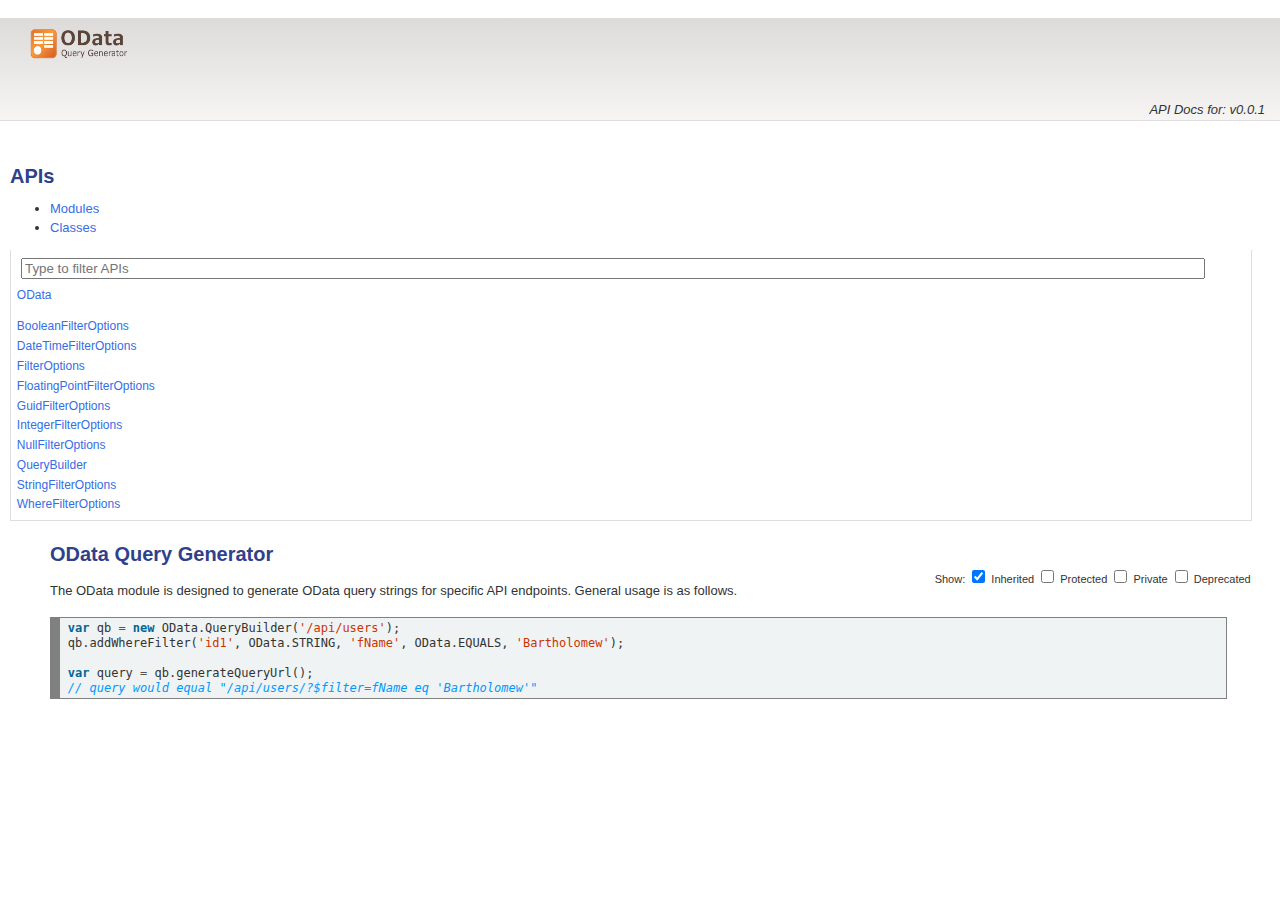
<file: index.html>
<!DOCTYPE html>
<html lang="en">
<head>
    <meta charset="utf-8">
    <title></title>
    <link rel="stylesheet" href="http://yui.yahooapis.com/3.9.1/build/cssgrids/cssgrids-min.css">
    <link rel="stylesheet" href="./assets/vendor/prettify/prettify-min.css">
    <link rel="stylesheet" href="./assets/css/main.css" id="site_styles">
    <link rel="icon" href="./assets/favicon.ico">
    <script src="http://yui.yahooapis.com/combo?3.9.1/build/yui/yui-min.js"></script>
</head>
<body class="yui3-skin-sam">

<div id="doc">
    <div id="hd" class="yui3-g header">
        <div class="yui3-u-3-4">
                <h1>
                    <a href="/ODataQueryGenerator">
                        <img src="./assets/css/logo.png" title="" width="117" height="52">
                    </a>
                </h1>
        </div>
        <div class="yui3-u-1-4 version">
            <em>API Docs for: v0.0.1</em>
        </div>
    </div>
    <div id="bd" class="yui3-g">

        <div class="yui3-u-1-4">
            <div id="docs-sidebar" class="sidebar apidocs">
                <div id="api-list">
                    <h2 class="off-left">APIs</h2>
                    <div id="api-tabview" class="tabview">
                        <ul class="tabs">
                            <li><a href="#api-modules">Modules</a></li>
                            <li><a href="#api-classes">Classes</a></li>
                        </ul>

                        <div id="api-tabview-filter">
                            <input type="search" id="api-filter" placeholder="Type to filter APIs">
                        </div>

                        <div id="api-tabview-panel">
                            <ul id="api-modules" class="apis modules">
                                <li><a href="./modules/OData.html">OData</a></li>
                            </ul>

                            <ul id="api-classes" class="apis classes">
                                <li><a href="./classes/BooleanFilterOptions.html">BooleanFilterOptions</a></li>
                                <li><a href="./classes/DateTimeFilterOptions.html">DateTimeFilterOptions</a></li>
                                <li><a href="./classes/FilterOptions.html">FilterOptions</a></li>
                                <li><a href="./classes/FloatingPointFilterOptions.html">FloatingPointFilterOptions</a></li>
                                <li><a href="./classes/GuidFilterOptions.html">GuidFilterOptions</a></li>
                                <li><a href="./classes/IntegerFilterOptions.html">IntegerFilterOptions</a></li>
                                <li><a href="./classes/NullFilterOptions.html">NullFilterOptions</a></li>
                                <li><a href="./classes/QueryBuilder.html">QueryBuilder</a></li>
                                <li><a href="./classes/StringFilterOptions.html">StringFilterOptions</a></li>
                                <li><a href="./classes/WhereFilterOptions.html">WhereFilterOptions</a></li>
                            </ul>
                        </div>
                    </div>
                </div>
            </div>
        </div>
        <div class="yui3-u-3-4">
                <div id="api-options">
                    Show:
                    <label for="api-show-inherited">
                        <input type="checkbox" id="api-show-inherited" checked>
                        Inherited
                    </label>

                    <label for="api-show-protected">
                        <input type="checkbox" id="api-show-protected">
                        Protected
                    </label>

                    <label for="api-show-private">
                        <input type="checkbox" id="api-show-private">
                        Private
                    </label>
                    <label for="api-show-deprecated">
                        <input type="checkbox" id="api-show-deprecated">
                        Deprecated
                    </label>

                </div>

            <div class="apidocs">
                <div id="docs-main">
                    <div class="content">
    <div class="apidocs">
        <div id="docs-main" class="content">
            <h2>OData Query Generator</h2>

            <p>The OData module is designed to generate OData query strings for specific API endpoints. General usage is as follows.</p>
<!-- HTML generated using hilite.me -->
<div style="background: #f0f3f3; overflow:auto;width:auto;border:solid gray;border-width:.1em .1em .1em .8em;padding:.2em .6em;"><pre style="margin: 0; line-height: 125%"><span style="color: #006699; font-weight: bold">var</span> qb <span style="color: #555555">=</span> <span style="color: #006699; font-weight: bold">new</span> OData.QueryBuilder(<span style="color: #CC3300">&#39;/api/users&#39;</span>);
qb.addWhereFilter(<span style="color: #CC3300">&#39;id1&#39;</span>, OData.STRING, <span style="color: #CC3300">&#39;fName&#39;</span>, OData.EQUALS, <span style="color: #CC3300">&#39;Bartholomew&#39;</span>);

<span style="color: #006699; font-weight: bold">var</span> query <span style="color: #555555">=</span> qb.generateQueryUrl();
<span style="color: #0099FF; font-style: italic">// query would equal &quot;/api/users/?$filter=fName eq &#39;Bartholomew&#39;&quot;</span>
</pre></div>

<!-- end code snippet -->
        </div>
    </div>


                    </div>
                </div>
            </div>
        </div>
    </div>
</div>
<script src="./assets/vendor/prettify/prettify-min.js"></script>
<script>prettyPrint();</script>
<script src="./assets/js/yui-prettify.js"></script>
<script src="./assets/../api.js"></script>
<script src="./assets/js/api-filter.js"></script>
<script src="./assets/js/api-list.js"></script>
<script src="./assets/js/api-search.js"></script>
<script src="./assets/js/apidocs.js"></script>
</body>
</html>
</file>
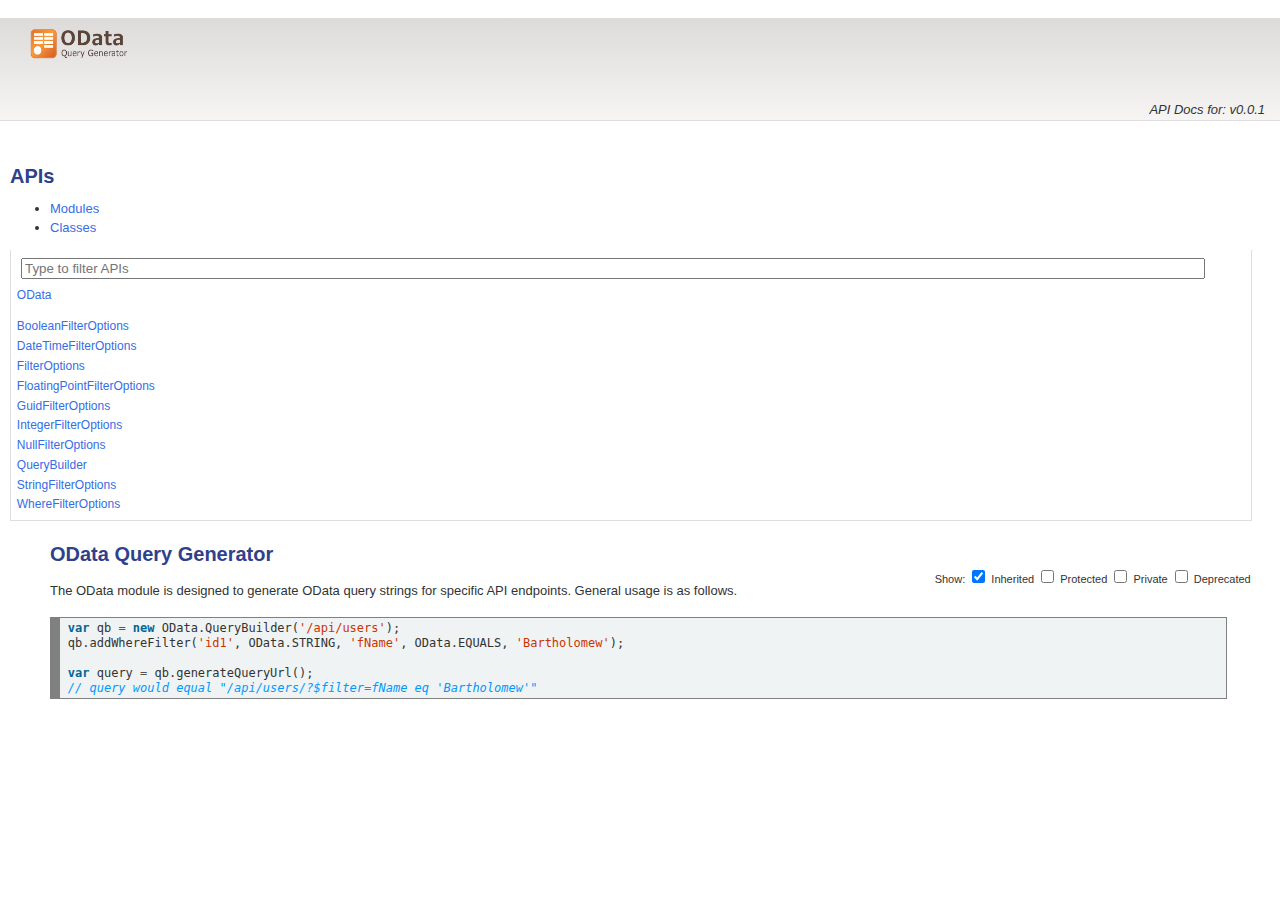
<file: assets/index.html>
<!doctype html>
<html>
    <head>
        <title>Redirector</title>
        <meta http-equiv="refresh" content="0;url=../">
    </head>
    <body>
        <a href="../">Click here to redirect</a>
    </body>
</html>
</file>
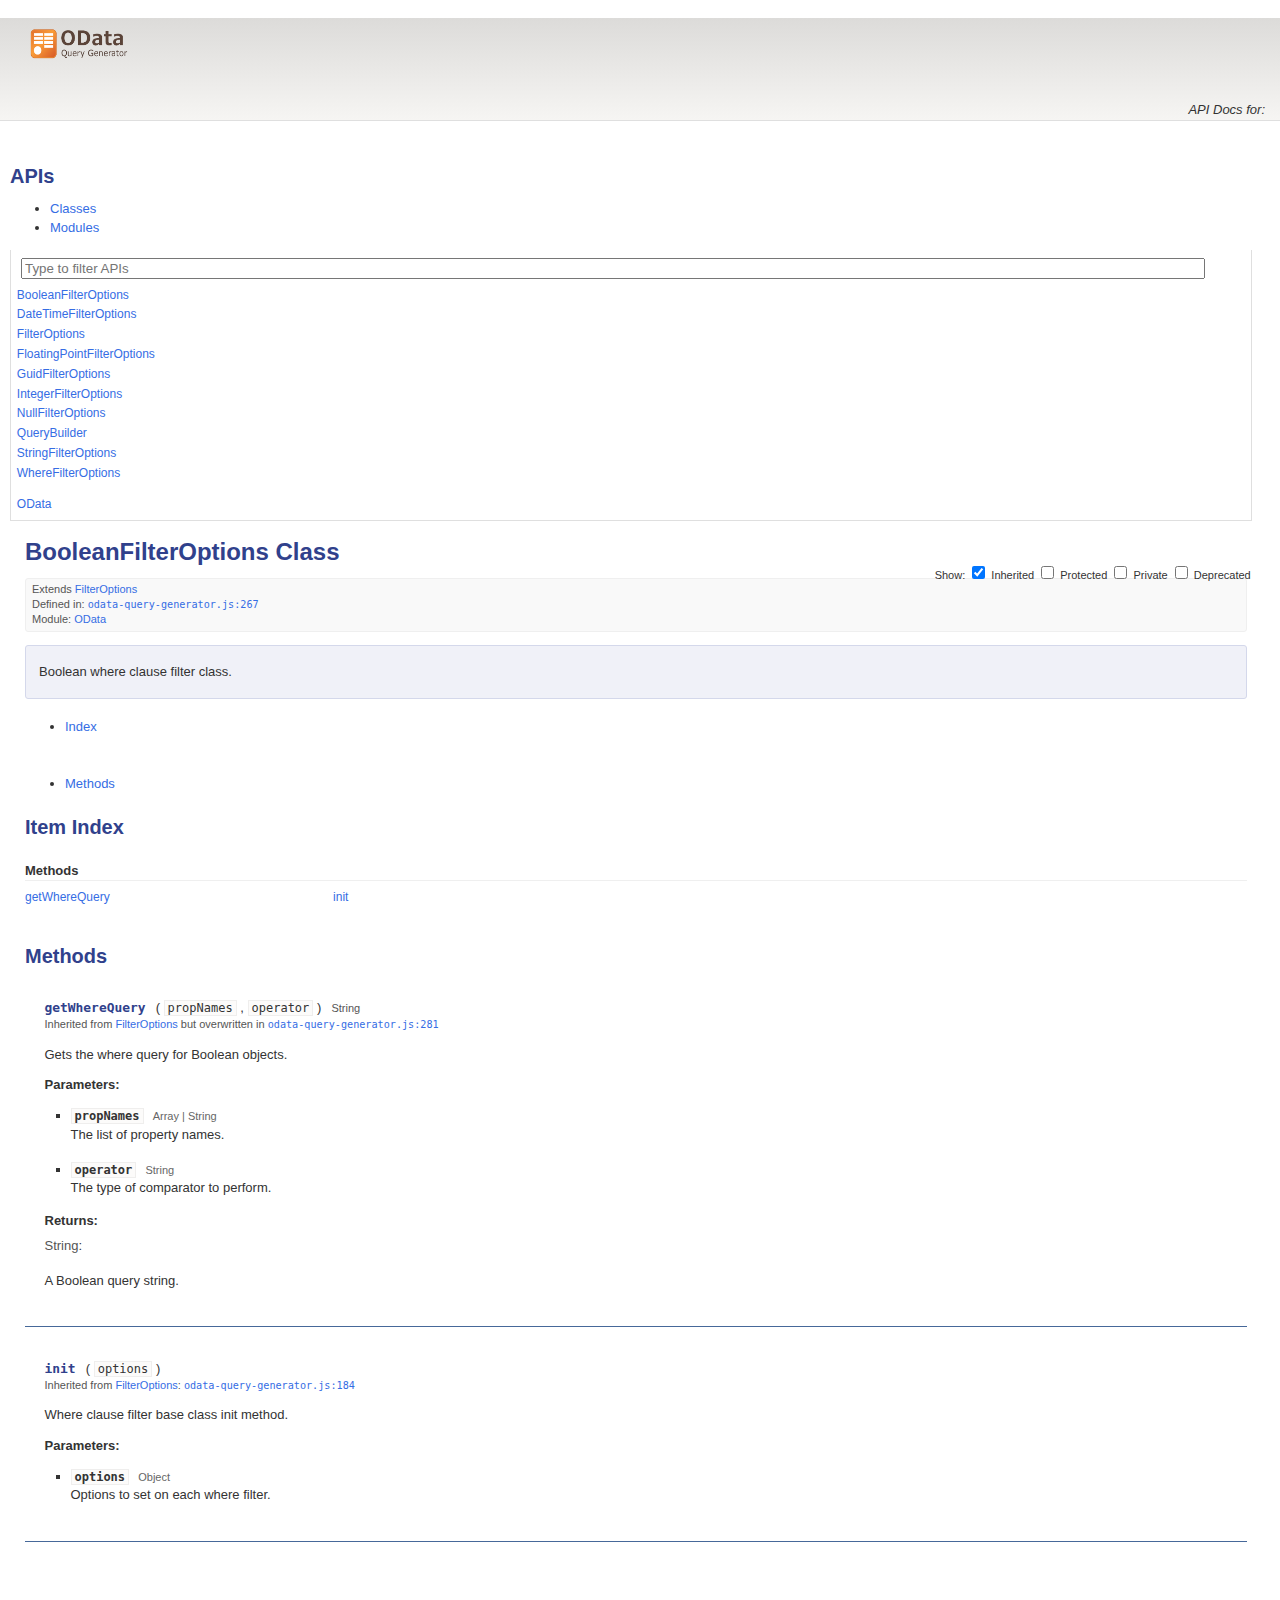
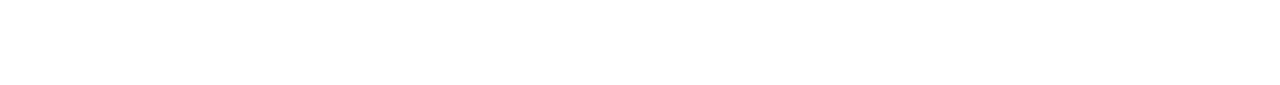
<file: classes/BooleanFilterOptions.html>
<!DOCTYPE html>
<html lang="en">
<head>
    <meta charset="utf-8">
    <title>BooleanFilterOptions</title>
    <link rel="stylesheet" href="http://yui.yahooapis.com/3.9.1/build/cssgrids/cssgrids-min.css">
    <link rel="stylesheet" href="../assets/vendor/prettify/prettify-min.css">
    <link rel="stylesheet" href="../assets/css/main.css" id="site_styles">
    <link rel="icon" href="../assets/favicon.ico">
    <script src="http://yui.yahooapis.com/combo?3.9.1/build/yui/yui-min.js"></script>
</head>
<body class="yui3-skin-sam">

<div id="doc">
    <div id="hd" class="yui3-g header">
        <div class="yui3-u-3-4">
                <h1><img src="../assets/css/logo.png" title="" width="117" height="52"></h1>
        </div>
        <div class="yui3-u-1-4 version">
            <em>API Docs for: </em>
        </div>
    </div>
    <div id="bd" class="yui3-g">

        <div class="yui3-u-1-4">
            <div id="docs-sidebar" class="sidebar apidocs">
                <div id="api-list">
                    <h2 class="off-left">APIs</h2>
                    <div id="api-tabview" class="tabview">
                        <ul class="tabs">
                            <li><a href="#api-classes">Classes</a></li>
                            <li><a href="#api-modules">Modules</a></li>
                        </ul>
                
                        <div id="api-tabview-filter">
                            <input type="search" id="api-filter" placeholder="Type to filter APIs">
                        </div>
                
                        <div id="api-tabview-panel">
                            <ul id="api-classes" class="apis classes">
                                <li><a href="../classes/BooleanFilterOptions.html">BooleanFilterOptions</a></li>
                                <li><a href="../classes/DateTimeFilterOptions.html">DateTimeFilterOptions</a></li>
                                <li><a href="../classes/FilterOptions.html">FilterOptions</a></li>
                                <li><a href="../classes/FloatingPointFilterOptions.html">FloatingPointFilterOptions</a></li>
                                <li><a href="../classes/GuidFilterOptions.html">GuidFilterOptions</a></li>
                                <li><a href="../classes/IntegerFilterOptions.html">IntegerFilterOptions</a></li>
                                <li><a href="../classes/NullFilterOptions.html">NullFilterOptions</a></li>
                                <li><a href="../classes/QueryBuilder.html">QueryBuilder</a></li>
                                <li><a href="../classes/StringFilterOptions.html">StringFilterOptions</a></li>
                                <li><a href="../classes/WhereFilterOptions.html">WhereFilterOptions</a></li>
                            </ul>
                
                            <ul id="api-modules" class="apis modules">
                                <li><a href="../modules/OData.html">OData</a></li>
                            </ul>
                        </div>
                    </div>
                </div>
            </div>
        </div>
        <div class="yui3-u-3-4">
                <div id="api-options">
                    Show:
                    <label for="api-show-inherited">
                        <input type="checkbox" id="api-show-inherited" checked>
                        Inherited
                    </label>
            
                    <label for="api-show-protected">
                        <input type="checkbox" id="api-show-protected">
                        Protected
                    </label>
            
                    <label for="api-show-private">
                        <input type="checkbox" id="api-show-private">
                        Private
                    </label>
                    <label for="api-show-deprecated">
                        <input type="checkbox" id="api-show-deprecated">
                        Deprecated
                    </label>
            
                </div>
            
            <div class="apidocs">
                <div id="docs-main">
                    <div class="content">
<h1>BooleanFilterOptions Class</h1>
<div class="box meta">

        <div class="extends">
            Extends <a href="../classes/FilterOptions.html" class="crosslink">FilterOptions</a>
        </div>

        <div class="foundat">
            Defined in: <a href="../files/odata-query-generator.js.html#l267"><code>odata-query-generator.js:267</code></a>
        </div>

            Module: <a href="../modules/OData.html">OData</a>

</div>


<div class="box intro">
    <p>Boolean where clause filter class.</p>

</div>


<div id="classdocs" class="tabview">
    <ul class="api-class-tabs">
        <li class="api-class-tab index"><a href="#index">Index</a></li>

            <li class="api-class-tab methods"><a href="#methods">Methods</a></li>
    </ul>

    <div>
        <div id="index" class="api-class-tabpanel index">
            <h2 class="off-left">Item Index</h2>

                <div class="index-section methods">
                    <h3>Methods</h3>

                    <ul class="index-list methods extends">
                            <li class="index-item method private inherited">
                                <a href="#method__cleanEndpointUrl">_cleanEndpointUrl</a>

                            </li>
                            <li class="index-item method private inherited">
                                <a href="#method__extend">_extend</a>

                            </li>
                            <li class="index-item method private inherited">
                                <a href="#method_format">format</a>

                            </li>
                            <li class="index-item method inherited">
                                <a href="#method_getWhereQuery">getWhereQuery</a>

                            </li>
                            <li class="index-item method inherited">
                                <a href="#method_init">init</a>

                            </li>
                    </ul>
                </div>



        </div>

            <div id="methods" class="api-class-tabpanel">
                <h2 class="off-left">Methods</h2>

<div id="method__cleanEndpointUrl" class="method item private inherited">
    <h3 class="name"><code>_cleanEndpointUrl</code></h3>

        <div class="args">
            <span class="paren">(</span><ul class="args-list inline commas">
                <li class="arg">
                        <code>url</code>
                </li>
            </ul><span class="paren">)</span>
        </div>

        <span class="returns-inline">
            <span class="type">String</span>
        </span>


        <span class="flag private">private</span>





    <div class="meta">
                <p>Inherited from
                <a href="../classes/FilterOptions.html#method__cleanEndpointUrl">FilterOptions</a>:
        <a href="../files/odata-query-generator.js.html#l154"><code>odata-query-generator.js:154</code></a>
        </p>



    </div>

    <div class="description">
        <p>Make sure there is a trailing /.</p>

    </div>

        <div class="params">
            <h4>Parameters:</h4>

            <ul class="params-list">
                <li class="param">
                        <code class="param-name">url</code>
                        <span class="type">String</span>


                    <div class="param-description">
                        <p>The endpoint url.</p>

                    </div>

                </li>
            </ul>
        </div>

        <div class="returns">
            <h4>Returns:</h4>

            <div class="returns-description">
                        <span class="type">String</span>:
                    <p>The cleaned endpoint url.</p>

            </div>
        </div>


</div>
<div id="method__extend" class="method item private inherited">
    <h3 class="name"><code>_extend</code></h3>

        <div class="args">
            <span class="paren">(</span><ul class="args-list inline commas">
                <li class="arg">
                        <code>base</code>
                </li>
                <li class="arg">
                        <code>child</code>
                </li>
            </ul><span class="paren">)</span>
        </div>

        <span class="returns-inline">
            <span class="type">Function</span>
        </span>


        <span class="flag private">private</span>





    <div class="meta">
                <p>Inherited from
                <a href="../classes/FilterOptions.html#method__extend">FilterOptions</a>:
        <a href="../files/odata-query-generator.js.html#l139"><code>odata-query-generator.js:139</code></a>
        </p>



    </div>

    <div class="description">
        <p>Gives the child object a copy of the parent object&#39;s prototype.</p>

    </div>

        <div class="params">
            <h4>Parameters:</h4>

            <ul class="params-list">
                <li class="param">
                        <code class="param-name">base</code>
                        <span class="type">Function</span>


                    <div class="param-description">
                        <p>The base method whose prototype will be copied.</p>

                    </div>

                </li>
                <li class="param">
                        <code class="param-name">child</code>
                        <span class="type">Function</span>


                    <div class="param-description">
                        <p>The child method who will get a copy of the parent&#39;s prototype.</p>

                    </div>

                </li>
            </ul>
        </div>

        <div class="returns">
            <h4>Returns:</h4>

            <div class="returns-description">
                        <span class="type">Function</span>:
                    <p>The augmented child method.</p>

            </div>
        </div>


</div>
<div id="method_format" class="method item private inherited">
    <h3 class="name"><code>format</code></h3>

        <span class="paren">()</span>



        <span class="flag private">private</span>





    <div class="meta">
                <p>Inherited from
                <a href="../classes/FilterOptions.html#method_format">FilterOptions</a>:
        <a href="../files/odata-query-generator.js.html#l125"><code>odata-query-generator.js:125</code></a>
        </p>



    </div>

    <div class="description">
        <p>Extend the built in String class with a format function.</p>

    </div>




</div>
<div id="method_getWhereQuery" class="method item">
    <h3 class="name"><code>getWhereQuery</code></h3>

        <div class="args">
            <span class="paren">(</span><ul class="args-list inline commas">
                <li class="arg">
                        <code>propNames</code>
                </li>
                <li class="arg">
                        <code>operator</code>
                </li>
            </ul><span class="paren">)</span>
        </div>

        <span class="returns-inline">
            <span class="type">String</span>
        </span>







    <div class="meta">
            <p>Inherited from
            <a href="../classes/FilterOptions.html#method_getWhereQuery">
                FilterOptions
            </a>
            but overwritten in
        <a href="../files/odata-query-generator.js.html#l281"><code>odata-query-generator.js:281</code></a>
        </p>



    </div>

    <div class="description">
        <p>Gets the where query for Boolean objects.</p>

    </div>

        <div class="params">
            <h4>Parameters:</h4>

            <ul class="params-list">
                <li class="param">
                        <code class="param-name">propNames</code>
                        <span class="type">Array | String</span>


                    <div class="param-description">
                        <p>The list of property names.</p>

                    </div>

                </li>
                <li class="param">
                        <code class="param-name">operator</code>
                        <span class="type">String</span>


                    <div class="param-description">
                        <p>The type of comparator to perform.</p>

                    </div>

                </li>
            </ul>
        </div>

        <div class="returns">
            <h4>Returns:</h4>

            <div class="returns-description">
                        <span class="type">String</span>:
                    <p>A Boolean query string.</p>

            </div>
        </div>


</div>
<div id="method_init" class="method item inherited">
    <h3 class="name"><code>init</code></h3>

        <div class="args">
            <span class="paren">(</span><ul class="args-list inline commas">
                <li class="arg">
                        <code>options</code>
                </li>
            </ul><span class="paren">)</span>
        </div>








    <div class="meta">
                <p>Inherited from
                <a href="../classes/FilterOptions.html#method_init">FilterOptions</a>:
        <a href="../files/odata-query-generator.js.html#l184"><code>odata-query-generator.js:184</code></a>
        </p>



    </div>

    <div class="description">
        <p>Where clause filter base class init method.</p>

    </div>

        <div class="params">
            <h4>Parameters:</h4>

            <ul class="params-list">
                <li class="param">
                        <code class="param-name">options</code>
                        <span class="type">Object</span>


                    <div class="param-description">
                        <p>Options to set on each where filter.</p>

                    </div>

                </li>
            </ul>
        </div>



</div>
            </div>



    </div>
</div>
                    </div>
                </div>
            </div>
        </div>
    </div>
</div>
<script src="../assets/vendor/prettify/prettify-min.js"></script>
<script>prettyPrint();</script>
<script src="../assets/js/yui-prettify.js"></script>
<script src="../assets/../api.js"></script>
<script src="../assets/js/api-filter.js"></script>
<script src="../assets/js/api-list.js"></script>
<script src="../assets/js/api-search.js"></script>
<script src="../assets/js/apidocs.js"></script>
</body>
</html>
</file>
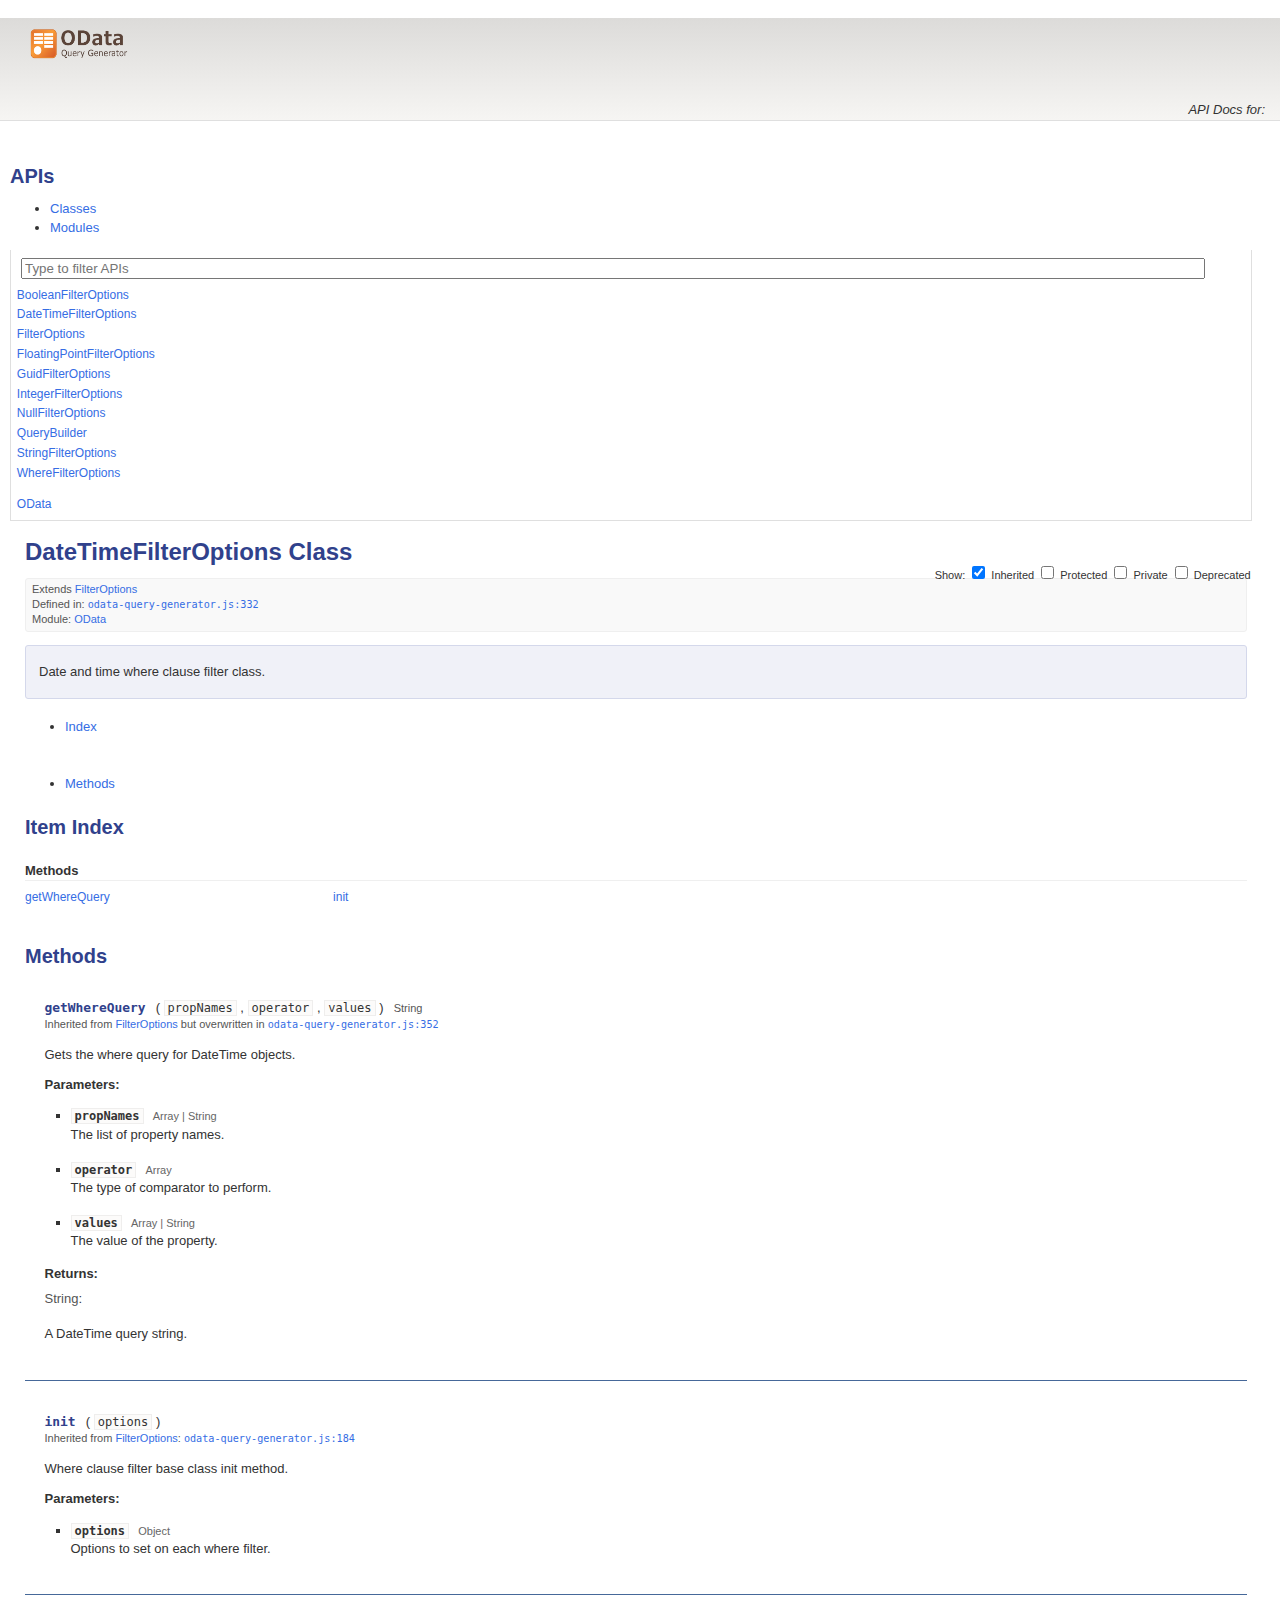
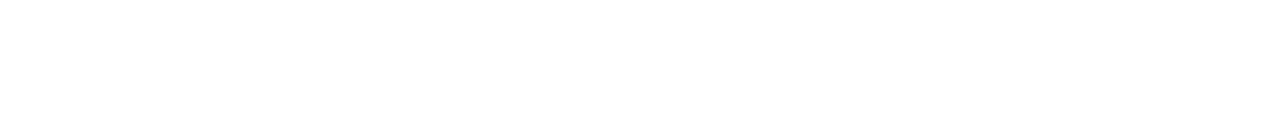
<file: classes/DateTimeFilterOptions.html>
<!DOCTYPE html>
<html lang="en">
<head>
    <meta charset="utf-8">
    <title>DateTimeFilterOptions</title>
    <link rel="stylesheet" href="http://yui.yahooapis.com/3.9.1/build/cssgrids/cssgrids-min.css">
    <link rel="stylesheet" href="../assets/vendor/prettify/prettify-min.css">
    <link rel="stylesheet" href="../assets/css/main.css" id="site_styles">
    <link rel="icon" href="../assets/favicon.ico">
    <script src="http://yui.yahooapis.com/combo?3.9.1/build/yui/yui-min.js"></script>
</head>
<body class="yui3-skin-sam">

<div id="doc">
    <div id="hd" class="yui3-g header">
        <div class="yui3-u-3-4">
                <h1><img src="../assets/css/logo.png" title="" width="117" height="52"></h1>
        </div>
        <div class="yui3-u-1-4 version">
            <em>API Docs for: </em>
        </div>
    </div>
    <div id="bd" class="yui3-g">

        <div class="yui3-u-1-4">
            <div id="docs-sidebar" class="sidebar apidocs">
                <div id="api-list">
                    <h2 class="off-left">APIs</h2>
                    <div id="api-tabview" class="tabview">
                        <ul class="tabs">
                            <li><a href="#api-classes">Classes</a></li>
                            <li><a href="#api-modules">Modules</a></li>
                        </ul>
                
                        <div id="api-tabview-filter">
                            <input type="search" id="api-filter" placeholder="Type to filter APIs">
                        </div>
                
                        <div id="api-tabview-panel">
                            <ul id="api-classes" class="apis classes">
                                <li><a href="../classes/BooleanFilterOptions.html">BooleanFilterOptions</a></li>
                                <li><a href="../classes/DateTimeFilterOptions.html">DateTimeFilterOptions</a></li>
                                <li><a href="../classes/FilterOptions.html">FilterOptions</a></li>
                                <li><a href="../classes/FloatingPointFilterOptions.html">FloatingPointFilterOptions</a></li>
                                <li><a href="../classes/GuidFilterOptions.html">GuidFilterOptions</a></li>
                                <li><a href="../classes/IntegerFilterOptions.html">IntegerFilterOptions</a></li>
                                <li><a href="../classes/NullFilterOptions.html">NullFilterOptions</a></li>
                                <li><a href="../classes/QueryBuilder.html">QueryBuilder</a></li>
                                <li><a href="../classes/StringFilterOptions.html">StringFilterOptions</a></li>
                                <li><a href="../classes/WhereFilterOptions.html">WhereFilterOptions</a></li>
                            </ul>
                
                            <ul id="api-modules" class="apis modules">
                                <li><a href="../modules/OData.html">OData</a></li>
                            </ul>
                        </div>
                    </div>
                </div>
            </div>
        </div>
        <div class="yui3-u-3-4">
                <div id="api-options">
                    Show:
                    <label for="api-show-inherited">
                        <input type="checkbox" id="api-show-inherited" checked>
                        Inherited
                    </label>
            
                    <label for="api-show-protected">
                        <input type="checkbox" id="api-show-protected">
                        Protected
                    </label>
            
                    <label for="api-show-private">
                        <input type="checkbox" id="api-show-private">
                        Private
                    </label>
                    <label for="api-show-deprecated">
                        <input type="checkbox" id="api-show-deprecated">
                        Deprecated
                    </label>
            
                </div>
            
            <div class="apidocs">
                <div id="docs-main">
                    <div class="content">
<h1>DateTimeFilterOptions Class</h1>
<div class="box meta">

        <div class="extends">
            Extends <a href="../classes/FilterOptions.html" class="crosslink">FilterOptions</a>
        </div>

        <div class="foundat">
            Defined in: <a href="../files/odata-query-generator.js.html#l332"><code>odata-query-generator.js:332</code></a>
        </div>

            Module: <a href="../modules/OData.html">OData</a>

</div>


<div class="box intro">
    <p>Date and time where clause filter class.</p>

</div>


<div id="classdocs" class="tabview">
    <ul class="api-class-tabs">
        <li class="api-class-tab index"><a href="#index">Index</a></li>

            <li class="api-class-tab methods"><a href="#methods">Methods</a></li>
    </ul>

    <div>
        <div id="index" class="api-class-tabpanel index">
            <h2 class="off-left">Item Index</h2>

                <div class="index-section methods">
                    <h3>Methods</h3>

                    <ul class="index-list methods extends">
                            <li class="index-item method private inherited">
                                <a href="#method__cleanEndpointUrl">_cleanEndpointUrl</a>

                            </li>
                            <li class="index-item method private inherited">
                                <a href="#method__extend">_extend</a>

                            </li>
                            <li class="index-item method private inherited">
                                <a href="#method_format">format</a>

                            </li>
                            <li class="index-item method inherited">
                                <a href="#method_getWhereQuery">getWhereQuery</a>

                            </li>
                            <li class="index-item method inherited">
                                <a href="#method_init">init</a>

                            </li>
                    </ul>
                </div>



        </div>

            <div id="methods" class="api-class-tabpanel">
                <h2 class="off-left">Methods</h2>

<div id="method__cleanEndpointUrl" class="method item private inherited">
    <h3 class="name"><code>_cleanEndpointUrl</code></h3>

        <div class="args">
            <span class="paren">(</span><ul class="args-list inline commas">
                <li class="arg">
                        <code>url</code>
                </li>
            </ul><span class="paren">)</span>
        </div>

        <span class="returns-inline">
            <span class="type">String</span>
        </span>


        <span class="flag private">private</span>





    <div class="meta">
                <p>Inherited from
                <a href="../classes/FilterOptions.html#method__cleanEndpointUrl">FilterOptions</a>:
        <a href="../files/odata-query-generator.js.html#l154"><code>odata-query-generator.js:154</code></a>
        </p>



    </div>

    <div class="description">
        <p>Make sure there is a trailing /.</p>

    </div>

        <div class="params">
            <h4>Parameters:</h4>

            <ul class="params-list">
                <li class="param">
                        <code class="param-name">url</code>
                        <span class="type">String</span>


                    <div class="param-description">
                        <p>The endpoint url.</p>

                    </div>

                </li>
            </ul>
        </div>

        <div class="returns">
            <h4>Returns:</h4>

            <div class="returns-description">
                        <span class="type">String</span>:
                    <p>The cleaned endpoint url.</p>

            </div>
        </div>


</div>
<div id="method__extend" class="method item private inherited">
    <h3 class="name"><code>_extend</code></h3>

        <div class="args">
            <span class="paren">(</span><ul class="args-list inline commas">
                <li class="arg">
                        <code>base</code>
                </li>
                <li class="arg">
                        <code>child</code>
                </li>
            </ul><span class="paren">)</span>
        </div>

        <span class="returns-inline">
            <span class="type">Function</span>
        </span>


        <span class="flag private">private</span>





    <div class="meta">
                <p>Inherited from
                <a href="../classes/FilterOptions.html#method__extend">FilterOptions</a>:
        <a href="../files/odata-query-generator.js.html#l139"><code>odata-query-generator.js:139</code></a>
        </p>



    </div>

    <div class="description">
        <p>Gives the child object a copy of the parent object&#39;s prototype.</p>

    </div>

        <div class="params">
            <h4>Parameters:</h4>

            <ul class="params-list">
                <li class="param">
                        <code class="param-name">base</code>
                        <span class="type">Function</span>


                    <div class="param-description">
                        <p>The base method whose prototype will be copied.</p>

                    </div>

                </li>
                <li class="param">
                        <code class="param-name">child</code>
                        <span class="type">Function</span>


                    <div class="param-description">
                        <p>The child method who will get a copy of the parent&#39;s prototype.</p>

                    </div>

                </li>
            </ul>
        </div>

        <div class="returns">
            <h4>Returns:</h4>

            <div class="returns-description">
                        <span class="type">Function</span>:
                    <p>The augmented child method.</p>

            </div>
        </div>


</div>
<div id="method_format" class="method item private inherited">
    <h3 class="name"><code>format</code></h3>

        <span class="paren">()</span>



        <span class="flag private">private</span>





    <div class="meta">
                <p>Inherited from
                <a href="../classes/FilterOptions.html#method_format">FilterOptions</a>:
        <a href="../files/odata-query-generator.js.html#l125"><code>odata-query-generator.js:125</code></a>
        </p>



    </div>

    <div class="description">
        <p>Extend the built in String class with a format function.</p>

    </div>




</div>
<div id="method_getWhereQuery" class="method item">
    <h3 class="name"><code>getWhereQuery</code></h3>

        <div class="args">
            <span class="paren">(</span><ul class="args-list inline commas">
                <li class="arg">
                        <code>propNames</code>
                </li>
                <li class="arg">
                        <code>operator</code>
                </li>
                <li class="arg">
                        <code>values</code>
                </li>
            </ul><span class="paren">)</span>
        </div>

        <span class="returns-inline">
            <span class="type">String</span>
        </span>







    <div class="meta">
            <p>Inherited from
            <a href="../classes/FilterOptions.html#method_getWhereQuery">
                FilterOptions
            </a>
            but overwritten in
        <a href="../files/odata-query-generator.js.html#l352"><code>odata-query-generator.js:352</code></a>
        </p>



    </div>

    <div class="description">
        <p>Gets the where query for DateTime objects.</p>

    </div>

        <div class="params">
            <h4>Parameters:</h4>

            <ul class="params-list">
                <li class="param">
                        <code class="param-name">propNames</code>
                        <span class="type">Array | String</span>


                    <div class="param-description">
                        <p>The list of property names.</p>

                    </div>

                </li>
                <li class="param">
                        <code class="param-name">operator</code>
                        <span class="type">Array</span>


                    <div class="param-description">
                        <p>The type of comparator to perform.</p>

                    </div>

                </li>
                <li class="param">
                        <code class="param-name">values</code>
                        <span class="type">Array | String</span>


                    <div class="param-description">
                        <p>The value of the property.</p>

                    </div>

                </li>
            </ul>
        </div>

        <div class="returns">
            <h4>Returns:</h4>

            <div class="returns-description">
                        <span class="type">String</span>:
                    <p>A DateTime query string.</p>

            </div>
        </div>


</div>
<div id="method_init" class="method item inherited">
    <h3 class="name"><code>init</code></h3>

        <div class="args">
            <span class="paren">(</span><ul class="args-list inline commas">
                <li class="arg">
                        <code>options</code>
                </li>
            </ul><span class="paren">)</span>
        </div>








    <div class="meta">
                <p>Inherited from
                <a href="../classes/FilterOptions.html#method_init">FilterOptions</a>:
        <a href="../files/odata-query-generator.js.html#l184"><code>odata-query-generator.js:184</code></a>
        </p>



    </div>

    <div class="description">
        <p>Where clause filter base class init method.</p>

    </div>

        <div class="params">
            <h4>Parameters:</h4>

            <ul class="params-list">
                <li class="param">
                        <code class="param-name">options</code>
                        <span class="type">Object</span>


                    <div class="param-description">
                        <p>Options to set on each where filter.</p>

                    </div>

                </li>
            </ul>
        </div>



</div>
            </div>



    </div>
</div>
                    </div>
                </div>
            </div>
        </div>
    </div>
</div>
<script src="../assets/vendor/prettify/prettify-min.js"></script>
<script>prettyPrint();</script>
<script src="../assets/js/yui-prettify.js"></script>
<script src="../assets/../api.js"></script>
<script src="../assets/js/api-filter.js"></script>
<script src="../assets/js/api-list.js"></script>
<script src="../assets/js/api-search.js"></script>
<script src="../assets/js/apidocs.js"></script>
</body>
</html>
</file>
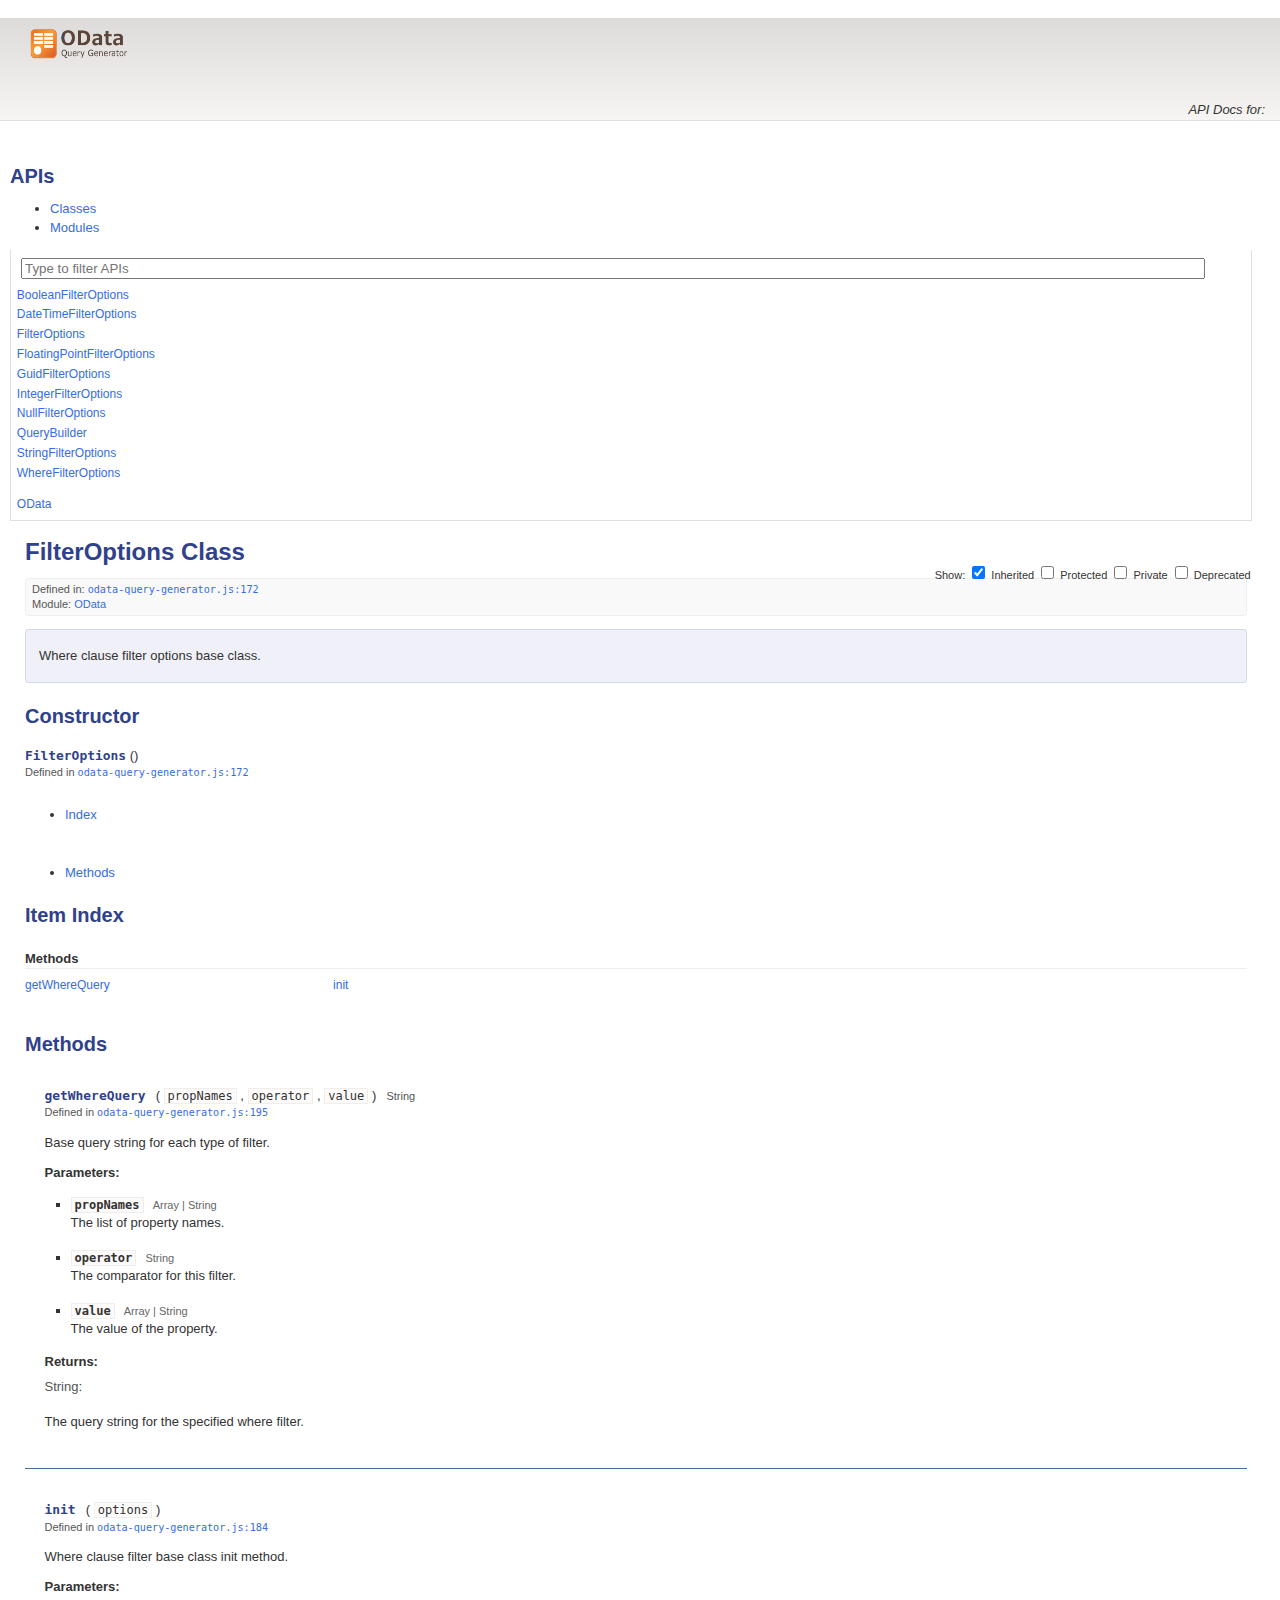
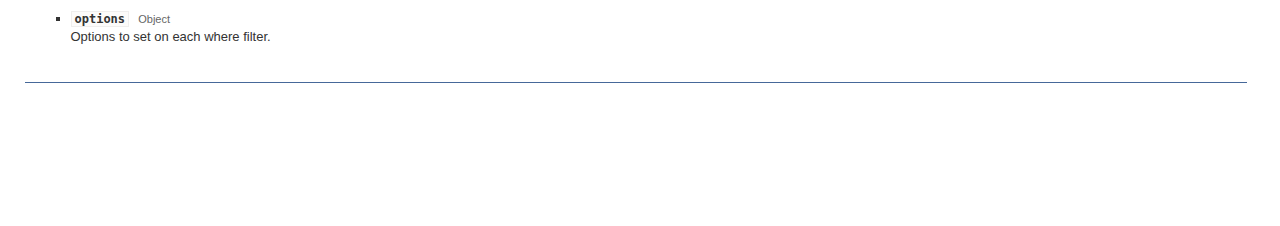
<file: classes/FilterOptions.html>
<!DOCTYPE html>
<html lang="en">
<head>
    <meta charset="utf-8">
    <title>FilterOptions</title>
    <link rel="stylesheet" href="http://yui.yahooapis.com/3.9.1/build/cssgrids/cssgrids-min.css">
    <link rel="stylesheet" href="../assets/vendor/prettify/prettify-min.css">
    <link rel="stylesheet" href="../assets/css/main.css" id="site_styles">
    <link rel="icon" href="../assets/favicon.ico">
    <script src="http://yui.yahooapis.com/combo?3.9.1/build/yui/yui-min.js"></script>
</head>
<body class="yui3-skin-sam">

<div id="doc">
    <div id="hd" class="yui3-g header">
        <div class="yui3-u-3-4">
                <h1><img src="../assets/css/logo.png" title="" width="117" height="52"></h1>
        </div>
        <div class="yui3-u-1-4 version">
            <em>API Docs for: </em>
        </div>
    </div>
    <div id="bd" class="yui3-g">

        <div class="yui3-u-1-4">
            <div id="docs-sidebar" class="sidebar apidocs">
                <div id="api-list">
                    <h2 class="off-left">APIs</h2>
                    <div id="api-tabview" class="tabview">
                        <ul class="tabs">
                            <li><a href="#api-classes">Classes</a></li>
                            <li><a href="#api-modules">Modules</a></li>
                        </ul>
                
                        <div id="api-tabview-filter">
                            <input type="search" id="api-filter" placeholder="Type to filter APIs">
                        </div>
                
                        <div id="api-tabview-panel">
                            <ul id="api-classes" class="apis classes">
                                <li><a href="../classes/BooleanFilterOptions.html">BooleanFilterOptions</a></li>
                                <li><a href="../classes/DateTimeFilterOptions.html">DateTimeFilterOptions</a></li>
                                <li><a href="../classes/FilterOptions.html">FilterOptions</a></li>
                                <li><a href="../classes/FloatingPointFilterOptions.html">FloatingPointFilterOptions</a></li>
                                <li><a href="../classes/GuidFilterOptions.html">GuidFilterOptions</a></li>
                                <li><a href="../classes/IntegerFilterOptions.html">IntegerFilterOptions</a></li>
                                <li><a href="../classes/NullFilterOptions.html">NullFilterOptions</a></li>
                                <li><a href="../classes/QueryBuilder.html">QueryBuilder</a></li>
                                <li><a href="../classes/StringFilterOptions.html">StringFilterOptions</a></li>
                                <li><a href="../classes/WhereFilterOptions.html">WhereFilterOptions</a></li>
                            </ul>
                
                            <ul id="api-modules" class="apis modules">
                                <li><a href="../modules/OData.html">OData</a></li>
                            </ul>
                        </div>
                    </div>
                </div>
            </div>
        </div>
        <div class="yui3-u-3-4">
                <div id="api-options">
                    Show:
                    <label for="api-show-inherited">
                        <input type="checkbox" id="api-show-inherited" checked>
                        Inherited
                    </label>
            
                    <label for="api-show-protected">
                        <input type="checkbox" id="api-show-protected">
                        Protected
                    </label>
            
                    <label for="api-show-private">
                        <input type="checkbox" id="api-show-private">
                        Private
                    </label>
                    <label for="api-show-deprecated">
                        <input type="checkbox" id="api-show-deprecated">
                        Deprecated
                    </label>
            
                </div>
            
            <div class="apidocs">
                <div id="docs-main">
                    <div class="content">
<h1>FilterOptions Class</h1>
<div class="box meta">


        <div class="foundat">
            Defined in: <a href="../files/odata-query-generator.js.html#l172"><code>odata-query-generator.js:172</code></a>
        </div>

            Module: <a href="../modules/OData.html">OData</a>

</div>


<div class="box intro">
    <p>Where clause filter options base class.</p>

</div>

    <div class="constructor">
        <h2>Constructor</h2>
        <div id="method_FilterOptions" class="method item">
            <h3 class="name"><code>FilterOptions</code></h3>
        
                <span class="paren">()</span>
        
        
        
        
        
        
        
        
            <div class="meta">
                        <p>
                        Defined in
                <a href="../files/odata-query-generator.js.html#l172"><code>odata-query-generator.js:172</code></a>
                </p>
        
        
        
            </div>
        
            <div class="description">
                
            </div>
        
        
        
        
        </div>
    </div>

<div id="classdocs" class="tabview">
    <ul class="api-class-tabs">
        <li class="api-class-tab index"><a href="#index">Index</a></li>

            <li class="api-class-tab methods"><a href="#methods">Methods</a></li>
    </ul>

    <div>
        <div id="index" class="api-class-tabpanel index">
            <h2 class="off-left">Item Index</h2>

                <div class="index-section methods">
                    <h3>Methods</h3>

                    <ul class="index-list methods">
                            <li class="index-item method private">
                                <a href="#method__cleanEndpointUrl">_cleanEndpointUrl</a>

                            </li>
                            <li class="index-item method private">
                                <a href="#method__extend">_extend</a>

                            </li>
                            <li class="index-item method private">
                                <a href="#method_format">format</a>

                            </li>
                            <li class="index-item method">
                                <a href="#method_getWhereQuery">getWhereQuery</a>

                            </li>
                            <li class="index-item method">
                                <a href="#method_init">init</a>

                            </li>
                    </ul>
                </div>



        </div>

            <div id="methods" class="api-class-tabpanel">
                <h2 class="off-left">Methods</h2>

<div id="method__cleanEndpointUrl" class="method item private">
    <h3 class="name"><code>_cleanEndpointUrl</code></h3>

        <div class="args">
            <span class="paren">(</span><ul class="args-list inline commas">
                <li class="arg">
                        <code>url</code>
                </li>
            </ul><span class="paren">)</span>
        </div>

        <span class="returns-inline">
            <span class="type">String</span>
        </span>


        <span class="flag private">private</span>





    <div class="meta">
                <p>
                Defined in
        <a href="../files/odata-query-generator.js.html#l154"><code>odata-query-generator.js:154</code></a>
        </p>



    </div>

    <div class="description">
        <p>Make sure there is a trailing /.</p>

    </div>

        <div class="params">
            <h4>Parameters:</h4>

            <ul class="params-list">
                <li class="param">
                        <code class="param-name">url</code>
                        <span class="type">String</span>


                    <div class="param-description">
                        <p>The endpoint url.</p>

                    </div>

                </li>
            </ul>
        </div>

        <div class="returns">
            <h4>Returns:</h4>

            <div class="returns-description">
                        <span class="type">String</span>:
                    <p>The cleaned endpoint url.</p>

            </div>
        </div>


</div>
<div id="method__extend" class="method item private">
    <h3 class="name"><code>_extend</code></h3>

        <div class="args">
            <span class="paren">(</span><ul class="args-list inline commas">
                <li class="arg">
                        <code>base</code>
                </li>
                <li class="arg">
                        <code>child</code>
                </li>
            </ul><span class="paren">)</span>
        </div>

        <span class="returns-inline">
            <span class="type">Function</span>
        </span>


        <span class="flag private">private</span>





    <div class="meta">
                <p>
                Defined in
        <a href="../files/odata-query-generator.js.html#l139"><code>odata-query-generator.js:139</code></a>
        </p>



    </div>

    <div class="description">
        <p>Gives the child object a copy of the parent object&#39;s prototype.</p>

    </div>

        <div class="params">
            <h4>Parameters:</h4>

            <ul class="params-list">
                <li class="param">
                        <code class="param-name">base</code>
                        <span class="type">Function</span>


                    <div class="param-description">
                        <p>The base method whose prototype will be copied.</p>

                    </div>

                </li>
                <li class="param">
                        <code class="param-name">child</code>
                        <span class="type">Function</span>


                    <div class="param-description">
                        <p>The child method who will get a copy of the parent&#39;s prototype.</p>

                    </div>

                </li>
            </ul>
        </div>

        <div class="returns">
            <h4>Returns:</h4>

            <div class="returns-description">
                        <span class="type">Function</span>:
                    <p>The augmented child method.</p>

            </div>
        </div>


</div>
<div id="method_format" class="method item private">
    <h3 class="name"><code>format</code></h3>

        <span class="paren">()</span>



        <span class="flag private">private</span>





    <div class="meta">
                <p>
                Defined in
        <a href="../files/odata-query-generator.js.html#l125"><code>odata-query-generator.js:125</code></a>
        </p>



    </div>

    <div class="description">
        <p>Extend the built in String class with a format function.</p>

    </div>




</div>
<div id="method_getWhereQuery" class="method item">
    <h3 class="name"><code>getWhereQuery</code></h3>

        <div class="args">
            <span class="paren">(</span><ul class="args-list inline commas">
                <li class="arg">
                        <code>propNames</code>
                </li>
                <li class="arg">
                        <code>operator</code>
                </li>
                <li class="arg">
                        <code>value</code>
                </li>
            </ul><span class="paren">)</span>
        </div>

        <span class="returns-inline">
            <span class="type">String</span>
        </span>







    <div class="meta">
                <p>
                Defined in
        <a href="../files/odata-query-generator.js.html#l195"><code>odata-query-generator.js:195</code></a>
        </p>



    </div>

    <div class="description">
        <p>Base query string for each type of filter.</p>

    </div>

        <div class="params">
            <h4>Parameters:</h4>

            <ul class="params-list">
                <li class="param">
                        <code class="param-name">propNames</code>
                        <span class="type">Array | String</span>


                    <div class="param-description">
                        <p>The list of property names.</p>

                    </div>

                </li>
                <li class="param">
                        <code class="param-name">operator</code>
                        <span class="type">String</span>


                    <div class="param-description">
                        <p>The comparator for this filter.</p>

                    </div>

                </li>
                <li class="param">
                        <code class="param-name">value</code>
                        <span class="type">Array | String</span>


                    <div class="param-description">
                        <p>The value of the property.</p>

                    </div>

                </li>
            </ul>
        </div>

        <div class="returns">
            <h4>Returns:</h4>

            <div class="returns-description">
                        <span class="type">String</span>:
                    <p>The query string for the specified where filter.</p>

            </div>
        </div>


</div>
<div id="method_init" class="method item">
    <h3 class="name"><code>init</code></h3>

        <div class="args">
            <span class="paren">(</span><ul class="args-list inline commas">
                <li class="arg">
                        <code>options</code>
                </li>
            </ul><span class="paren">)</span>
        </div>








    <div class="meta">
                <p>
                Defined in
        <a href="../files/odata-query-generator.js.html#l184"><code>odata-query-generator.js:184</code></a>
        </p>



    </div>

    <div class="description">
        <p>Where clause filter base class init method.</p>

    </div>

        <div class="params">
            <h4>Parameters:</h4>

            <ul class="params-list">
                <li class="param">
                        <code class="param-name">options</code>
                        <span class="type">Object</span>


                    <div class="param-description">
                        <p>Options to set on each where filter.</p>

                    </div>

                </li>
            </ul>
        </div>



</div>
            </div>



    </div>
</div>
                    </div>
                </div>
            </div>
        </div>
    </div>
</div>
<script src="../assets/vendor/prettify/prettify-min.js"></script>
<script>prettyPrint();</script>
<script src="../assets/js/yui-prettify.js"></script>
<script src="../assets/../api.js"></script>
<script src="../assets/js/api-filter.js"></script>
<script src="../assets/js/api-list.js"></script>
<script src="../assets/js/api-search.js"></script>
<script src="../assets/js/apidocs.js"></script>
</body>
</html>
</file>
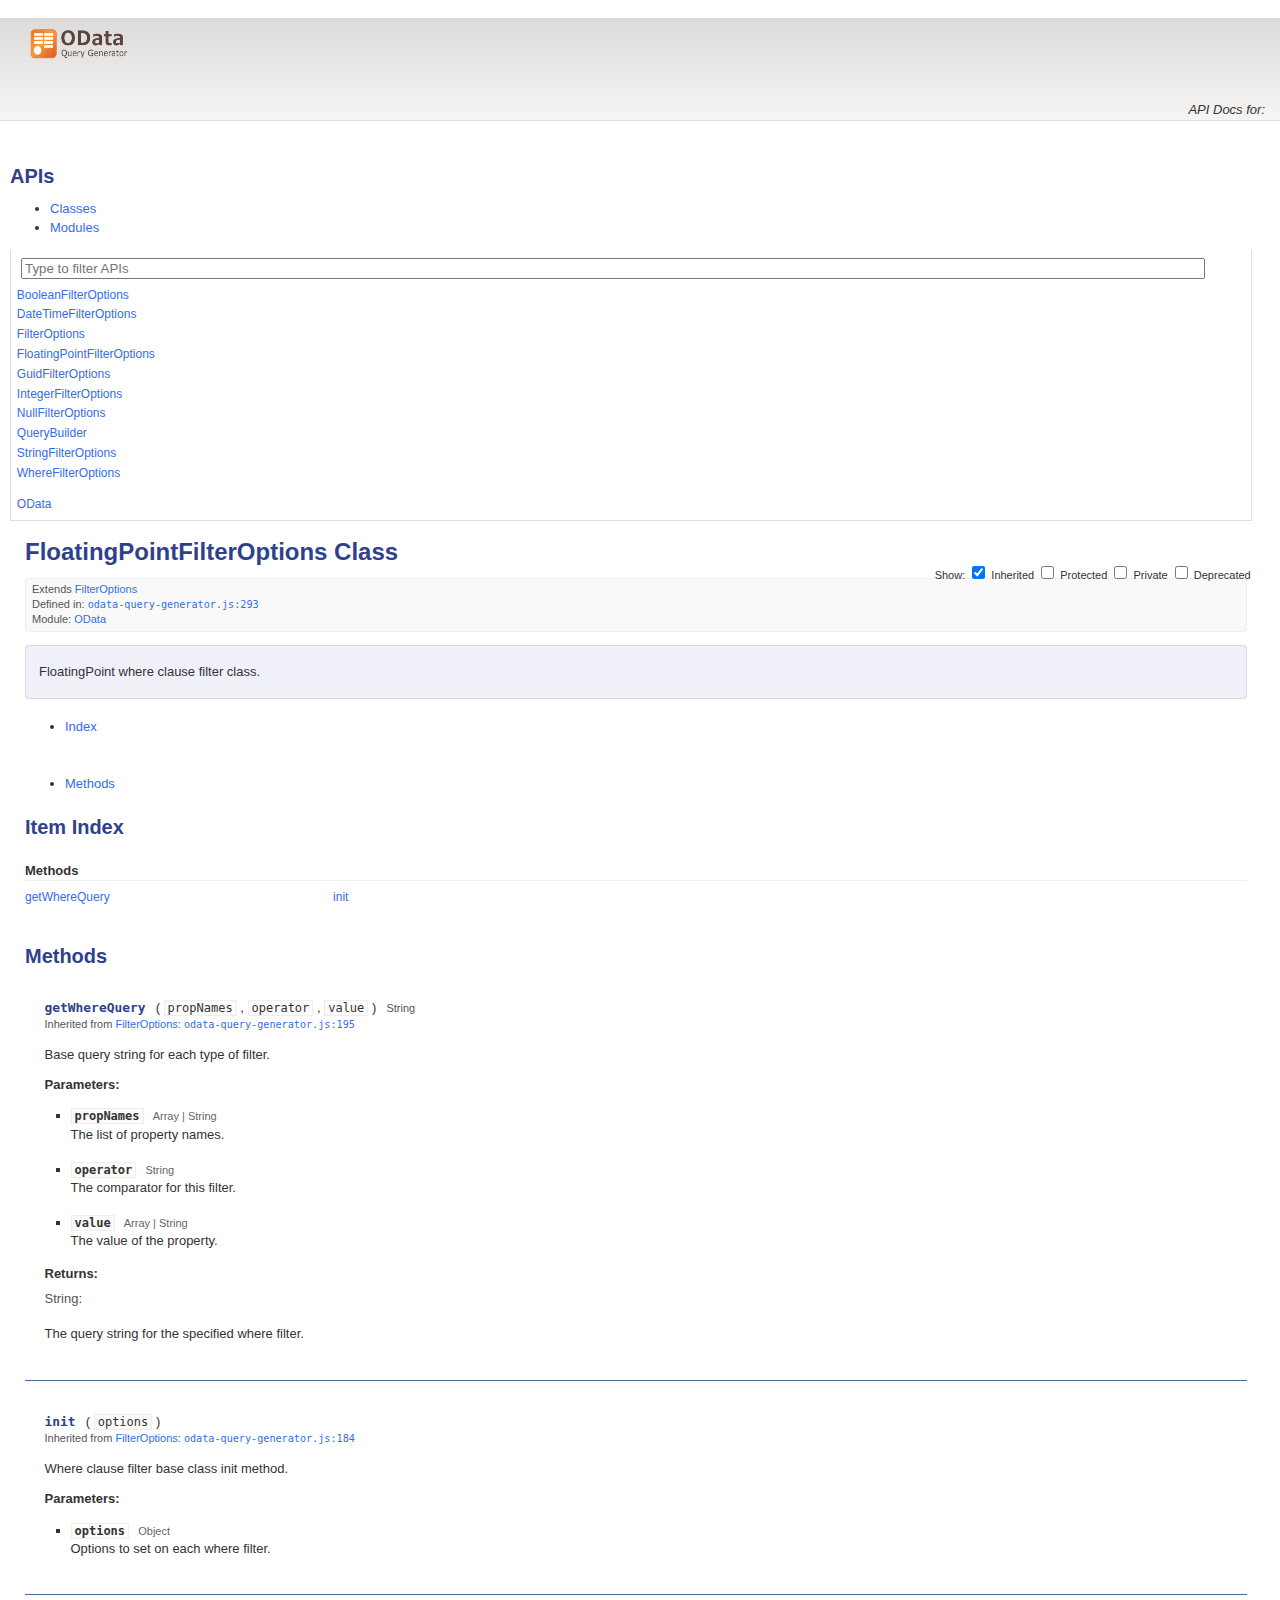
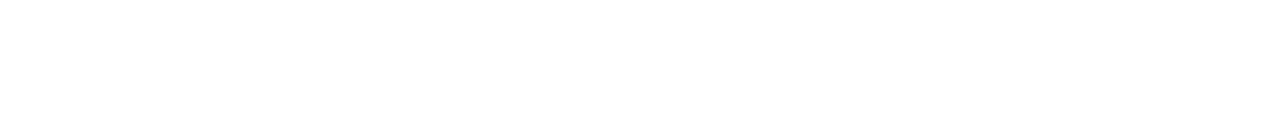
<file: classes/FloatingPointFilterOptions.html>
<!DOCTYPE html>
<html lang="en">
<head>
    <meta charset="utf-8">
    <title>FloatingPointFilterOptions</title>
    <link rel="stylesheet" href="http://yui.yahooapis.com/3.9.1/build/cssgrids/cssgrids-min.css">
    <link rel="stylesheet" href="../assets/vendor/prettify/prettify-min.css">
    <link rel="stylesheet" href="../assets/css/main.css" id="site_styles">
    <link rel="icon" href="../assets/favicon.ico">
    <script src="http://yui.yahooapis.com/combo?3.9.1/build/yui/yui-min.js"></script>
</head>
<body class="yui3-skin-sam">

<div id="doc">
    <div id="hd" class="yui3-g header">
        <div class="yui3-u-3-4">
                <h1><img src="../assets/css/logo.png" title="" width="117" height="52"></h1>
        </div>
        <div class="yui3-u-1-4 version">
            <em>API Docs for: </em>
        </div>
    </div>
    <div id="bd" class="yui3-g">

        <div class="yui3-u-1-4">
            <div id="docs-sidebar" class="sidebar apidocs">
                <div id="api-list">
                    <h2 class="off-left">APIs</h2>
                    <div id="api-tabview" class="tabview">
                        <ul class="tabs">
                            <li><a href="#api-classes">Classes</a></li>
                            <li><a href="#api-modules">Modules</a></li>
                        </ul>
                
                        <div id="api-tabview-filter">
                            <input type="search" id="api-filter" placeholder="Type to filter APIs">
                        </div>
                
                        <div id="api-tabview-panel">
                            <ul id="api-classes" class="apis classes">
                                <li><a href="../classes/BooleanFilterOptions.html">BooleanFilterOptions</a></li>
                                <li><a href="../classes/DateTimeFilterOptions.html">DateTimeFilterOptions</a></li>
                                <li><a href="../classes/FilterOptions.html">FilterOptions</a></li>
                                <li><a href="../classes/FloatingPointFilterOptions.html">FloatingPointFilterOptions</a></li>
                                <li><a href="../classes/GuidFilterOptions.html">GuidFilterOptions</a></li>
                                <li><a href="../classes/IntegerFilterOptions.html">IntegerFilterOptions</a></li>
                                <li><a href="../classes/NullFilterOptions.html">NullFilterOptions</a></li>
                                <li><a href="../classes/QueryBuilder.html">QueryBuilder</a></li>
                                <li><a href="../classes/StringFilterOptions.html">StringFilterOptions</a></li>
                                <li><a href="../classes/WhereFilterOptions.html">WhereFilterOptions</a></li>
                            </ul>
                
                            <ul id="api-modules" class="apis modules">
                                <li><a href="../modules/OData.html">OData</a></li>
                            </ul>
                        </div>
                    </div>
                </div>
            </div>
        </div>
        <div class="yui3-u-3-4">
                <div id="api-options">
                    Show:
                    <label for="api-show-inherited">
                        <input type="checkbox" id="api-show-inherited" checked>
                        Inherited
                    </label>
            
                    <label for="api-show-protected">
                        <input type="checkbox" id="api-show-protected">
                        Protected
                    </label>
            
                    <label for="api-show-private">
                        <input type="checkbox" id="api-show-private">
                        Private
                    </label>
                    <label for="api-show-deprecated">
                        <input type="checkbox" id="api-show-deprecated">
                        Deprecated
                    </label>
            
                </div>
            
            <div class="apidocs">
                <div id="docs-main">
                    <div class="content">
<h1>FloatingPointFilterOptions Class</h1>
<div class="box meta">

        <div class="extends">
            Extends <a href="../classes/FilterOptions.html" class="crosslink">FilterOptions</a>
        </div>

        <div class="foundat">
            Defined in: <a href="../files/odata-query-generator.js.html#l293"><code>odata-query-generator.js:293</code></a>
        </div>

            Module: <a href="../modules/OData.html">OData</a>

</div>


<div class="box intro">
    <p>FloatingPoint where clause filter class.</p>

</div>


<div id="classdocs" class="tabview">
    <ul class="api-class-tabs">
        <li class="api-class-tab index"><a href="#index">Index</a></li>

            <li class="api-class-tab methods"><a href="#methods">Methods</a></li>
    </ul>

    <div>
        <div id="index" class="api-class-tabpanel index">
            <h2 class="off-left">Item Index</h2>

                <div class="index-section methods">
                    <h3>Methods</h3>

                    <ul class="index-list methods extends">
                            <li class="index-item method private inherited">
                                <a href="#method__cleanEndpointUrl">_cleanEndpointUrl</a>

                            </li>
                            <li class="index-item method private inherited">
                                <a href="#method__extend">_extend</a>

                            </li>
                            <li class="index-item method private inherited">
                                <a href="#method_format">format</a>

                            </li>
                            <li class="index-item method inherited">
                                <a href="#method_getWhereQuery">getWhereQuery</a>

                            </li>
                            <li class="index-item method inherited">
                                <a href="#method_init">init</a>

                            </li>
                    </ul>
                </div>



        </div>

            <div id="methods" class="api-class-tabpanel">
                <h2 class="off-left">Methods</h2>

<div id="method__cleanEndpointUrl" class="method item private inherited">
    <h3 class="name"><code>_cleanEndpointUrl</code></h3>

        <div class="args">
            <span class="paren">(</span><ul class="args-list inline commas">
                <li class="arg">
                        <code>url</code>
                </li>
            </ul><span class="paren">)</span>
        </div>

        <span class="returns-inline">
            <span class="type">String</span>
        </span>


        <span class="flag private">private</span>





    <div class="meta">
                <p>Inherited from
                <a href="../classes/FilterOptions.html#method__cleanEndpointUrl">FilterOptions</a>:
        <a href="../files/odata-query-generator.js.html#l154"><code>odata-query-generator.js:154</code></a>
        </p>



    </div>

    <div class="description">
        <p>Make sure there is a trailing /.</p>

    </div>

        <div class="params">
            <h4>Parameters:</h4>

            <ul class="params-list">
                <li class="param">
                        <code class="param-name">url</code>
                        <span class="type">String</span>


                    <div class="param-description">
                        <p>The endpoint url.</p>

                    </div>

                </li>
            </ul>
        </div>

        <div class="returns">
            <h4>Returns:</h4>

            <div class="returns-description">
                        <span class="type">String</span>:
                    <p>The cleaned endpoint url.</p>

            </div>
        </div>


</div>
<div id="method__extend" class="method item private inherited">
    <h3 class="name"><code>_extend</code></h3>

        <div class="args">
            <span class="paren">(</span><ul class="args-list inline commas">
                <li class="arg">
                        <code>base</code>
                </li>
                <li class="arg">
                        <code>child</code>
                </li>
            </ul><span class="paren">)</span>
        </div>

        <span class="returns-inline">
            <span class="type">Function</span>
        </span>


        <span class="flag private">private</span>





    <div class="meta">
                <p>Inherited from
                <a href="../classes/FilterOptions.html#method__extend">FilterOptions</a>:
        <a href="../files/odata-query-generator.js.html#l139"><code>odata-query-generator.js:139</code></a>
        </p>



    </div>

    <div class="description">
        <p>Gives the child object a copy of the parent object&#39;s prototype.</p>

    </div>

        <div class="params">
            <h4>Parameters:</h4>

            <ul class="params-list">
                <li class="param">
                        <code class="param-name">base</code>
                        <span class="type">Function</span>


                    <div class="param-description">
                        <p>The base method whose prototype will be copied.</p>

                    </div>

                </li>
                <li class="param">
                        <code class="param-name">child</code>
                        <span class="type">Function</span>


                    <div class="param-description">
                        <p>The child method who will get a copy of the parent&#39;s prototype.</p>

                    </div>

                </li>
            </ul>
        </div>

        <div class="returns">
            <h4>Returns:</h4>

            <div class="returns-description">
                        <span class="type">Function</span>:
                    <p>The augmented child method.</p>

            </div>
        </div>


</div>
<div id="method_format" class="method item private inherited">
    <h3 class="name"><code>format</code></h3>

        <span class="paren">()</span>



        <span class="flag private">private</span>





    <div class="meta">
                <p>Inherited from
                <a href="../classes/FilterOptions.html#method_format">FilterOptions</a>:
        <a href="../files/odata-query-generator.js.html#l125"><code>odata-query-generator.js:125</code></a>
        </p>



    </div>

    <div class="description">
        <p>Extend the built in String class with a format function.</p>

    </div>




</div>
<div id="method_getWhereQuery" class="method item inherited">
    <h3 class="name"><code>getWhereQuery</code></h3>

        <div class="args">
            <span class="paren">(</span><ul class="args-list inline commas">
                <li class="arg">
                        <code>propNames</code>
                </li>
                <li class="arg">
                        <code>operator</code>
                </li>
                <li class="arg">
                        <code>value</code>
                </li>
            </ul><span class="paren">)</span>
        </div>

        <span class="returns-inline">
            <span class="type">String</span>
        </span>







    <div class="meta">
                <p>Inherited from
                <a href="../classes/FilterOptions.html#method_getWhereQuery">FilterOptions</a>:
        <a href="../files/odata-query-generator.js.html#l195"><code>odata-query-generator.js:195</code></a>
        </p>



    </div>

    <div class="description">
        <p>Base query string for each type of filter.</p>

    </div>

        <div class="params">
            <h4>Parameters:</h4>

            <ul class="params-list">
                <li class="param">
                        <code class="param-name">propNames</code>
                        <span class="type">Array | String</span>


                    <div class="param-description">
                        <p>The list of property names.</p>

                    </div>

                </li>
                <li class="param">
                        <code class="param-name">operator</code>
                        <span class="type">String</span>


                    <div class="param-description">
                        <p>The comparator for this filter.</p>

                    </div>

                </li>
                <li class="param">
                        <code class="param-name">value</code>
                        <span class="type">Array | String</span>


                    <div class="param-description">
                        <p>The value of the property.</p>

                    </div>

                </li>
            </ul>
        </div>

        <div class="returns">
            <h4>Returns:</h4>

            <div class="returns-description">
                        <span class="type">String</span>:
                    <p>The query string for the specified where filter.</p>

            </div>
        </div>


</div>
<div id="method_init" class="method item inherited">
    <h3 class="name"><code>init</code></h3>

        <div class="args">
            <span class="paren">(</span><ul class="args-list inline commas">
                <li class="arg">
                        <code>options</code>
                </li>
            </ul><span class="paren">)</span>
        </div>








    <div class="meta">
                <p>Inherited from
                <a href="../classes/FilterOptions.html#method_init">FilterOptions</a>:
        <a href="../files/odata-query-generator.js.html#l184"><code>odata-query-generator.js:184</code></a>
        </p>



    </div>

    <div class="description">
        <p>Where clause filter base class init method.</p>

    </div>

        <div class="params">
            <h4>Parameters:</h4>

            <ul class="params-list">
                <li class="param">
                        <code class="param-name">options</code>
                        <span class="type">Object</span>


                    <div class="param-description">
                        <p>Options to set on each where filter.</p>

                    </div>

                </li>
            </ul>
        </div>



</div>
            </div>



    </div>
</div>
                    </div>
                </div>
            </div>
        </div>
    </div>
</div>
<script src="../assets/vendor/prettify/prettify-min.js"></script>
<script>prettyPrint();</script>
<script src="../assets/js/yui-prettify.js"></script>
<script src="../assets/../api.js"></script>
<script src="../assets/js/api-filter.js"></script>
<script src="../assets/js/api-list.js"></script>
<script src="../assets/js/api-search.js"></script>
<script src="../assets/js/apidocs.js"></script>
</body>
</html>
</file>
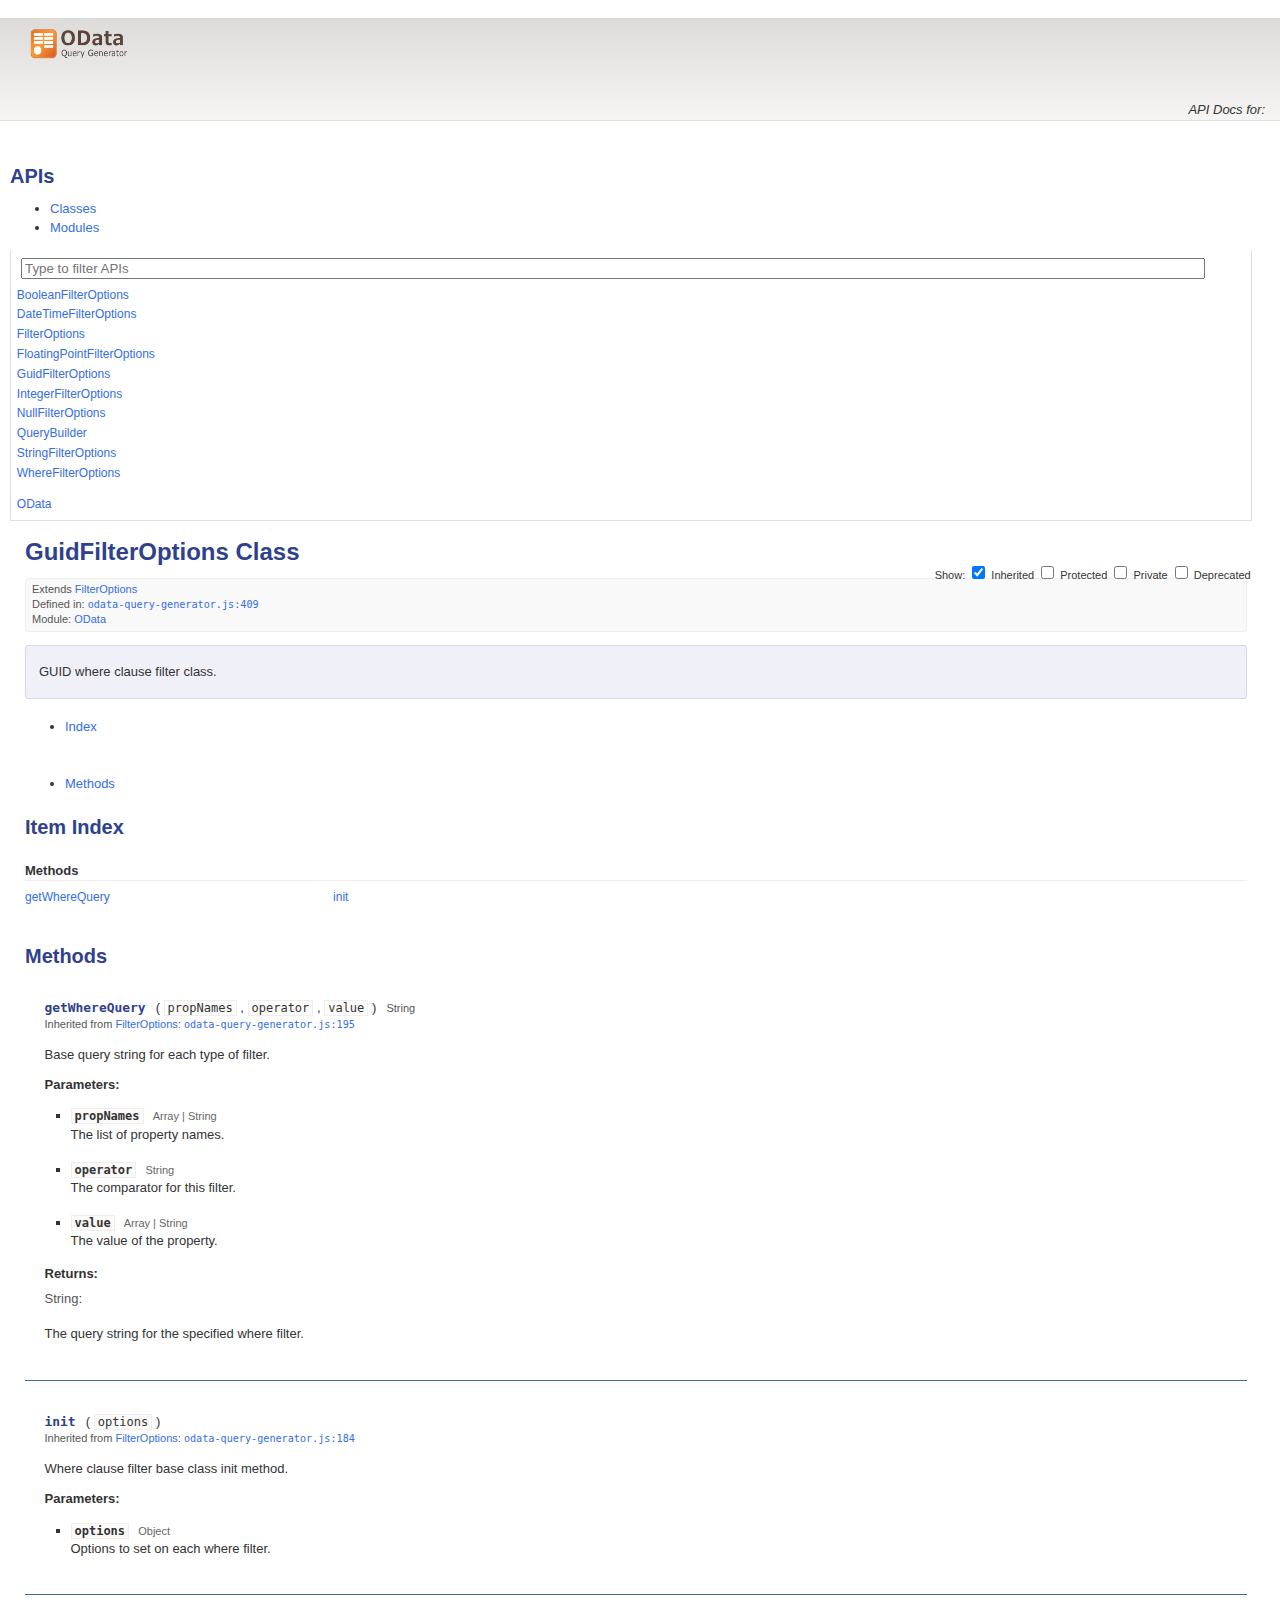
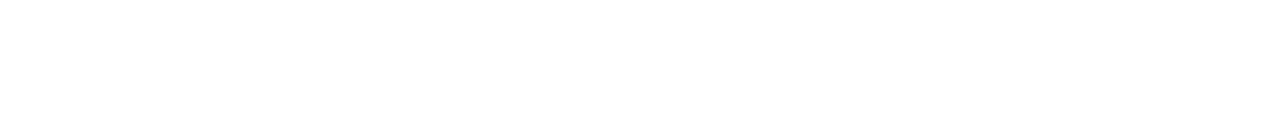
<file: classes/GuidFilterOptions.html>
<!DOCTYPE html>
<html lang="en">
<head>
    <meta charset="utf-8">
    <title>GuidFilterOptions</title>
    <link rel="stylesheet" href="http://yui.yahooapis.com/3.9.1/build/cssgrids/cssgrids-min.css">
    <link rel="stylesheet" href="../assets/vendor/prettify/prettify-min.css">
    <link rel="stylesheet" href="../assets/css/main.css" id="site_styles">
    <link rel="icon" href="../assets/favicon.ico">
    <script src="http://yui.yahooapis.com/combo?3.9.1/build/yui/yui-min.js"></script>
</head>
<body class="yui3-skin-sam">

<div id="doc">
    <div id="hd" class="yui3-g header">
        <div class="yui3-u-3-4">
                <h1><img src="../assets/css/logo.png" title="" width="117" height="52"></h1>
        </div>
        <div class="yui3-u-1-4 version">
            <em>API Docs for: </em>
        </div>
    </div>
    <div id="bd" class="yui3-g">

        <div class="yui3-u-1-4">
            <div id="docs-sidebar" class="sidebar apidocs">
                <div id="api-list">
                    <h2 class="off-left">APIs</h2>
                    <div id="api-tabview" class="tabview">
                        <ul class="tabs">
                            <li><a href="#api-classes">Classes</a></li>
                            <li><a href="#api-modules">Modules</a></li>
                        </ul>
                
                        <div id="api-tabview-filter">
                            <input type="search" id="api-filter" placeholder="Type to filter APIs">
                        </div>
                
                        <div id="api-tabview-panel">
                            <ul id="api-classes" class="apis classes">
                                <li><a href="../classes/BooleanFilterOptions.html">BooleanFilterOptions</a></li>
                                <li><a href="../classes/DateTimeFilterOptions.html">DateTimeFilterOptions</a></li>
                                <li><a href="../classes/FilterOptions.html">FilterOptions</a></li>
                                <li><a href="../classes/FloatingPointFilterOptions.html">FloatingPointFilterOptions</a></li>
                                <li><a href="../classes/GuidFilterOptions.html">GuidFilterOptions</a></li>
                                <li><a href="../classes/IntegerFilterOptions.html">IntegerFilterOptions</a></li>
                                <li><a href="../classes/NullFilterOptions.html">NullFilterOptions</a></li>
                                <li><a href="../classes/QueryBuilder.html">QueryBuilder</a></li>
                                <li><a href="../classes/StringFilterOptions.html">StringFilterOptions</a></li>
                                <li><a href="../classes/WhereFilterOptions.html">WhereFilterOptions</a></li>
                            </ul>
                
                            <ul id="api-modules" class="apis modules">
                                <li><a href="../modules/OData.html">OData</a></li>
                            </ul>
                        </div>
                    </div>
                </div>
            </div>
        </div>
        <div class="yui3-u-3-4">
                <div id="api-options">
                    Show:
                    <label for="api-show-inherited">
                        <input type="checkbox" id="api-show-inherited" checked>
                        Inherited
                    </label>
            
                    <label for="api-show-protected">
                        <input type="checkbox" id="api-show-protected">
                        Protected
                    </label>
            
                    <label for="api-show-private">
                        <input type="checkbox" id="api-show-private">
                        Private
                    </label>
                    <label for="api-show-deprecated">
                        <input type="checkbox" id="api-show-deprecated">
                        Deprecated
                    </label>
            
                </div>
            
            <div class="apidocs">
                <div id="docs-main">
                    <div class="content">
<h1>GuidFilterOptions Class</h1>
<div class="box meta">

        <div class="extends">
            Extends <a href="../classes/FilterOptions.html" class="crosslink">FilterOptions</a>
        </div>

        <div class="foundat">
            Defined in: <a href="../files/odata-query-generator.js.html#l409"><code>odata-query-generator.js:409</code></a>
        </div>

            Module: <a href="../modules/OData.html">OData</a>

</div>


<div class="box intro">
    <p>GUID where clause filter class.</p>

</div>


<div id="classdocs" class="tabview">
    <ul class="api-class-tabs">
        <li class="api-class-tab index"><a href="#index">Index</a></li>

            <li class="api-class-tab methods"><a href="#methods">Methods</a></li>
    </ul>

    <div>
        <div id="index" class="api-class-tabpanel index">
            <h2 class="off-left">Item Index</h2>

                <div class="index-section methods">
                    <h3>Methods</h3>

                    <ul class="index-list methods extends">
                            <li class="index-item method private inherited">
                                <a href="#method__cleanEndpointUrl">_cleanEndpointUrl</a>

                            </li>
                            <li class="index-item method private inherited">
                                <a href="#method__extend">_extend</a>

                            </li>
                            <li class="index-item method private inherited">
                                <a href="#method_format">format</a>

                            </li>
                            <li class="index-item method inherited">
                                <a href="#method_getWhereQuery">getWhereQuery</a>

                            </li>
                            <li class="index-item method inherited">
                                <a href="#method_init">init</a>

                            </li>
                    </ul>
                </div>



        </div>

            <div id="methods" class="api-class-tabpanel">
                <h2 class="off-left">Methods</h2>

<div id="method__cleanEndpointUrl" class="method item private inherited">
    <h3 class="name"><code>_cleanEndpointUrl</code></h3>

        <div class="args">
            <span class="paren">(</span><ul class="args-list inline commas">
                <li class="arg">
                        <code>url</code>
                </li>
            </ul><span class="paren">)</span>
        </div>

        <span class="returns-inline">
            <span class="type">String</span>
        </span>


        <span class="flag private">private</span>





    <div class="meta">
                <p>Inherited from
                <a href="../classes/FilterOptions.html#method__cleanEndpointUrl">FilterOptions</a>:
        <a href="../files/odata-query-generator.js.html#l154"><code>odata-query-generator.js:154</code></a>
        </p>



    </div>

    <div class="description">
        <p>Make sure there is a trailing /.</p>

    </div>

        <div class="params">
            <h4>Parameters:</h4>

            <ul class="params-list">
                <li class="param">
                        <code class="param-name">url</code>
                        <span class="type">String</span>


                    <div class="param-description">
                        <p>The endpoint url.</p>

                    </div>

                </li>
            </ul>
        </div>

        <div class="returns">
            <h4>Returns:</h4>

            <div class="returns-description">
                        <span class="type">String</span>:
                    <p>The cleaned endpoint url.</p>

            </div>
        </div>


</div>
<div id="method__extend" class="method item private inherited">
    <h3 class="name"><code>_extend</code></h3>

        <div class="args">
            <span class="paren">(</span><ul class="args-list inline commas">
                <li class="arg">
                        <code>base</code>
                </li>
                <li class="arg">
                        <code>child</code>
                </li>
            </ul><span class="paren">)</span>
        </div>

        <span class="returns-inline">
            <span class="type">Function</span>
        </span>


        <span class="flag private">private</span>





    <div class="meta">
                <p>Inherited from
                <a href="../classes/FilterOptions.html#method__extend">FilterOptions</a>:
        <a href="../files/odata-query-generator.js.html#l139"><code>odata-query-generator.js:139</code></a>
        </p>



    </div>

    <div class="description">
        <p>Gives the child object a copy of the parent object&#39;s prototype.</p>

    </div>

        <div class="params">
            <h4>Parameters:</h4>

            <ul class="params-list">
                <li class="param">
                        <code class="param-name">base</code>
                        <span class="type">Function</span>


                    <div class="param-description">
                        <p>The base method whose prototype will be copied.</p>

                    </div>

                </li>
                <li class="param">
                        <code class="param-name">child</code>
                        <span class="type">Function</span>


                    <div class="param-description">
                        <p>The child method who will get a copy of the parent&#39;s prototype.</p>

                    </div>

                </li>
            </ul>
        </div>

        <div class="returns">
            <h4>Returns:</h4>

            <div class="returns-description">
                        <span class="type">Function</span>:
                    <p>The augmented child method.</p>

            </div>
        </div>


</div>
<div id="method_format" class="method item private inherited">
    <h3 class="name"><code>format</code></h3>

        <span class="paren">()</span>



        <span class="flag private">private</span>





    <div class="meta">
                <p>Inherited from
                <a href="../classes/FilterOptions.html#method_format">FilterOptions</a>:
        <a href="../files/odata-query-generator.js.html#l125"><code>odata-query-generator.js:125</code></a>
        </p>



    </div>

    <div class="description">
        <p>Extend the built in String class with a format function.</p>

    </div>




</div>
<div id="method_getWhereQuery" class="method item inherited">
    <h3 class="name"><code>getWhereQuery</code></h3>

        <div class="args">
            <span class="paren">(</span><ul class="args-list inline commas">
                <li class="arg">
                        <code>propNames</code>
                </li>
                <li class="arg">
                        <code>operator</code>
                </li>
                <li class="arg">
                        <code>value</code>
                </li>
            </ul><span class="paren">)</span>
        </div>

        <span class="returns-inline">
            <span class="type">String</span>
        </span>







    <div class="meta">
                <p>Inherited from
                <a href="../classes/FilterOptions.html#method_getWhereQuery">FilterOptions</a>:
        <a href="../files/odata-query-generator.js.html#l195"><code>odata-query-generator.js:195</code></a>
        </p>



    </div>

    <div class="description">
        <p>Base query string for each type of filter.</p>

    </div>

        <div class="params">
            <h4>Parameters:</h4>

            <ul class="params-list">
                <li class="param">
                        <code class="param-name">propNames</code>
                        <span class="type">Array | String</span>


                    <div class="param-description">
                        <p>The list of property names.</p>

                    </div>

                </li>
                <li class="param">
                        <code class="param-name">operator</code>
                        <span class="type">String</span>


                    <div class="param-description">
                        <p>The comparator for this filter.</p>

                    </div>

                </li>
                <li class="param">
                        <code class="param-name">value</code>
                        <span class="type">Array | String</span>


                    <div class="param-description">
                        <p>The value of the property.</p>

                    </div>

                </li>
            </ul>
        </div>

        <div class="returns">
            <h4>Returns:</h4>

            <div class="returns-description">
                        <span class="type">String</span>:
                    <p>The query string for the specified where filter.</p>

            </div>
        </div>


</div>
<div id="method_init" class="method item inherited">
    <h3 class="name"><code>init</code></h3>

        <div class="args">
            <span class="paren">(</span><ul class="args-list inline commas">
                <li class="arg">
                        <code>options</code>
                </li>
            </ul><span class="paren">)</span>
        </div>








    <div class="meta">
                <p>Inherited from
                <a href="../classes/FilterOptions.html#method_init">FilterOptions</a>:
        <a href="../files/odata-query-generator.js.html#l184"><code>odata-query-generator.js:184</code></a>
        </p>



    </div>

    <div class="description">
        <p>Where clause filter base class init method.</p>

    </div>

        <div class="params">
            <h4>Parameters:</h4>

            <ul class="params-list">
                <li class="param">
                        <code class="param-name">options</code>
                        <span class="type">Object</span>


                    <div class="param-description">
                        <p>Options to set on each where filter.</p>

                    </div>

                </li>
            </ul>
        </div>



</div>
            </div>



    </div>
</div>
                    </div>
                </div>
            </div>
        </div>
    </div>
</div>
<script src="../assets/vendor/prettify/prettify-min.js"></script>
<script>prettyPrint();</script>
<script src="../assets/js/yui-prettify.js"></script>
<script src="../assets/../api.js"></script>
<script src="../assets/js/api-filter.js"></script>
<script src="../assets/js/api-list.js"></script>
<script src="../assets/js/api-search.js"></script>
<script src="../assets/js/apidocs.js"></script>
</body>
</html>
</file>
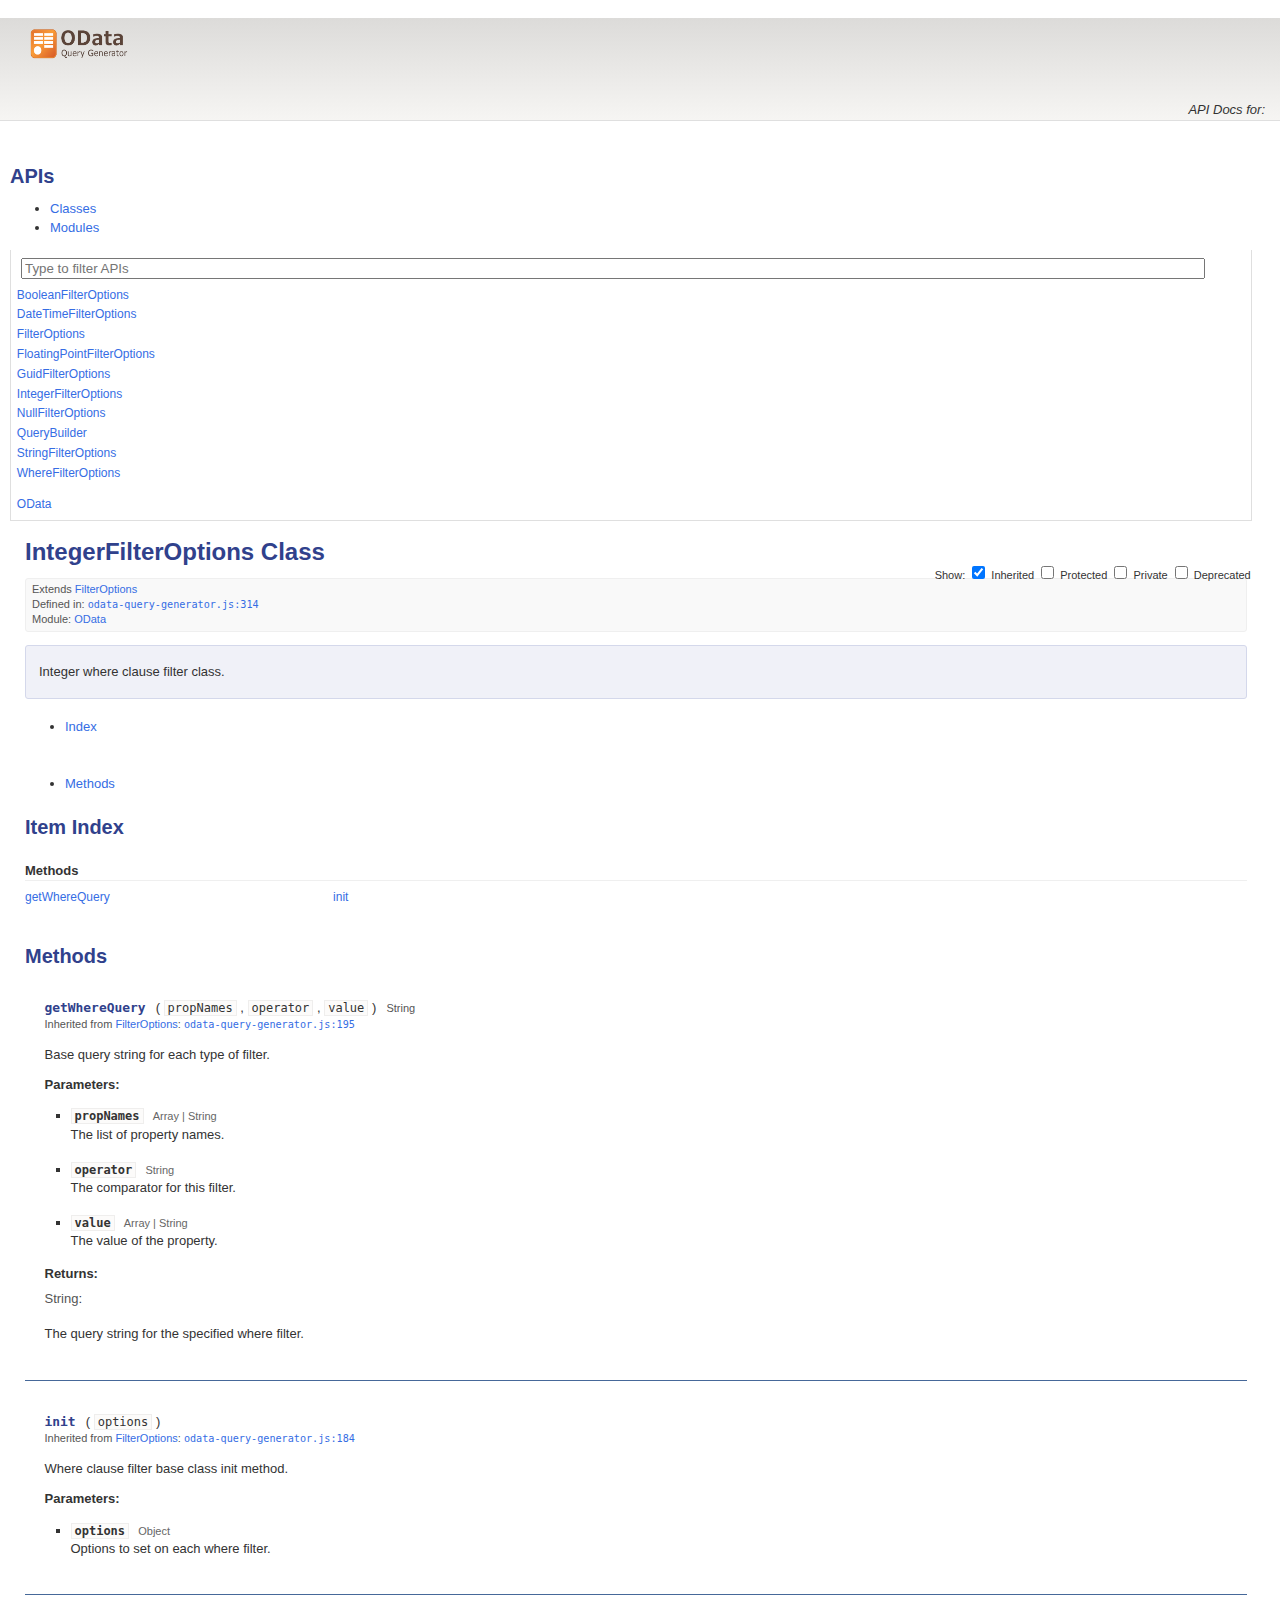
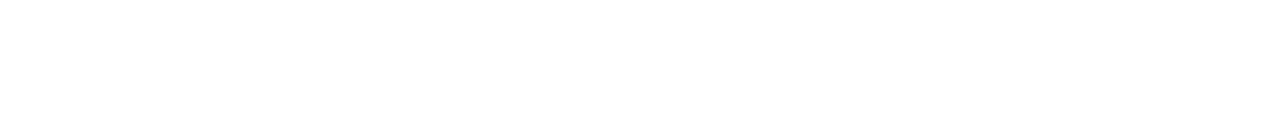
<file: classes/IntegerFilterOptions.html>
<!DOCTYPE html>
<html lang="en">
<head>
    <meta charset="utf-8">
    <title>IntegerFilterOptions</title>
    <link rel="stylesheet" href="http://yui.yahooapis.com/3.9.1/build/cssgrids/cssgrids-min.css">
    <link rel="stylesheet" href="../assets/vendor/prettify/prettify-min.css">
    <link rel="stylesheet" href="../assets/css/main.css" id="site_styles">
    <link rel="icon" href="../assets/favicon.ico">
    <script src="http://yui.yahooapis.com/combo?3.9.1/build/yui/yui-min.js"></script>
</head>
<body class="yui3-skin-sam">

<div id="doc">
    <div id="hd" class="yui3-g header">
        <div class="yui3-u-3-4">
                <h1><img src="../assets/css/logo.png" title="" width="117" height="52"></h1>
        </div>
        <div class="yui3-u-1-4 version">
            <em>API Docs for: </em>
        </div>
    </div>
    <div id="bd" class="yui3-g">

        <div class="yui3-u-1-4">
            <div id="docs-sidebar" class="sidebar apidocs">
                <div id="api-list">
                    <h2 class="off-left">APIs</h2>
                    <div id="api-tabview" class="tabview">
                        <ul class="tabs">
                            <li><a href="#api-classes">Classes</a></li>
                            <li><a href="#api-modules">Modules</a></li>
                        </ul>
                
                        <div id="api-tabview-filter">
                            <input type="search" id="api-filter" placeholder="Type to filter APIs">
                        </div>
                
                        <div id="api-tabview-panel">
                            <ul id="api-classes" class="apis classes">
                                <li><a href="../classes/BooleanFilterOptions.html">BooleanFilterOptions</a></li>
                                <li><a href="../classes/DateTimeFilterOptions.html">DateTimeFilterOptions</a></li>
                                <li><a href="../classes/FilterOptions.html">FilterOptions</a></li>
                                <li><a href="../classes/FloatingPointFilterOptions.html">FloatingPointFilterOptions</a></li>
                                <li><a href="../classes/GuidFilterOptions.html">GuidFilterOptions</a></li>
                                <li><a href="../classes/IntegerFilterOptions.html">IntegerFilterOptions</a></li>
                                <li><a href="../classes/NullFilterOptions.html">NullFilterOptions</a></li>
                                <li><a href="../classes/QueryBuilder.html">QueryBuilder</a></li>
                                <li><a href="../classes/StringFilterOptions.html">StringFilterOptions</a></li>
                                <li><a href="../classes/WhereFilterOptions.html">WhereFilterOptions</a></li>
                            </ul>
                
                            <ul id="api-modules" class="apis modules">
                                <li><a href="../modules/OData.html">OData</a></li>
                            </ul>
                        </div>
                    </div>
                </div>
            </div>
        </div>
        <div class="yui3-u-3-4">
                <div id="api-options">
                    Show:
                    <label for="api-show-inherited">
                        <input type="checkbox" id="api-show-inherited" checked>
                        Inherited
                    </label>
            
                    <label for="api-show-protected">
                        <input type="checkbox" id="api-show-protected">
                        Protected
                    </label>
            
                    <label for="api-show-private">
                        <input type="checkbox" id="api-show-private">
                        Private
                    </label>
                    <label for="api-show-deprecated">
                        <input type="checkbox" id="api-show-deprecated">
                        Deprecated
                    </label>
            
                </div>
            
            <div class="apidocs">
                <div id="docs-main">
                    <div class="content">
<h1>IntegerFilterOptions Class</h1>
<div class="box meta">

        <div class="extends">
            Extends <a href="../classes/FilterOptions.html" class="crosslink">FilterOptions</a>
        </div>

        <div class="foundat">
            Defined in: <a href="../files/odata-query-generator.js.html#l314"><code>odata-query-generator.js:314</code></a>
        </div>

            Module: <a href="../modules/OData.html">OData</a>

</div>


<div class="box intro">
    <p>Integer where clause filter class.</p>

</div>


<div id="classdocs" class="tabview">
    <ul class="api-class-tabs">
        <li class="api-class-tab index"><a href="#index">Index</a></li>

            <li class="api-class-tab methods"><a href="#methods">Methods</a></li>
    </ul>

    <div>
        <div id="index" class="api-class-tabpanel index">
            <h2 class="off-left">Item Index</h2>

                <div class="index-section methods">
                    <h3>Methods</h3>

                    <ul class="index-list methods extends">
                            <li class="index-item method private inherited">
                                <a href="#method__cleanEndpointUrl">_cleanEndpointUrl</a>

                            </li>
                            <li class="index-item method private inherited">
                                <a href="#method__extend">_extend</a>

                            </li>
                            <li class="index-item method private inherited">
                                <a href="#method_format">format</a>

                            </li>
                            <li class="index-item method inherited">
                                <a href="#method_getWhereQuery">getWhereQuery</a>

                            </li>
                            <li class="index-item method inherited">
                                <a href="#method_init">init</a>

                            </li>
                    </ul>
                </div>



        </div>

            <div id="methods" class="api-class-tabpanel">
                <h2 class="off-left">Methods</h2>

<div id="method__cleanEndpointUrl" class="method item private inherited">
    <h3 class="name"><code>_cleanEndpointUrl</code></h3>

        <div class="args">
            <span class="paren">(</span><ul class="args-list inline commas">
                <li class="arg">
                        <code>url</code>
                </li>
            </ul><span class="paren">)</span>
        </div>

        <span class="returns-inline">
            <span class="type">String</span>
        </span>


        <span class="flag private">private</span>





    <div class="meta">
                <p>Inherited from
                <a href="../classes/FilterOptions.html#method__cleanEndpointUrl">FilterOptions</a>:
        <a href="../files/odata-query-generator.js.html#l154"><code>odata-query-generator.js:154</code></a>
        </p>



    </div>

    <div class="description">
        <p>Make sure there is a trailing /.</p>

    </div>

        <div class="params">
            <h4>Parameters:</h4>

            <ul class="params-list">
                <li class="param">
                        <code class="param-name">url</code>
                        <span class="type">String</span>


                    <div class="param-description">
                        <p>The endpoint url.</p>

                    </div>

                </li>
            </ul>
        </div>

        <div class="returns">
            <h4>Returns:</h4>

            <div class="returns-description">
                        <span class="type">String</span>:
                    <p>The cleaned endpoint url.</p>

            </div>
        </div>


</div>
<div id="method__extend" class="method item private inherited">
    <h3 class="name"><code>_extend</code></h3>

        <div class="args">
            <span class="paren">(</span><ul class="args-list inline commas">
                <li class="arg">
                        <code>base</code>
                </li>
                <li class="arg">
                        <code>child</code>
                </li>
            </ul><span class="paren">)</span>
        </div>

        <span class="returns-inline">
            <span class="type">Function</span>
        </span>


        <span class="flag private">private</span>





    <div class="meta">
                <p>Inherited from
                <a href="../classes/FilterOptions.html#method__extend">FilterOptions</a>:
        <a href="../files/odata-query-generator.js.html#l139"><code>odata-query-generator.js:139</code></a>
        </p>



    </div>

    <div class="description">
        <p>Gives the child object a copy of the parent object&#39;s prototype.</p>

    </div>

        <div class="params">
            <h4>Parameters:</h4>

            <ul class="params-list">
                <li class="param">
                        <code class="param-name">base</code>
                        <span class="type">Function</span>


                    <div class="param-description">
                        <p>The base method whose prototype will be copied.</p>

                    </div>

                </li>
                <li class="param">
                        <code class="param-name">child</code>
                        <span class="type">Function</span>


                    <div class="param-description">
                        <p>The child method who will get a copy of the parent&#39;s prototype.</p>

                    </div>

                </li>
            </ul>
        </div>

        <div class="returns">
            <h4>Returns:</h4>

            <div class="returns-description">
                        <span class="type">Function</span>:
                    <p>The augmented child method.</p>

            </div>
        </div>


</div>
<div id="method_format" class="method item private inherited">
    <h3 class="name"><code>format</code></h3>

        <span class="paren">()</span>



        <span class="flag private">private</span>





    <div class="meta">
                <p>Inherited from
                <a href="../classes/FilterOptions.html#method_format">FilterOptions</a>:
        <a href="../files/odata-query-generator.js.html#l125"><code>odata-query-generator.js:125</code></a>
        </p>



    </div>

    <div class="description">
        <p>Extend the built in String class with a format function.</p>

    </div>




</div>
<div id="method_getWhereQuery" class="method item inherited">
    <h3 class="name"><code>getWhereQuery</code></h3>

        <div class="args">
            <span class="paren">(</span><ul class="args-list inline commas">
                <li class="arg">
                        <code>propNames</code>
                </li>
                <li class="arg">
                        <code>operator</code>
                </li>
                <li class="arg">
                        <code>value</code>
                </li>
            </ul><span class="paren">)</span>
        </div>

        <span class="returns-inline">
            <span class="type">String</span>
        </span>







    <div class="meta">
                <p>Inherited from
                <a href="../classes/FilterOptions.html#method_getWhereQuery">FilterOptions</a>:
        <a href="../files/odata-query-generator.js.html#l195"><code>odata-query-generator.js:195</code></a>
        </p>



    </div>

    <div class="description">
        <p>Base query string for each type of filter.</p>

    </div>

        <div class="params">
            <h4>Parameters:</h4>

            <ul class="params-list">
                <li class="param">
                        <code class="param-name">propNames</code>
                        <span class="type">Array | String</span>


                    <div class="param-description">
                        <p>The list of property names.</p>

                    </div>

                </li>
                <li class="param">
                        <code class="param-name">operator</code>
                        <span class="type">String</span>


                    <div class="param-description">
                        <p>The comparator for this filter.</p>

                    </div>

                </li>
                <li class="param">
                        <code class="param-name">value</code>
                        <span class="type">Array | String</span>


                    <div class="param-description">
                        <p>The value of the property.</p>

                    </div>

                </li>
            </ul>
        </div>

        <div class="returns">
            <h4>Returns:</h4>

            <div class="returns-description">
                        <span class="type">String</span>:
                    <p>The query string for the specified where filter.</p>

            </div>
        </div>


</div>
<div id="method_init" class="method item inherited">
    <h3 class="name"><code>init</code></h3>

        <div class="args">
            <span class="paren">(</span><ul class="args-list inline commas">
                <li class="arg">
                        <code>options</code>
                </li>
            </ul><span class="paren">)</span>
        </div>








    <div class="meta">
                <p>Inherited from
                <a href="../classes/FilterOptions.html#method_init">FilterOptions</a>:
        <a href="../files/odata-query-generator.js.html#l184"><code>odata-query-generator.js:184</code></a>
        </p>



    </div>

    <div class="description">
        <p>Where clause filter base class init method.</p>

    </div>

        <div class="params">
            <h4>Parameters:</h4>

            <ul class="params-list">
                <li class="param">
                        <code class="param-name">options</code>
                        <span class="type">Object</span>


                    <div class="param-description">
                        <p>Options to set on each where filter.</p>

                    </div>

                </li>
            </ul>
        </div>



</div>
            </div>



    </div>
</div>
                    </div>
                </div>
            </div>
        </div>
    </div>
</div>
<script src="../assets/vendor/prettify/prettify-min.js"></script>
<script>prettyPrint();</script>
<script src="../assets/js/yui-prettify.js"></script>
<script src="../assets/../api.js"></script>
<script src="../assets/js/api-filter.js"></script>
<script src="../assets/js/api-list.js"></script>
<script src="../assets/js/api-search.js"></script>
<script src="../assets/js/apidocs.js"></script>
</body>
</html>
</file>
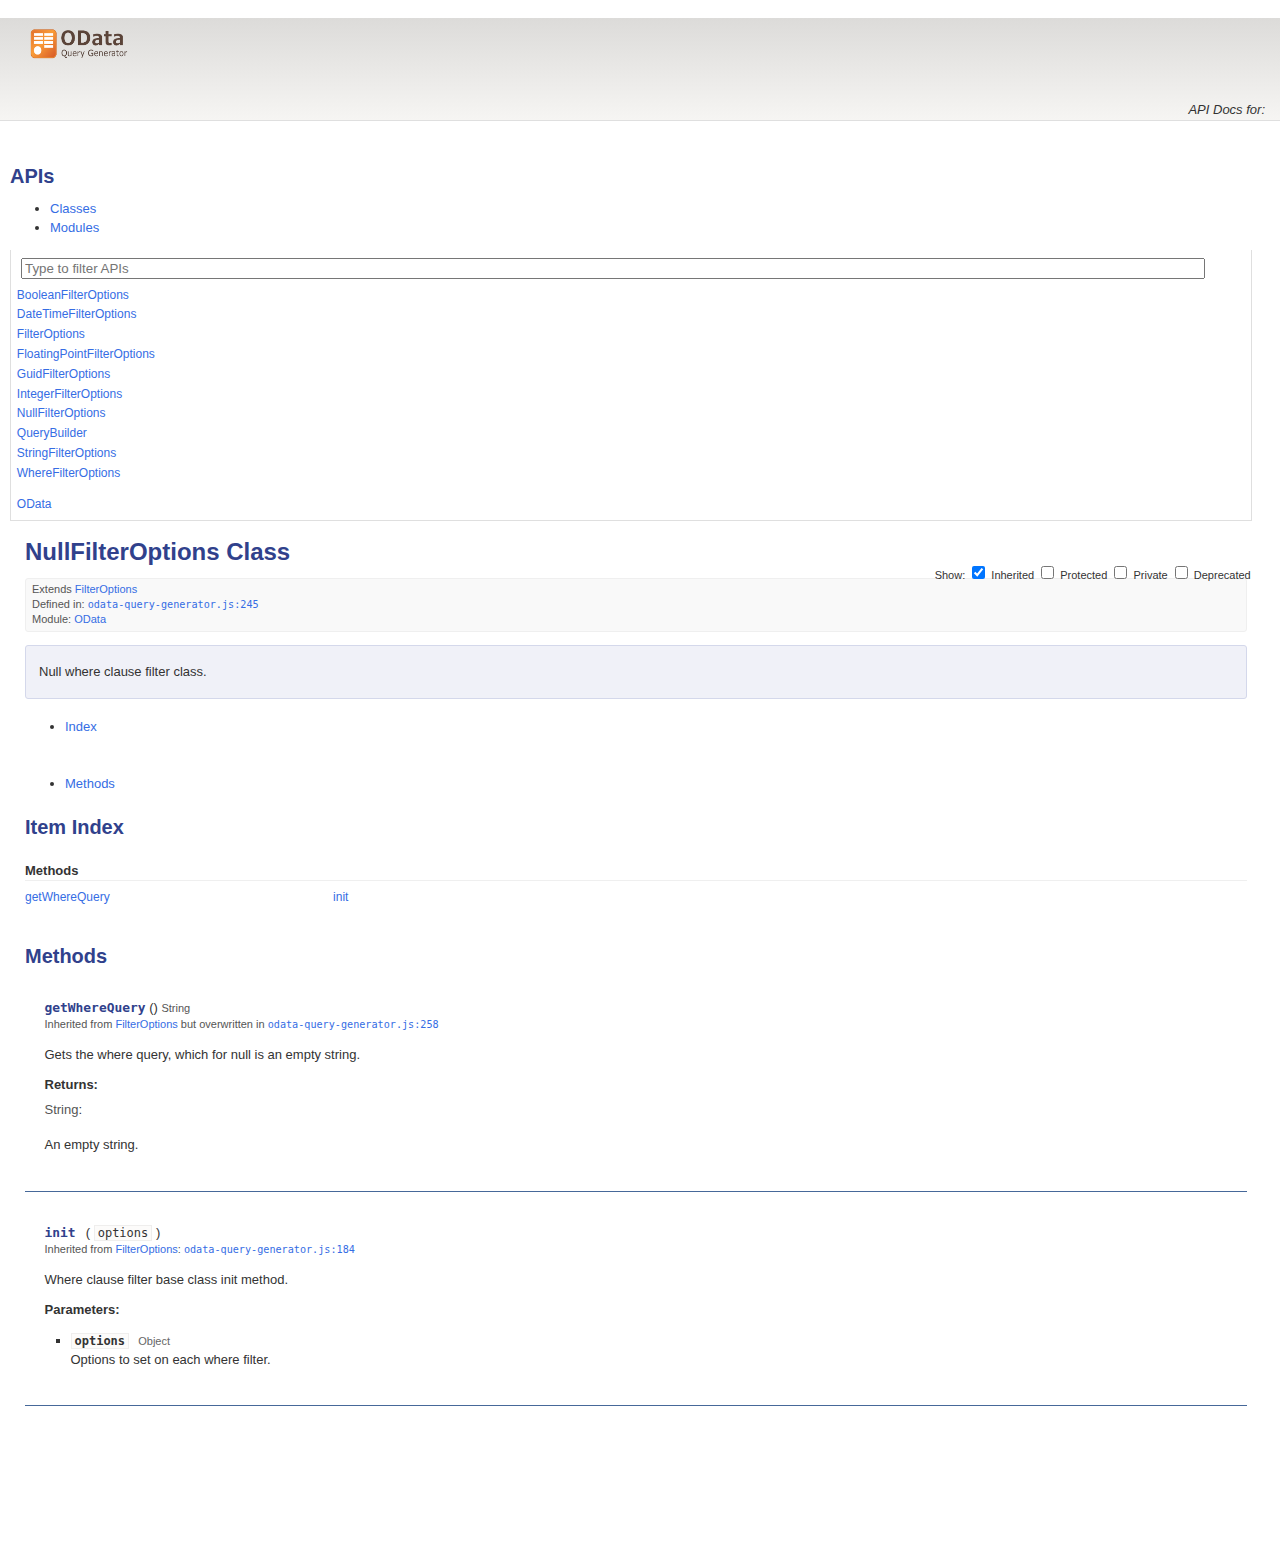
<file: classes/NullFilterOptions.html>
<!DOCTYPE html>
<html lang="en">
<head>
    <meta charset="utf-8">
    <title>NullFilterOptions</title>
    <link rel="stylesheet" href="http://yui.yahooapis.com/3.9.1/build/cssgrids/cssgrids-min.css">
    <link rel="stylesheet" href="../assets/vendor/prettify/prettify-min.css">
    <link rel="stylesheet" href="../assets/css/main.css" id="site_styles">
    <link rel="icon" href="../assets/favicon.ico">
    <script src="http://yui.yahooapis.com/combo?3.9.1/build/yui/yui-min.js"></script>
</head>
<body class="yui3-skin-sam">

<div id="doc">
    <div id="hd" class="yui3-g header">
        <div class="yui3-u-3-4">
                <h1><img src="../assets/css/logo.png" title="" width="117" height="52"></h1>
        </div>
        <div class="yui3-u-1-4 version">
            <em>API Docs for: </em>
        </div>
    </div>
    <div id="bd" class="yui3-g">

        <div class="yui3-u-1-4">
            <div id="docs-sidebar" class="sidebar apidocs">
                <div id="api-list">
                    <h2 class="off-left">APIs</h2>
                    <div id="api-tabview" class="tabview">
                        <ul class="tabs">
                            <li><a href="#api-classes">Classes</a></li>
                            <li><a href="#api-modules">Modules</a></li>
                        </ul>
                
                        <div id="api-tabview-filter">
                            <input type="search" id="api-filter" placeholder="Type to filter APIs">
                        </div>
                
                        <div id="api-tabview-panel">
                            <ul id="api-classes" class="apis classes">
                                <li><a href="../classes/BooleanFilterOptions.html">BooleanFilterOptions</a></li>
                                <li><a href="../classes/DateTimeFilterOptions.html">DateTimeFilterOptions</a></li>
                                <li><a href="../classes/FilterOptions.html">FilterOptions</a></li>
                                <li><a href="../classes/FloatingPointFilterOptions.html">FloatingPointFilterOptions</a></li>
                                <li><a href="../classes/GuidFilterOptions.html">GuidFilterOptions</a></li>
                                <li><a href="../classes/IntegerFilterOptions.html">IntegerFilterOptions</a></li>
                                <li><a href="../classes/NullFilterOptions.html">NullFilterOptions</a></li>
                                <li><a href="../classes/QueryBuilder.html">QueryBuilder</a></li>
                                <li><a href="../classes/StringFilterOptions.html">StringFilterOptions</a></li>
                                <li><a href="../classes/WhereFilterOptions.html">WhereFilterOptions</a></li>
                            </ul>
                
                            <ul id="api-modules" class="apis modules">
                                <li><a href="../modules/OData.html">OData</a></li>
                            </ul>
                        </div>
                    </div>
                </div>
            </div>
        </div>
        <div class="yui3-u-3-4">
                <div id="api-options">
                    Show:
                    <label for="api-show-inherited">
                        <input type="checkbox" id="api-show-inherited" checked>
                        Inherited
                    </label>
            
                    <label for="api-show-protected">
                        <input type="checkbox" id="api-show-protected">
                        Protected
                    </label>
            
                    <label for="api-show-private">
                        <input type="checkbox" id="api-show-private">
                        Private
                    </label>
                    <label for="api-show-deprecated">
                        <input type="checkbox" id="api-show-deprecated">
                        Deprecated
                    </label>
            
                </div>
            
            <div class="apidocs">
                <div id="docs-main">
                    <div class="content">
<h1>NullFilterOptions Class</h1>
<div class="box meta">

        <div class="extends">
            Extends <a href="../classes/FilterOptions.html" class="crosslink">FilterOptions</a>
        </div>

        <div class="foundat">
            Defined in: <a href="../files/odata-query-generator.js.html#l245"><code>odata-query-generator.js:245</code></a>
        </div>

            Module: <a href="../modules/OData.html">OData</a>

</div>


<div class="box intro">
    <p>Null where clause filter class.</p>

</div>


<div id="classdocs" class="tabview">
    <ul class="api-class-tabs">
        <li class="api-class-tab index"><a href="#index">Index</a></li>

            <li class="api-class-tab methods"><a href="#methods">Methods</a></li>
    </ul>

    <div>
        <div id="index" class="api-class-tabpanel index">
            <h2 class="off-left">Item Index</h2>

                <div class="index-section methods">
                    <h3>Methods</h3>

                    <ul class="index-list methods extends">
                            <li class="index-item method private inherited">
                                <a href="#method__cleanEndpointUrl">_cleanEndpointUrl</a>

                            </li>
                            <li class="index-item method private inherited">
                                <a href="#method__extend">_extend</a>

                            </li>
                            <li class="index-item method private inherited">
                                <a href="#method_format">format</a>

                            </li>
                            <li class="index-item method inherited">
                                <a href="#method_getWhereQuery">getWhereQuery</a>

                            </li>
                            <li class="index-item method inherited">
                                <a href="#method_init">init</a>

                            </li>
                    </ul>
                </div>



        </div>

            <div id="methods" class="api-class-tabpanel">
                <h2 class="off-left">Methods</h2>

<div id="method__cleanEndpointUrl" class="method item private inherited">
    <h3 class="name"><code>_cleanEndpointUrl</code></h3>

        <div class="args">
            <span class="paren">(</span><ul class="args-list inline commas">
                <li class="arg">
                        <code>url</code>
                </li>
            </ul><span class="paren">)</span>
        </div>

        <span class="returns-inline">
            <span class="type">String</span>
        </span>


        <span class="flag private">private</span>





    <div class="meta">
                <p>Inherited from
                <a href="../classes/FilterOptions.html#method__cleanEndpointUrl">FilterOptions</a>:
        <a href="../files/odata-query-generator.js.html#l154"><code>odata-query-generator.js:154</code></a>
        </p>



    </div>

    <div class="description">
        <p>Make sure there is a trailing /.</p>

    </div>

        <div class="params">
            <h4>Parameters:</h4>

            <ul class="params-list">
                <li class="param">
                        <code class="param-name">url</code>
                        <span class="type">String</span>


                    <div class="param-description">
                        <p>The endpoint url.</p>

                    </div>

                </li>
            </ul>
        </div>

        <div class="returns">
            <h4>Returns:</h4>

            <div class="returns-description">
                        <span class="type">String</span>:
                    <p>The cleaned endpoint url.</p>

            </div>
        </div>


</div>
<div id="method__extend" class="method item private inherited">
    <h3 class="name"><code>_extend</code></h3>

        <div class="args">
            <span class="paren">(</span><ul class="args-list inline commas">
                <li class="arg">
                        <code>base</code>
                </li>
                <li class="arg">
                        <code>child</code>
                </li>
            </ul><span class="paren">)</span>
        </div>

        <span class="returns-inline">
            <span class="type">Function</span>
        </span>


        <span class="flag private">private</span>





    <div class="meta">
                <p>Inherited from
                <a href="../classes/FilterOptions.html#method__extend">FilterOptions</a>:
        <a href="../files/odata-query-generator.js.html#l139"><code>odata-query-generator.js:139</code></a>
        </p>



    </div>

    <div class="description">
        <p>Gives the child object a copy of the parent object&#39;s prototype.</p>

    </div>

        <div class="params">
            <h4>Parameters:</h4>

            <ul class="params-list">
                <li class="param">
                        <code class="param-name">base</code>
                        <span class="type">Function</span>


                    <div class="param-description">
                        <p>The base method whose prototype will be copied.</p>

                    </div>

                </li>
                <li class="param">
                        <code class="param-name">child</code>
                        <span class="type">Function</span>


                    <div class="param-description">
                        <p>The child method who will get a copy of the parent&#39;s prototype.</p>

                    </div>

                </li>
            </ul>
        </div>

        <div class="returns">
            <h4>Returns:</h4>

            <div class="returns-description">
                        <span class="type">Function</span>:
                    <p>The augmented child method.</p>

            </div>
        </div>


</div>
<div id="method_format" class="method item private inherited">
    <h3 class="name"><code>format</code></h3>

        <span class="paren">()</span>



        <span class="flag private">private</span>





    <div class="meta">
                <p>Inherited from
                <a href="../classes/FilterOptions.html#method_format">FilterOptions</a>:
        <a href="../files/odata-query-generator.js.html#l125"><code>odata-query-generator.js:125</code></a>
        </p>



    </div>

    <div class="description">
        <p>Extend the built in String class with a format function.</p>

    </div>




</div>
<div id="method_getWhereQuery" class="method item">
    <h3 class="name"><code>getWhereQuery</code></h3>

        <span class="paren">()</span>

        <span class="returns-inline">
            <span class="type">String</span>
        </span>







    <div class="meta">
            <p>Inherited from
            <a href="../classes/FilterOptions.html#method_getWhereQuery">
                FilterOptions
            </a>
            but overwritten in
        <a href="../files/odata-query-generator.js.html#l258"><code>odata-query-generator.js:258</code></a>
        </p>



    </div>

    <div class="description">
        <p>Gets the where query, which for null is an empty string.</p>

    </div>


        <div class="returns">
            <h4>Returns:</h4>

            <div class="returns-description">
                        <span class="type">String</span>:
                    <p>An empty string.</p>

            </div>
        </div>


</div>
<div id="method_init" class="method item inherited">
    <h3 class="name"><code>init</code></h3>

        <div class="args">
            <span class="paren">(</span><ul class="args-list inline commas">
                <li class="arg">
                        <code>options</code>
                </li>
            </ul><span class="paren">)</span>
        </div>








    <div class="meta">
                <p>Inherited from
                <a href="../classes/FilterOptions.html#method_init">FilterOptions</a>:
        <a href="../files/odata-query-generator.js.html#l184"><code>odata-query-generator.js:184</code></a>
        </p>



    </div>

    <div class="description">
        <p>Where clause filter base class init method.</p>

    </div>

        <div class="params">
            <h4>Parameters:</h4>

            <ul class="params-list">
                <li class="param">
                        <code class="param-name">options</code>
                        <span class="type">Object</span>


                    <div class="param-description">
                        <p>Options to set on each where filter.</p>

                    </div>

                </li>
            </ul>
        </div>



</div>
            </div>



    </div>
</div>
                    </div>
                </div>
            </div>
        </div>
    </div>
</div>
<script src="../assets/vendor/prettify/prettify-min.js"></script>
<script>prettyPrint();</script>
<script src="../assets/js/yui-prettify.js"></script>
<script src="../assets/../api.js"></script>
<script src="../assets/js/api-filter.js"></script>
<script src="../assets/js/api-list.js"></script>
<script src="../assets/js/api-search.js"></script>
<script src="../assets/js/apidocs.js"></script>
</body>
</html>
</file>
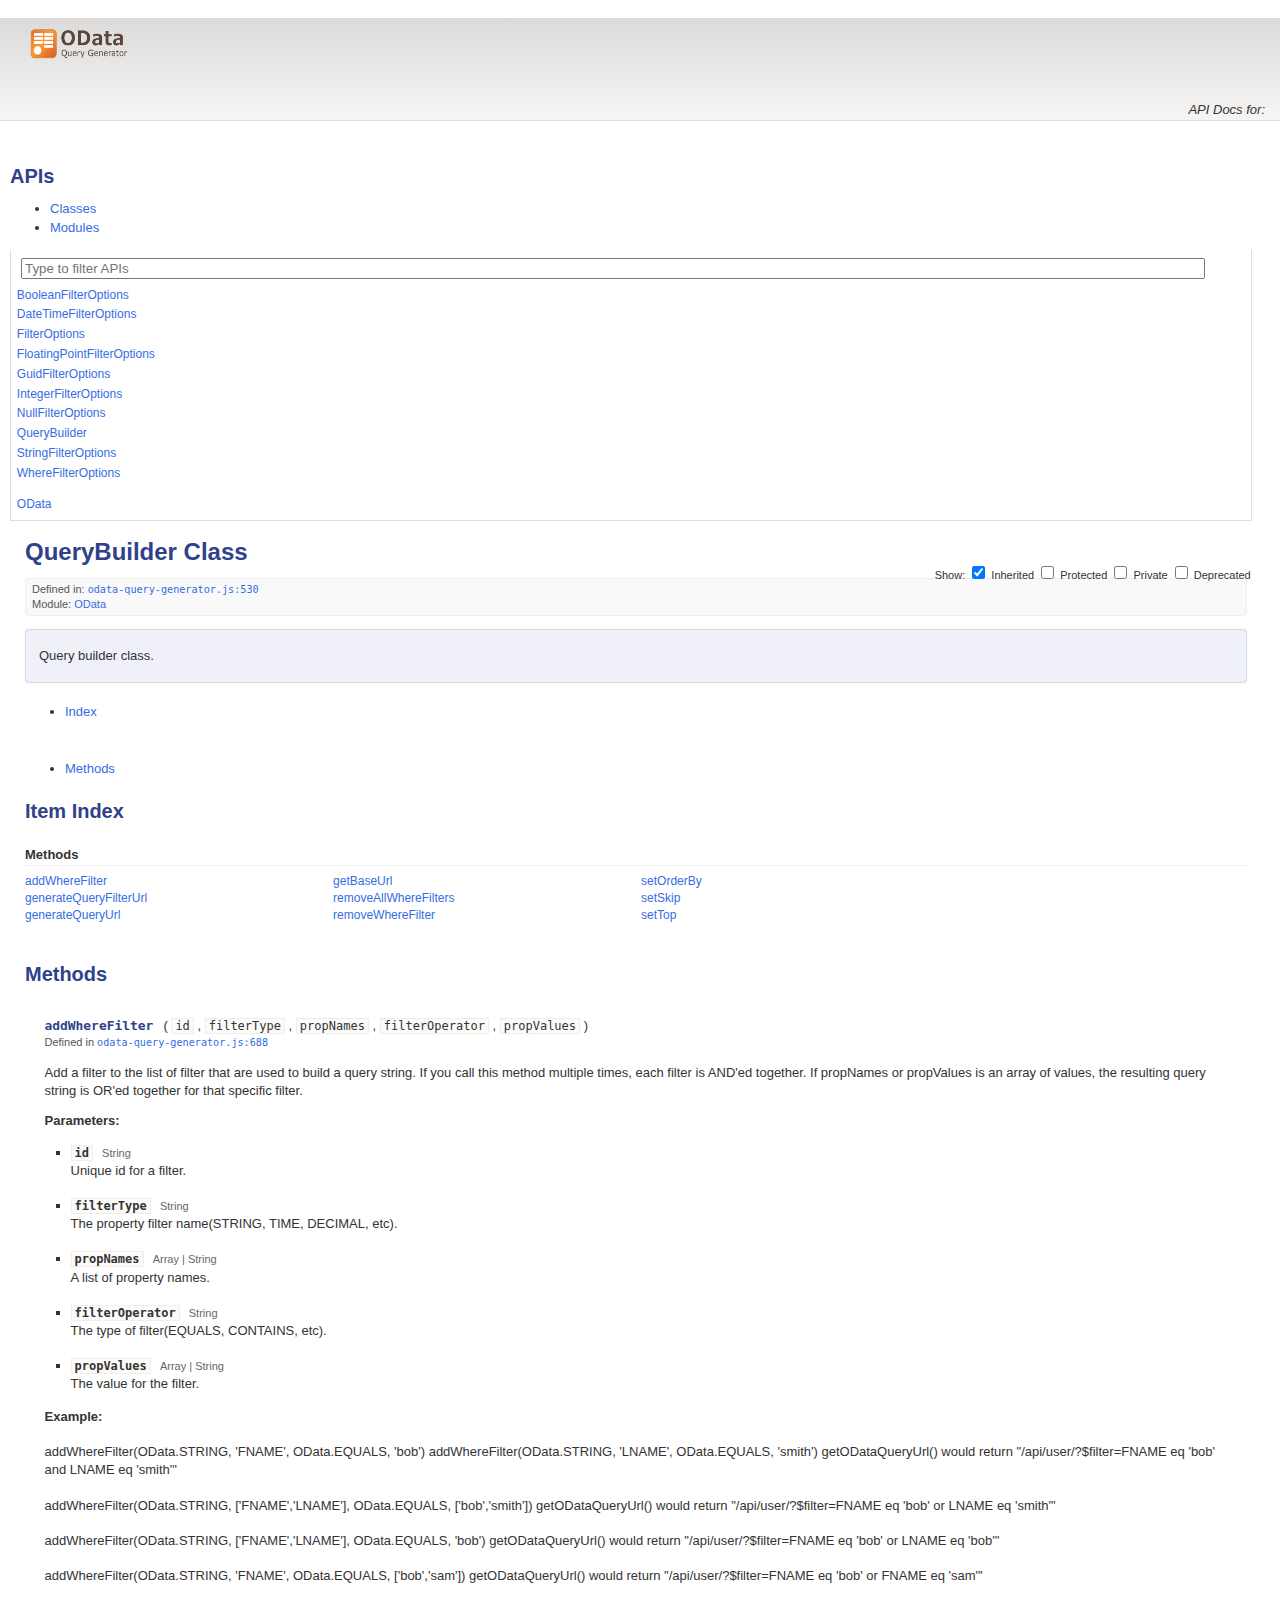
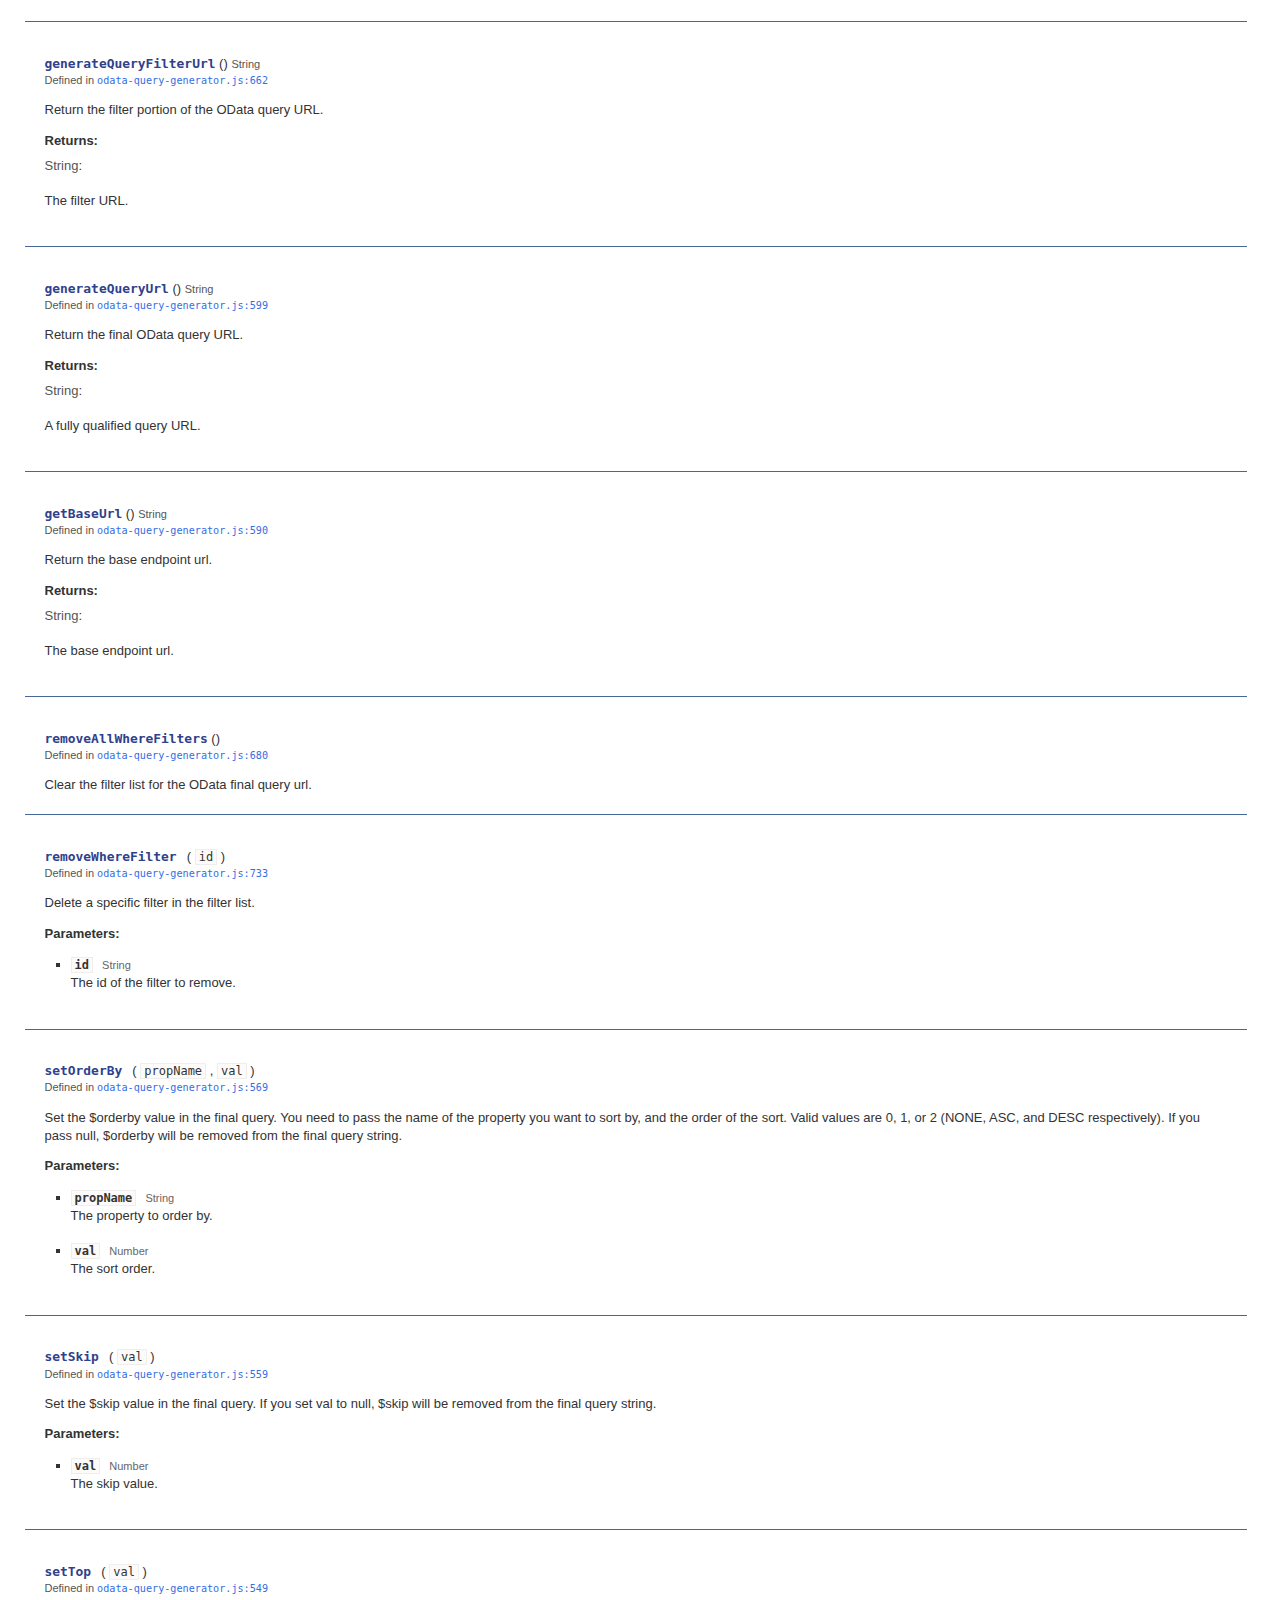
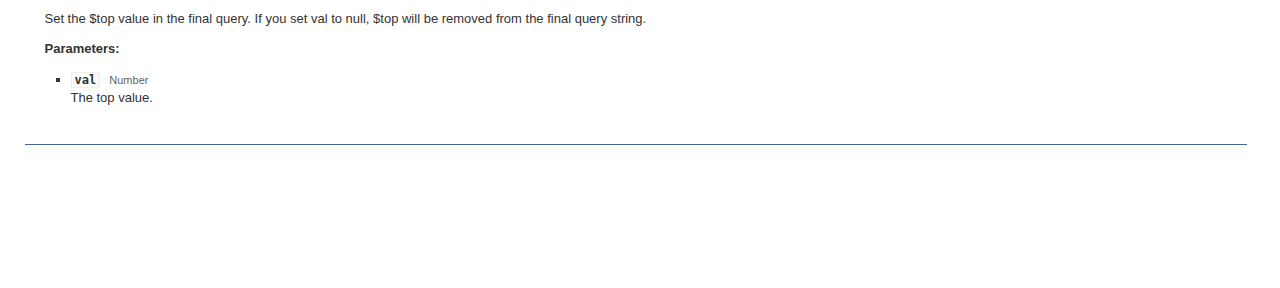
<file: classes/QueryBuilder.html>
<!DOCTYPE html>
<html lang="en">
<head>
    <meta charset="utf-8">
    <title>QueryBuilder</title>
    <link rel="stylesheet" href="http://yui.yahooapis.com/3.9.1/build/cssgrids/cssgrids-min.css">
    <link rel="stylesheet" href="../assets/vendor/prettify/prettify-min.css">
    <link rel="stylesheet" href="../assets/css/main.css" id="site_styles">
    <link rel="icon" href="../assets/favicon.ico">
    <script src="http://yui.yahooapis.com/combo?3.9.1/build/yui/yui-min.js"></script>
</head>
<body class="yui3-skin-sam">

<div id="doc">
    <div id="hd" class="yui3-g header">
        <div class="yui3-u-3-4">
                <h1><img src="../assets/css/logo.png" title="" width="117" height="52"></h1>
        </div>
        <div class="yui3-u-1-4 version">
            <em>API Docs for: </em>
        </div>
    </div>
    <div id="bd" class="yui3-g">

        <div class="yui3-u-1-4">
            <div id="docs-sidebar" class="sidebar apidocs">
                <div id="api-list">
                    <h2 class="off-left">APIs</h2>
                    <div id="api-tabview" class="tabview">
                        <ul class="tabs">
                            <li><a href="#api-classes">Classes</a></li>
                            <li><a href="#api-modules">Modules</a></li>
                        </ul>
                
                        <div id="api-tabview-filter">
                            <input type="search" id="api-filter" placeholder="Type to filter APIs">
                        </div>
                
                        <div id="api-tabview-panel">
                            <ul id="api-classes" class="apis classes">
                                <li><a href="../classes/BooleanFilterOptions.html">BooleanFilterOptions</a></li>
                                <li><a href="../classes/DateTimeFilterOptions.html">DateTimeFilterOptions</a></li>
                                <li><a href="../classes/FilterOptions.html">FilterOptions</a></li>
                                <li><a href="../classes/FloatingPointFilterOptions.html">FloatingPointFilterOptions</a></li>
                                <li><a href="../classes/GuidFilterOptions.html">GuidFilterOptions</a></li>
                                <li><a href="../classes/IntegerFilterOptions.html">IntegerFilterOptions</a></li>
                                <li><a href="../classes/NullFilterOptions.html">NullFilterOptions</a></li>
                                <li><a href="../classes/QueryBuilder.html">QueryBuilder</a></li>
                                <li><a href="../classes/StringFilterOptions.html">StringFilterOptions</a></li>
                                <li><a href="../classes/WhereFilterOptions.html">WhereFilterOptions</a></li>
                            </ul>
                
                            <ul id="api-modules" class="apis modules">
                                <li><a href="../modules/OData.html">OData</a></li>
                            </ul>
                        </div>
                    </div>
                </div>
            </div>
        </div>
        <div class="yui3-u-3-4">
                <div id="api-options">
                    Show:
                    <label for="api-show-inherited">
                        <input type="checkbox" id="api-show-inherited" checked>
                        Inherited
                    </label>
            
                    <label for="api-show-protected">
                        <input type="checkbox" id="api-show-protected">
                        Protected
                    </label>
            
                    <label for="api-show-private">
                        <input type="checkbox" id="api-show-private">
                        Private
                    </label>
                    <label for="api-show-deprecated">
                        <input type="checkbox" id="api-show-deprecated">
                        Deprecated
                    </label>
            
                </div>
            
            <div class="apidocs">
                <div id="docs-main">
                    <div class="content">
<h1>QueryBuilder Class</h1>
<div class="box meta">


        <div class="foundat">
            Defined in: <a href="../files/odata-query-generator.js.html#l530"><code>odata-query-generator.js:530</code></a>
        </div>

            Module: <a href="../modules/OData.html">OData</a>

</div>


<div class="box intro">
    <p>Query builder class.</p>

</div>


<div id="classdocs" class="tabview">
    <ul class="api-class-tabs">
        <li class="api-class-tab index"><a href="#index">Index</a></li>

            <li class="api-class-tab methods"><a href="#methods">Methods</a></li>
    </ul>

    <div>
        <div id="index" class="api-class-tabpanel index">
            <h2 class="off-left">Item Index</h2>

                <div class="index-section methods">
                    <h3>Methods</h3>

                    <ul class="index-list methods">
                            <li class="index-item method private">
                                <a href="#method__getWhereQueryFilter">_getWhereQueryFilter</a>

                            </li>
                            <li class="index-item method">
                                <a href="#method_addWhereFilter">addWhereFilter</a>

                            </li>
                            <li class="index-item method">
                                <a href="#method_generateQueryFilterUrl">generateQueryFilterUrl</a>

                            </li>
                            <li class="index-item method">
                                <a href="#method_generateQueryUrl">generateQueryUrl</a>

                            </li>
                            <li class="index-item method">
                                <a href="#method_getBaseUrl">getBaseUrl</a>

                            </li>
                            <li class="index-item method">
                                <a href="#method_removeAllWhereFilters">removeAllWhereFilters</a>

                            </li>
                            <li class="index-item method">
                                <a href="#method_removeWhereFilter">removeWhereFilter</a>

                            </li>
                            <li class="index-item method">
                                <a href="#method_setOrderBy">setOrderBy</a>

                            </li>
                            <li class="index-item method">
                                <a href="#method_setSkip">setSkip</a>

                            </li>
                            <li class="index-item method">
                                <a href="#method_setTop">setTop</a>

                            </li>
                    </ul>
                </div>



        </div>

            <div id="methods" class="api-class-tabpanel">
                <h2 class="off-left">Methods</h2>

<div id="method__getWhereQueryFilter" class="method item private">
    <h3 class="name"><code>_getWhereQueryFilter</code></h3>

        <div class="args">
            <span class="paren">(</span><ul class="args-list inline commas">
                <li class="arg">
                        <code>whereFilters</code>
                </li>
            </ul><span class="paren">)</span>
        </div>

        <span class="returns-inline">
            <span class="type">Array</span>
        </span>


        <span class="flag private">private</span>





    <div class="meta">
                <p>
                Defined in
        <a href="../files/odata-query-generator.js.html#l748"><code>odata-query-generator.js:748</code></a>
        </p>



    </div>

    <div class="description">
        <p>Return the where filters formatted for the final OData query url.</p>

    </div>

        <div class="params">
            <h4>Parameters:</h4>

            <ul class="params-list">
                <li class="param">
                        <code class="param-name">whereFilters</code>
                        <span class="type">Array</span>


                    <div class="param-description">
                        <p>A list of all the query filters.</p>

                    </div>

                </li>
            </ul>
        </div>

        <div class="returns">
            <h4>Returns:</h4>

            <div class="returns-description">
                        <span class="type">Array</span>:
                    <p>The where filters formatted for the final OData query url.</p>

            </div>
        </div>


</div>
<div id="method_addWhereFilter" class="method item">
    <h3 class="name"><code>addWhereFilter</code></h3>

        <div class="args">
            <span class="paren">(</span><ul class="args-list inline commas">
                <li class="arg">
                        <code>id</code>
                </li>
                <li class="arg">
                        <code>filterType</code>
                </li>
                <li class="arg">
                        <code>propNames</code>
                </li>
                <li class="arg">
                        <code>filterOperator</code>
                </li>
                <li class="arg">
                        <code>propValues</code>
                </li>
            </ul><span class="paren">)</span>
        </div>








    <div class="meta">
                <p>
                Defined in
        <a href="../files/odata-query-generator.js.html#l688"><code>odata-query-generator.js:688</code></a>
        </p>



    </div>

    <div class="description">
        <p>Add a filter to the list of filter that are used to build a query string.
If you call this method multiple times, each filter is AND&#39;ed together.
If propNames or propValues is an array of values, the resulting query
string is OR&#39;ed together for that specific filter.</p>

    </div>

        <div class="params">
            <h4>Parameters:</h4>

            <ul class="params-list">
                <li class="param">
                        <code class="param-name">id</code>
                        <span class="type">String</span>


                    <div class="param-description">
                        <p>Unique id for a filter.</p>

                    </div>

                </li>
                <li class="param">
                        <code class="param-name">filterType</code>
                        <span class="type">String</span>


                    <div class="param-description">
                        <p>The property filter name(STRING, TIME, DECIMAL, etc).</p>

                    </div>

                </li>
                <li class="param">
                        <code class="param-name">propNames</code>
                        <span class="type">Array | String</span>


                    <div class="param-description">
                        <p>A list of property names.</p>

                    </div>

                </li>
                <li class="param">
                        <code class="param-name">filterOperator</code>
                        <span class="type">String</span>


                    <div class="param-description">
                        <p>The type of filter(EQUALS, CONTAINS, etc).</p>

                    </div>

                </li>
                <li class="param">
                        <code class="param-name">propValues</code>
                        <span class="type">Array | String</span>


                    <div class="param-description">
                        <p>The value for the filter.</p>

                    </div>

                </li>
            </ul>
        </div>



        <div class="example">
            <h4>Example:</h4>

            <div class="example-content">
                <p>   addWhereFilter(OData.STRING, &#39;FNAME&#39;, OData.EQUALS, &#39;bob&#39;)
   addWhereFilter(OData.STRING, &#39;LNAME&#39;, OData.EQUALS, &#39;smith&#39;)
getODataQueryUrl() would return &quot;/api/user/?$filter=FNAME eq &#39;bob&#39; and LNAME eq &#39;smith&#39;&quot;</p>
<p>   addWhereFilter(OData.STRING, [&#39;FNAME&#39;,&#39;LNAME&#39;], OData.EQUALS, [&#39;bob&#39;,&#39;smith&#39;])
getODataQueryUrl() would return &quot;/api/user/?$filter=FNAME eq &#39;bob&#39; or LNAME eq &#39;smith&#39;&quot;</p>
<p>   addWhereFilter(OData.STRING, [&#39;FNAME&#39;,&#39;LNAME&#39;], OData.EQUALS, &#39;bob&#39;)
getODataQueryUrl() would return &quot;/api/user/?$filter=FNAME eq &#39;bob&#39; or LNAME eq &#39;bob&#39;&quot;</p>
<p>   addWhereFilter(OData.STRING, &#39;FNAME&#39;, OData.EQUALS, [&#39;bob&#39;,&#39;sam&#39;])
getODataQueryUrl() would return &quot;/api/user/?$filter=FNAME eq &#39;bob&#39; or FNAME eq &#39;sam&#39;&quot;</p>

            </div>
        </div>
</div>
<div id="method_generateQueryFilterUrl" class="method item">
    <h3 class="name"><code>generateQueryFilterUrl</code></h3>

        <span class="paren">()</span>

        <span class="returns-inline">
            <span class="type">String</span>
        </span>







    <div class="meta">
                <p>
                Defined in
        <a href="../files/odata-query-generator.js.html#l662"><code>odata-query-generator.js:662</code></a>
        </p>



    </div>

    <div class="description">
        <p>Return the filter portion of the OData query URL.</p>

    </div>


        <div class="returns">
            <h4>Returns:</h4>

            <div class="returns-description">
                        <span class="type">String</span>:
                    <p>The filter URL.</p>

            </div>
        </div>


</div>
<div id="method_generateQueryUrl" class="method item">
    <h3 class="name"><code>generateQueryUrl</code></h3>

        <span class="paren">()</span>

        <span class="returns-inline">
            <span class="type">String</span>
        </span>







    <div class="meta">
                <p>
                Defined in
        <a href="../files/odata-query-generator.js.html#l599"><code>odata-query-generator.js:599</code></a>
        </p>



    </div>

    <div class="description">
        <p>Return the final OData query URL.</p>

    </div>


        <div class="returns">
            <h4>Returns:</h4>

            <div class="returns-description">
                        <span class="type">String</span>:
                    <p>A fully qualified query URL.</p>

            </div>
        </div>


</div>
<div id="method_getBaseUrl" class="method item">
    <h3 class="name"><code>getBaseUrl</code></h3>

        <span class="paren">()</span>

        <span class="returns-inline">
            <span class="type">String</span>
        </span>







    <div class="meta">
                <p>
                Defined in
        <a href="../files/odata-query-generator.js.html#l590"><code>odata-query-generator.js:590</code></a>
        </p>



    </div>

    <div class="description">
        <p>Return the base endpoint url.</p>

    </div>


        <div class="returns">
            <h4>Returns:</h4>

            <div class="returns-description">
                        <span class="type">String</span>:
                    <p>The base endpoint url.</p>

            </div>
        </div>


</div>
<div id="method_removeAllWhereFilters" class="method item">
    <h3 class="name"><code>removeAllWhereFilters</code></h3>

        <span class="paren">()</span>








    <div class="meta">
                <p>
                Defined in
        <a href="../files/odata-query-generator.js.html#l680"><code>odata-query-generator.js:680</code></a>
        </p>



    </div>

    <div class="description">
        <p>Clear the filter list for the OData final query url.</p>

    </div>




</div>
<div id="method_removeWhereFilter" class="method item">
    <h3 class="name"><code>removeWhereFilter</code></h3>

        <div class="args">
            <span class="paren">(</span><ul class="args-list inline commas">
                <li class="arg">
                        <code>id</code>
                </li>
            </ul><span class="paren">)</span>
        </div>








    <div class="meta">
                <p>
                Defined in
        <a href="../files/odata-query-generator.js.html#l733"><code>odata-query-generator.js:733</code></a>
        </p>



    </div>

    <div class="description">
        <p>Delete a specific filter in the filter list.</p>

    </div>

        <div class="params">
            <h4>Parameters:</h4>

            <ul class="params-list">
                <li class="param">
                        <code class="param-name">id</code>
                        <span class="type">String</span>


                    <div class="param-description">
                        <p>The id of the filter to remove.</p>

                    </div>

                </li>
            </ul>
        </div>



</div>
<div id="method_setOrderBy" class="method item">
    <h3 class="name"><code>setOrderBy</code></h3>

        <div class="args">
            <span class="paren">(</span><ul class="args-list inline commas">
                <li class="arg">
                        <code>propName</code>
                </li>
                <li class="arg">
                        <code>val</code>
                </li>
            </ul><span class="paren">)</span>
        </div>








    <div class="meta">
                <p>
                Defined in
        <a href="../files/odata-query-generator.js.html#l569"><code>odata-query-generator.js:569</code></a>
        </p>



    </div>

    <div class="description">
        <p>Set the $orderby value in the final query. You need to pass the
name of the property you want to sort by, and the order of the
sort. Valid values are 0, 1, or 2 (NONE, ASC, and DESC respectively).
If you pass null, $orderby will be removed from the final query string.</p>

    </div>

        <div class="params">
            <h4>Parameters:</h4>

            <ul class="params-list">
                <li class="param">
                        <code class="param-name">propName</code>
                        <span class="type">String</span>


                    <div class="param-description">
                        <p>The property to order by.</p>

                    </div>

                </li>
                <li class="param">
                        <code class="param-name">val</code>
                        <span class="type">Number</span>


                    <div class="param-description">
                        <p>The sort order.</p>

                    </div>

                </li>
            </ul>
        </div>



</div>
<div id="method_setSkip" class="method item">
    <h3 class="name"><code>setSkip</code></h3>

        <div class="args">
            <span class="paren">(</span><ul class="args-list inline commas">
                <li class="arg">
                        <code>val</code>
                </li>
            </ul><span class="paren">)</span>
        </div>








    <div class="meta">
                <p>
                Defined in
        <a href="../files/odata-query-generator.js.html#l559"><code>odata-query-generator.js:559</code></a>
        </p>



    </div>

    <div class="description">
        <p>Set the $skip value in the final query. If you set val to null,
$skip will be removed from the final query string.</p>

    </div>

        <div class="params">
            <h4>Parameters:</h4>

            <ul class="params-list">
                <li class="param">
                        <code class="param-name">val</code>
                        <span class="type">Number</span>


                    <div class="param-description">
                        <p>The skip value.</p>

                    </div>

                </li>
            </ul>
        </div>



</div>
<div id="method_setTop" class="method item">
    <h3 class="name"><code>setTop</code></h3>

        <div class="args">
            <span class="paren">(</span><ul class="args-list inline commas">
                <li class="arg">
                        <code>val</code>
                </li>
            </ul><span class="paren">)</span>
        </div>








    <div class="meta">
                <p>
                Defined in
        <a href="../files/odata-query-generator.js.html#l549"><code>odata-query-generator.js:549</code></a>
        </p>



    </div>

    <div class="description">
        <p>Set the $top value in the final query. If you set val to null,
$top will be removed from the final query string.</p>

    </div>

        <div class="params">
            <h4>Parameters:</h4>

            <ul class="params-list">
                <li class="param">
                        <code class="param-name">val</code>
                        <span class="type">Number</span>


                    <div class="param-description">
                        <p>The top value.</p>

                    </div>

                </li>
            </ul>
        </div>



</div>
            </div>



    </div>
</div>
                    </div>
                </div>
            </div>
        </div>
    </div>
</div>
<script src="../assets/vendor/prettify/prettify-min.js"></script>
<script>prettyPrint();</script>
<script src="../assets/js/yui-prettify.js"></script>
<script src="../assets/../api.js"></script>
<script src="../assets/js/api-filter.js"></script>
<script src="../assets/js/api-list.js"></script>
<script src="../assets/js/api-search.js"></script>
<script src="../assets/js/apidocs.js"></script>
</body>
</html>
</file>
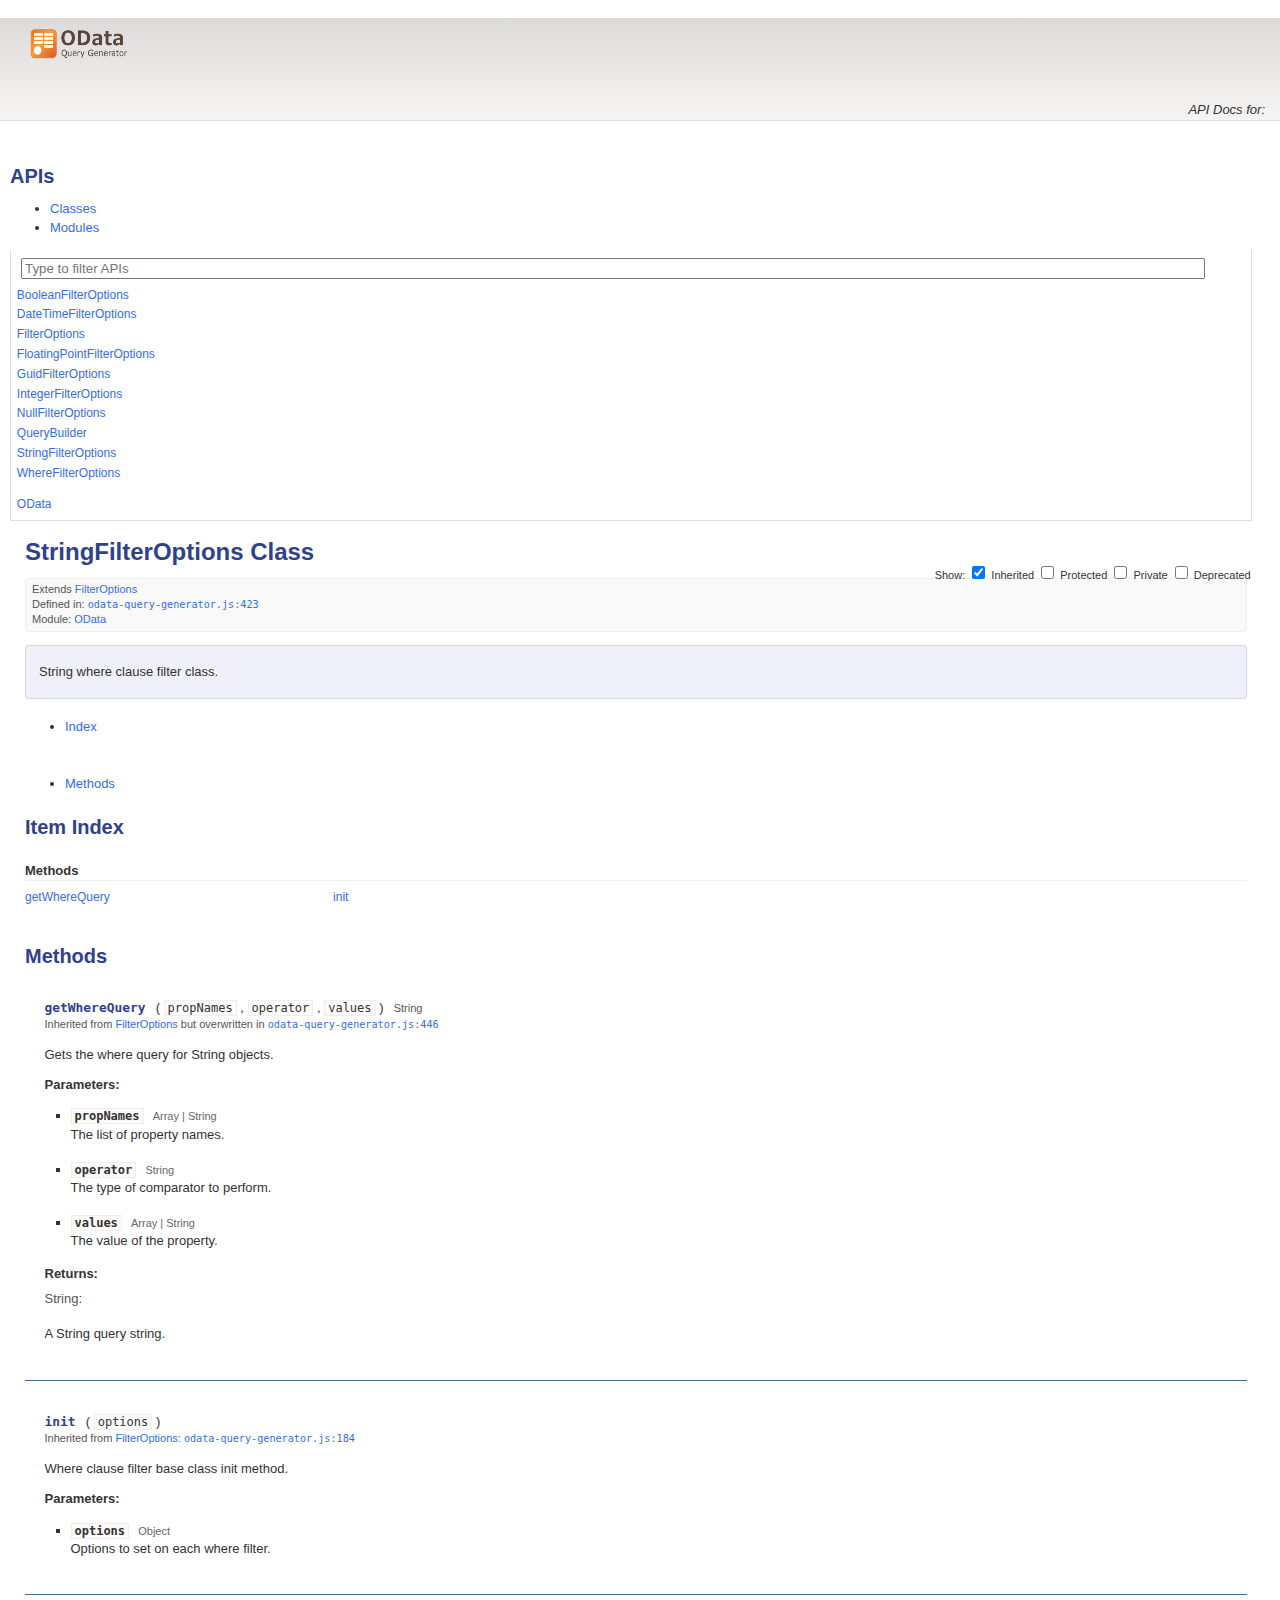
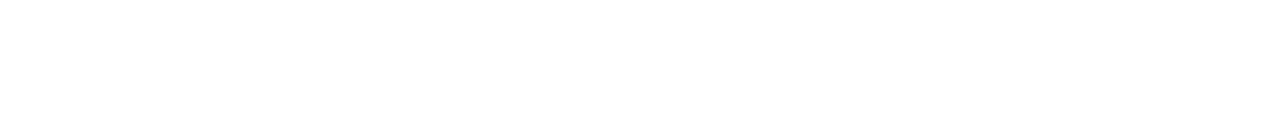
<file: classes/StringFilterOptions.html>
<!DOCTYPE html>
<html lang="en">
<head>
    <meta charset="utf-8">
    <title>StringFilterOptions</title>
    <link rel="stylesheet" href="http://yui.yahooapis.com/3.9.1/build/cssgrids/cssgrids-min.css">
    <link rel="stylesheet" href="../assets/vendor/prettify/prettify-min.css">
    <link rel="stylesheet" href="../assets/css/main.css" id="site_styles">
    <link rel="icon" href="../assets/favicon.ico">
    <script src="http://yui.yahooapis.com/combo?3.9.1/build/yui/yui-min.js"></script>
</head>
<body class="yui3-skin-sam">

<div id="doc">
    <div id="hd" class="yui3-g header">
        <div class="yui3-u-3-4">
                <h1><img src="../assets/css/logo.png" title="" width="117" height="52"></h1>
        </div>
        <div class="yui3-u-1-4 version">
            <em>API Docs for: </em>
        </div>
    </div>
    <div id="bd" class="yui3-g">

        <div class="yui3-u-1-4">
            <div id="docs-sidebar" class="sidebar apidocs">
                <div id="api-list">
                    <h2 class="off-left">APIs</h2>
                    <div id="api-tabview" class="tabview">
                        <ul class="tabs">
                            <li><a href="#api-classes">Classes</a></li>
                            <li><a href="#api-modules">Modules</a></li>
                        </ul>
                
                        <div id="api-tabview-filter">
                            <input type="search" id="api-filter" placeholder="Type to filter APIs">
                        </div>
                
                        <div id="api-tabview-panel">
                            <ul id="api-classes" class="apis classes">
                                <li><a href="../classes/BooleanFilterOptions.html">BooleanFilterOptions</a></li>
                                <li><a href="../classes/DateTimeFilterOptions.html">DateTimeFilterOptions</a></li>
                                <li><a href="../classes/FilterOptions.html">FilterOptions</a></li>
                                <li><a href="../classes/FloatingPointFilterOptions.html">FloatingPointFilterOptions</a></li>
                                <li><a href="../classes/GuidFilterOptions.html">GuidFilterOptions</a></li>
                                <li><a href="../classes/IntegerFilterOptions.html">IntegerFilterOptions</a></li>
                                <li><a href="../classes/NullFilterOptions.html">NullFilterOptions</a></li>
                                <li><a href="../classes/QueryBuilder.html">QueryBuilder</a></li>
                                <li><a href="../classes/StringFilterOptions.html">StringFilterOptions</a></li>
                                <li><a href="../classes/WhereFilterOptions.html">WhereFilterOptions</a></li>
                            </ul>
                
                            <ul id="api-modules" class="apis modules">
                                <li><a href="../modules/OData.html">OData</a></li>
                            </ul>
                        </div>
                    </div>
                </div>
            </div>
        </div>
        <div class="yui3-u-3-4">
                <div id="api-options">
                    Show:
                    <label for="api-show-inherited">
                        <input type="checkbox" id="api-show-inherited" checked>
                        Inherited
                    </label>
            
                    <label for="api-show-protected">
                        <input type="checkbox" id="api-show-protected">
                        Protected
                    </label>
            
                    <label for="api-show-private">
                        <input type="checkbox" id="api-show-private">
                        Private
                    </label>
                    <label for="api-show-deprecated">
                        <input type="checkbox" id="api-show-deprecated">
                        Deprecated
                    </label>
            
                </div>
            
            <div class="apidocs">
                <div id="docs-main">
                    <div class="content">
<h1>StringFilterOptions Class</h1>
<div class="box meta">

        <div class="extends">
            Extends <a href="../classes/FilterOptions.html" class="crosslink">FilterOptions</a>
        </div>

        <div class="foundat">
            Defined in: <a href="../files/odata-query-generator.js.html#l423"><code>odata-query-generator.js:423</code></a>
        </div>

            Module: <a href="../modules/OData.html">OData</a>

</div>


<div class="box intro">
    <p>String where clause filter class.</p>

</div>


<div id="classdocs" class="tabview">
    <ul class="api-class-tabs">
        <li class="api-class-tab index"><a href="#index">Index</a></li>

            <li class="api-class-tab methods"><a href="#methods">Methods</a></li>
    </ul>

    <div>
        <div id="index" class="api-class-tabpanel index">
            <h2 class="off-left">Item Index</h2>

                <div class="index-section methods">
                    <h3>Methods</h3>

                    <ul class="index-list methods extends">
                            <li class="index-item method private inherited">
                                <a href="#method__cleanEndpointUrl">_cleanEndpointUrl</a>

                            </li>
                            <li class="index-item method private inherited">
                                <a href="#method__extend">_extend</a>

                            </li>
                            <li class="index-item method private inherited">
                                <a href="#method_format">format</a>

                            </li>
                            <li class="index-item method inherited">
                                <a href="#method_getWhereQuery">getWhereQuery</a>

                            </li>
                            <li class="index-item method inherited">
                                <a href="#method_init">init</a>

                            </li>
                    </ul>
                </div>



        </div>

            <div id="methods" class="api-class-tabpanel">
                <h2 class="off-left">Methods</h2>

<div id="method__cleanEndpointUrl" class="method item private inherited">
    <h3 class="name"><code>_cleanEndpointUrl</code></h3>

        <div class="args">
            <span class="paren">(</span><ul class="args-list inline commas">
                <li class="arg">
                        <code>url</code>
                </li>
            </ul><span class="paren">)</span>
        </div>

        <span class="returns-inline">
            <span class="type">String</span>
        </span>


        <span class="flag private">private</span>





    <div class="meta">
                <p>Inherited from
                <a href="../classes/FilterOptions.html#method__cleanEndpointUrl">FilterOptions</a>:
        <a href="../files/odata-query-generator.js.html#l154"><code>odata-query-generator.js:154</code></a>
        </p>



    </div>

    <div class="description">
        <p>Make sure there is a trailing /.</p>

    </div>

        <div class="params">
            <h4>Parameters:</h4>

            <ul class="params-list">
                <li class="param">
                        <code class="param-name">url</code>
                        <span class="type">String</span>


                    <div class="param-description">
                        <p>The endpoint url.</p>

                    </div>

                </li>
            </ul>
        </div>

        <div class="returns">
            <h4>Returns:</h4>

            <div class="returns-description">
                        <span class="type">String</span>:
                    <p>The cleaned endpoint url.</p>

            </div>
        </div>


</div>
<div id="method__extend" class="method item private inherited">
    <h3 class="name"><code>_extend</code></h3>

        <div class="args">
            <span class="paren">(</span><ul class="args-list inline commas">
                <li class="arg">
                        <code>base</code>
                </li>
                <li class="arg">
                        <code>child</code>
                </li>
            </ul><span class="paren">)</span>
        </div>

        <span class="returns-inline">
            <span class="type">Function</span>
        </span>


        <span class="flag private">private</span>





    <div class="meta">
                <p>Inherited from
                <a href="../classes/FilterOptions.html#method__extend">FilterOptions</a>:
        <a href="../files/odata-query-generator.js.html#l139"><code>odata-query-generator.js:139</code></a>
        </p>



    </div>

    <div class="description">
        <p>Gives the child object a copy of the parent object&#39;s prototype.</p>

    </div>

        <div class="params">
            <h4>Parameters:</h4>

            <ul class="params-list">
                <li class="param">
                        <code class="param-name">base</code>
                        <span class="type">Function</span>


                    <div class="param-description">
                        <p>The base method whose prototype will be copied.</p>

                    </div>

                </li>
                <li class="param">
                        <code class="param-name">child</code>
                        <span class="type">Function</span>


                    <div class="param-description">
                        <p>The child method who will get a copy of the parent&#39;s prototype.</p>

                    </div>

                </li>
            </ul>
        </div>

        <div class="returns">
            <h4>Returns:</h4>

            <div class="returns-description">
                        <span class="type">Function</span>:
                    <p>The augmented child method.</p>

            </div>
        </div>


</div>
<div id="method_format" class="method item private inherited">
    <h3 class="name"><code>format</code></h3>

        <span class="paren">()</span>



        <span class="flag private">private</span>





    <div class="meta">
                <p>Inherited from
                <a href="../classes/FilterOptions.html#method_format">FilterOptions</a>:
        <a href="../files/odata-query-generator.js.html#l125"><code>odata-query-generator.js:125</code></a>
        </p>



    </div>

    <div class="description">
        <p>Extend the built in String class with a format function.</p>

    </div>




</div>
<div id="method_getWhereQuery" class="method item">
    <h3 class="name"><code>getWhereQuery</code></h3>

        <div class="args">
            <span class="paren">(</span><ul class="args-list inline commas">
                <li class="arg">
                        <code>propNames</code>
                </li>
                <li class="arg">
                        <code>operator</code>
                </li>
                <li class="arg">
                        <code>values</code>
                </li>
            </ul><span class="paren">)</span>
        </div>

        <span class="returns-inline">
            <span class="type">String</span>
        </span>







    <div class="meta">
            <p>Inherited from
            <a href="../classes/FilterOptions.html#method_getWhereQuery">
                FilterOptions
            </a>
            but overwritten in
        <a href="../files/odata-query-generator.js.html#l446"><code>odata-query-generator.js:446</code></a>
        </p>



    </div>

    <div class="description">
        <p>Gets the where query for String objects.</p>

    </div>

        <div class="params">
            <h4>Parameters:</h4>

            <ul class="params-list">
                <li class="param">
                        <code class="param-name">propNames</code>
                        <span class="type">Array | String</span>


                    <div class="param-description">
                        <p>The list of property names.</p>

                    </div>

                </li>
                <li class="param">
                        <code class="param-name">operator</code>
                        <span class="type">String</span>


                    <div class="param-description">
                        <p>The type of comparator to perform.</p>

                    </div>

                </li>
                <li class="param">
                        <code class="param-name">values</code>
                        <span class="type">Array | String</span>


                    <div class="param-description">
                        <p>The value of the property.</p>

                    </div>

                </li>
            </ul>
        </div>

        <div class="returns">
            <h4>Returns:</h4>

            <div class="returns-description">
                        <span class="type">String</span>:
                    <p>A String query string.</p>

            </div>
        </div>


</div>
<div id="method_init" class="method item inherited">
    <h3 class="name"><code>init</code></h3>

        <div class="args">
            <span class="paren">(</span><ul class="args-list inline commas">
                <li class="arg">
                        <code>options</code>
                </li>
            </ul><span class="paren">)</span>
        </div>








    <div class="meta">
                <p>Inherited from
                <a href="../classes/FilterOptions.html#method_init">FilterOptions</a>:
        <a href="../files/odata-query-generator.js.html#l184"><code>odata-query-generator.js:184</code></a>
        </p>



    </div>

    <div class="description">
        <p>Where clause filter base class init method.</p>

    </div>

        <div class="params">
            <h4>Parameters:</h4>

            <ul class="params-list">
                <li class="param">
                        <code class="param-name">options</code>
                        <span class="type">Object</span>


                    <div class="param-description">
                        <p>Options to set on each where filter.</p>

                    </div>

                </li>
            </ul>
        </div>



</div>
            </div>



    </div>
</div>
                    </div>
                </div>
            </div>
        </div>
    </div>
</div>
<script src="../assets/vendor/prettify/prettify-min.js"></script>
<script>prettyPrint();</script>
<script src="../assets/js/yui-prettify.js"></script>
<script src="../assets/../api.js"></script>
<script src="../assets/js/api-filter.js"></script>
<script src="../assets/js/api-list.js"></script>
<script src="../assets/js/api-search.js"></script>
<script src="../assets/js/apidocs.js"></script>
</body>
</html>
</file>
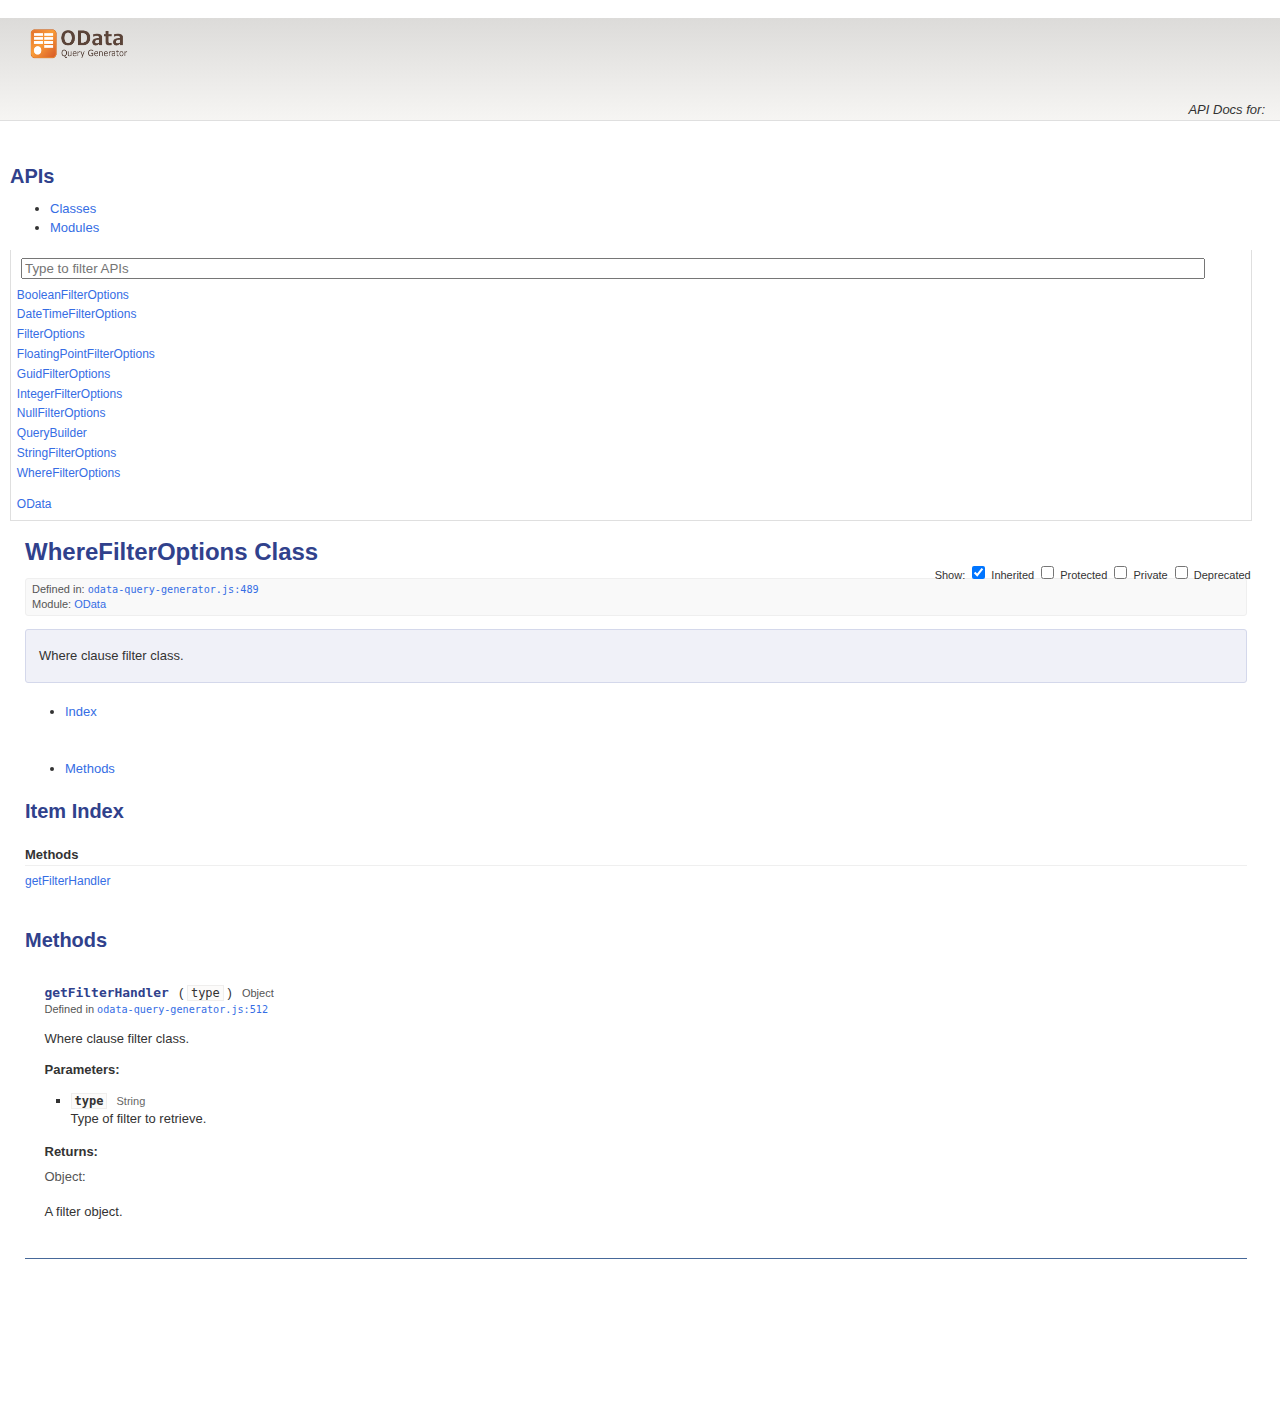
<file: classes/WhereFilterOptions.html>
<!DOCTYPE html>
<html lang="en">
<head>
    <meta charset="utf-8">
    <title>WhereFilterOptions</title>
    <link rel="stylesheet" href="http://yui.yahooapis.com/3.9.1/build/cssgrids/cssgrids-min.css">
    <link rel="stylesheet" href="../assets/vendor/prettify/prettify-min.css">
    <link rel="stylesheet" href="../assets/css/main.css" id="site_styles">
    <link rel="icon" href="../assets/favicon.ico">
    <script src="http://yui.yahooapis.com/combo?3.9.1/build/yui/yui-min.js"></script>
</head>
<body class="yui3-skin-sam">

<div id="doc">
    <div id="hd" class="yui3-g header">
        <div class="yui3-u-3-4">
                <h1><img src="../assets/css/logo.png" title="" width="117" height="52"></h1>
        </div>
        <div class="yui3-u-1-4 version">
            <em>API Docs for: </em>
        </div>
    </div>
    <div id="bd" class="yui3-g">

        <div class="yui3-u-1-4">
            <div id="docs-sidebar" class="sidebar apidocs">
                <div id="api-list">
                    <h2 class="off-left">APIs</h2>
                    <div id="api-tabview" class="tabview">
                        <ul class="tabs">
                            <li><a href="#api-classes">Classes</a></li>
                            <li><a href="#api-modules">Modules</a></li>
                        </ul>
                
                        <div id="api-tabview-filter">
                            <input type="search" id="api-filter" placeholder="Type to filter APIs">
                        </div>
                
                        <div id="api-tabview-panel">
                            <ul id="api-classes" class="apis classes">
                                <li><a href="../classes/BooleanFilterOptions.html">BooleanFilterOptions</a></li>
                                <li><a href="../classes/DateTimeFilterOptions.html">DateTimeFilterOptions</a></li>
                                <li><a href="../classes/FilterOptions.html">FilterOptions</a></li>
                                <li><a href="../classes/FloatingPointFilterOptions.html">FloatingPointFilterOptions</a></li>
                                <li><a href="../classes/GuidFilterOptions.html">GuidFilterOptions</a></li>
                                <li><a href="../classes/IntegerFilterOptions.html">IntegerFilterOptions</a></li>
                                <li><a href="../classes/NullFilterOptions.html">NullFilterOptions</a></li>
                                <li><a href="../classes/QueryBuilder.html">QueryBuilder</a></li>
                                <li><a href="../classes/StringFilterOptions.html">StringFilterOptions</a></li>
                                <li><a href="../classes/WhereFilterOptions.html">WhereFilterOptions</a></li>
                            </ul>
                
                            <ul id="api-modules" class="apis modules">
                                <li><a href="../modules/OData.html">OData</a></li>
                            </ul>
                        </div>
                    </div>
                </div>
            </div>
        </div>
        <div class="yui3-u-3-4">
                <div id="api-options">
                    Show:
                    <label for="api-show-inherited">
                        <input type="checkbox" id="api-show-inherited" checked>
                        Inherited
                    </label>
            
                    <label for="api-show-protected">
                        <input type="checkbox" id="api-show-protected">
                        Protected
                    </label>
            
                    <label for="api-show-private">
                        <input type="checkbox" id="api-show-private">
                        Private
                    </label>
                    <label for="api-show-deprecated">
                        <input type="checkbox" id="api-show-deprecated">
                        Deprecated
                    </label>
            
                </div>
            
            <div class="apidocs">
                <div id="docs-main">
                    <div class="content">
<h1>WhereFilterOptions Class</h1>
<div class="box meta">


        <div class="foundat">
            Defined in: <a href="../files/odata-query-generator.js.html#l489"><code>odata-query-generator.js:489</code></a>
        </div>

            Module: <a href="../modules/OData.html">OData</a>

</div>


<div class="box intro">
    <p>Where clause filter class.</p>

</div>


<div id="classdocs" class="tabview">
    <ul class="api-class-tabs">
        <li class="api-class-tab index"><a href="#index">Index</a></li>

            <li class="api-class-tab methods"><a href="#methods">Methods</a></li>
    </ul>

    <div>
        <div id="index" class="api-class-tabpanel index">
            <h2 class="off-left">Item Index</h2>

                <div class="index-section methods">
                    <h3>Methods</h3>

                    <ul class="index-list methods">
                            <li class="index-item method">
                                <a href="#method_getFilterHandler">getFilterHandler</a>

                            </li>
                    </ul>
                </div>



        </div>

            <div id="methods" class="api-class-tabpanel">
                <h2 class="off-left">Methods</h2>

<div id="method_getFilterHandler" class="method item">
    <h3 class="name"><code>getFilterHandler</code></h3>

        <div class="args">
            <span class="paren">(</span><ul class="args-list inline commas">
                <li class="arg">
                        <code>type</code>
                </li>
            </ul><span class="paren">)</span>
        </div>

        <span class="returns-inline">
            <span class="type">Object</span>
        </span>







    <div class="meta">
                <p>
                Defined in
        <a href="../files/odata-query-generator.js.html#l512"><code>odata-query-generator.js:512</code></a>
        </p>



    </div>

    <div class="description">
        <p>Where clause filter class.</p>

    </div>

        <div class="params">
            <h4>Parameters:</h4>

            <ul class="params-list">
                <li class="param">
                        <code class="param-name">type</code>
                        <span class="type">String</span>


                    <div class="param-description">
                        <p>Type of filter to retrieve.</p>

                    </div>

                </li>
            </ul>
        </div>

        <div class="returns">
            <h4>Returns:</h4>

            <div class="returns-description">
                        <span class="type">Object</span>:
                    <p>A filter object.</p>

            </div>
        </div>


</div>
            </div>



    </div>
</div>
                    </div>
                </div>
            </div>
        </div>
    </div>
</div>
<script src="../assets/vendor/prettify/prettify-min.js"></script>
<script>prettyPrint();</script>
<script src="../assets/js/yui-prettify.js"></script>
<script src="../assets/../api.js"></script>
<script src="../assets/js/api-filter.js"></script>
<script src="../assets/js/api-list.js"></script>
<script src="../assets/js/api-search.js"></script>
<script src="../assets/js/apidocs.js"></script>
</body>
</html>
</file>
<file: assets/vendor/prettify/prettify-min.css>
.pln{color:#000}@media screen{.str{color:#080}.kwd{color:#008}.com{color:#800}.typ{color:#606}.lit{color:#066}.pun,.opn,.clo{color:#660}.tag{color:#008}.atn{color:#606}.atv{color:#080}.dec,.var{color:#606}.fun{color:red}}@media print,projection{.str{color:#060}.kwd{color:#006;font-weight:bold}.com{color:#600;font-style:italic}.typ{color:#404;font-weight:bold}.lit{color:#044}.pun,.opn,.clo{color:#440}.tag{color:#006;font-weight:bold}.atn{color:#404}.atv{color:#060}}pre.prettyprint{padding:2px;border:1px solid #888}ol.linenums{margin-top:0;margin-bottom:0}li.L0,li.L1,li.L2,li.L3,li.L5,li.L6,li.L7,li.L8{list-style-type:none}li.L1,li.L3,li.L5,li.L7,li.L9{background:#eee}
</file>
<file: assets/css/main.css>
/*
Font sizes for all selectors other than the body are given in percentages,
with 100% equal to 13px. To calculate a font size percentage, multiply the
desired size in pixels by 7.6923076923.

Here's a quick lookup table:

10px - 76.923%
11px - 84.615%
12px - 92.308%
13px - 100%
14px - 107.692%
15px - 115.385%
16px - 123.077%
17px - 130.769%
18px - 138.462%
19px - 146.154%
20px - 153.846%
*/

html {
    background: #fff;
    color: #333;
    overflow-y: scroll;
}

body {
    /*font: 13px/1.4 'Lucida Grande', 'Lucida Sans Unicode', 'DejaVu Sans', 'Bitstream Vera Sans', 'Helvetica', 'Arial', sans-serif;*/
    font: 13px/1.4 'Helvetica', 'Arial', sans-serif;
    margin: 0;
    padding: 0;
}

/* -- Links ----------------------------------------------------------------- */
a {
    color: #356de4;
    text-decoration: none;
}

.hidden {
    display: none;
}

a:hover { text-decoration: underline; }

/* "Jump to Table of Contents" link is shown to assistive tools, but hidden from
   sight until it's focused. */
.jump {
    position: absolute;
    padding: 3px 6px;
    left: -99999px;
    top: 0;
}

.jump:focus { left: 40%; }

/* -- Paragraphs ------------------------------------------------------------ */
p { margin: 1.3em 0; }
dd p, td p { margin-bottom: 0; }
dd p:first-child, td p:first-child { margin-top: 0; }

/* -- Headings -------------------------------------------------------------- */
h1, h2, h3, h4, h5, h6 {
    color: #D98527;/*was #f80*/
    font-family: 'Trebuchet MS', sans-serif;
    font-weight: bold;
    line-height: 1.1;
    margin: 1.1em 0 0.5em;
}

h1 {
    font-size: 184.6%;
    color: #30418C;
    margin: 0.75em 0 0.5em;
}

h2 {
    font-size: 153.846%;
    color: #E48A2B;
}

h3 { font-size: 138.462%; }

h4 {
    border-bottom: 1px solid #DBDFEA;
    color: #E48A2B;
    font-size: 115.385%;
    font-weight: normal;
    padding-bottom: 2px;
}

h5, h6 { font-size: 107.692%; }

/* -- Code and examples ----------------------------------------------------- */
code, kbd, pre, samp {
    font-family: Menlo, Monaco, 'DejaVu Sans Mono', 'Bitstream Vera Sans Mono', 'Courier New', Courier, monospace;
    font-size: 92.308%;
    line-height: 1.35;
}

p code, p kbd, p samp, li code {
    background: #FCFBFA;
    border: 1px solid #EFEEED;
    padding: 0 3px;
}

a code, a kbd, a samp,
pre code, pre kbd, pre samp,
table code, table kbd, table samp,
.intro code, .intro kbd, .intro samp,
.toc code, .toc kbd, .toc samp {
    background: none;
    border: none;
    padding: 0;
}

pre.code, pre.terminal, pre.cmd {
    overflow-x: auto;
    *overflow-x: scroll;
    padding: 0.3em 0.6em;
}

pre.code {
    background: #FCFBFA;
    border: 1px solid #EFEEED;
    border-left-width: 5px;
}

pre.terminal, pre.cmd {
    background: #F0EFFC;
    border: 1px solid #D0CBFB;
    border-left: 5px solid #D0CBFB;
}

/* Don't reduce the font size of <code>/<kbd>/<samp> elements inside <pre>
   blocks. */
pre code, pre kbd, pre samp { font-size: 100%; }

/* Used to denote text that shouldn't be selectable, such as line numbers or
   shell prompts. Guess which browser this doesn't work in. */
.noselect {
    -moz-user-select: -moz-none;
    -khtml-user-select: none;
    -webkit-user-select: none;
    -o-user-select: none;
    user-select: none;
}

/* -- Lists ----------------------------------------------------------------- */
dd { margin: 0.2em 0 0.7em 1em; }
dl { margin: 1em 0; }
dt { font-weight: bold; }

/* -- Tables ---------------------------------------------------------------- */
caption, th { text-align: left; }

table {
    border-collapse: collapse;
    width: 100%;
}

td, th {
    border: 1px solid #fff;
    padding: 5px 12px;
    vertical-align: top;
}

td { background: #E6E9F5; }
td dl { margin: 0; }
td dl dl { margin: 1em 0; }
td pre:first-child { margin-top: 0; }

th {
    background: #D2D7E6;/*#97A0BF*/
    border-bottom: none;
    border-top: none;
    color: #000;/*#FFF1D5*/
    font-family: 'Trebuchet MS', sans-serif;
    font-weight: bold;
    line-height: 1.3;
    white-space: nowrap;
}


/* -- Layout and Content ---------------------------------------------------- */
#doc {
    margin: auto;
    min-width: 1024px;
}

.content { padding: 0 20px 0 25px; }

.sidebar {
    padding: 0 15px 0 10px;
}
#bd {
    padding: 7px 0 130px;
    position: relative;
    width: 99%;
}

/* -- Table of Contents ----------------------------------------------------- */

/* The #toc id refers to the single global table of contents, while the .toc
   class refers to generic TOC lists that could be used throughout the page. */

.toc code, .toc kbd, .toc samp { font-size: 100%; }
.toc li { font-weight: bold; }
.toc li li { font-weight: normal; }

/* -- Intro and Example Boxes ----------------------------------------------- */
/*
.intro, .example { margin-bottom: 2em; }
.example {
    -moz-border-radius: 4px;
    -webkit-border-radius: 4px;
    border-radius: 4px;
    -moz-box-shadow: 0 0 5px #bfbfbf;
    -webkit-box-shadow: 0 0 5px #bfbfbf;
    box-shadow: 0 0 5px #bfbfbf;
    padding: 1em;
}
.intro {
    background: none repeat scroll 0 0 #F0F1F8; border: 1px solid #D4D8EB; padding: 0 1em;
}
*/

/* -- Other Styles ---------------------------------------------------------- */

/* These are probably YUI-specific, and should be moved out of Selleck's default
   theme. */

.button {
    border: 1px solid #dadada;
    -moz-border-radius: 3px;
    -webkit-border-radius: 3px;
    border-radius: 3px;
    color: #444;
    display: inline-block;
    font-family: Helvetica, Arial, sans-serif;
    font-size: 92.308%;
    font-weight: bold;
    padding: 4px 13px 3px;
    -moz-text-shadow: 1px 1px 0 #fff;
    -webkit-text-shadow: 1px 1px 0 #fff;
    text-shadow: 1px 1px 0 #fff;
    white-space: nowrap;

    background: #EFEFEF; /* old browsers */
    background: -moz-linear-gradient(top, #f5f5f5 0%, #efefef 50%, #e5e5e5 51%, #dfdfdf 100%); /* firefox */
    background: -webkit-gradient(linear, left top, left bottom, color-stop(0%,#f5f5f5), color-stop(50%,#efefef), color-stop(51%,#e5e5e5), color-stop(100%,#dfdfdf)); /* webkit */
    filter: progid:DXImageTransform.Microsoft.gradient( startColorstr='#f5f5f5', endColorstr='#dfdfdf',GradientType=0 ); /* ie */
}

.button:hover {
    border-color: #466899;
    color: #fff;
    text-decoration: none;
    -moz-text-shadow: 1px 1px 0 #222;
    -webkit-text-shadow: 1px 1px 0 #222;
    text-shadow: 1px 1px 0 #222;

    background: #6396D8; /* old browsers */
    background: -moz-linear-gradient(top, #6396D8 0%, #5A83BC 50%, #547AB7 51%, #466899 100%); /* firefox */
    background: -webkit-gradient(linear, left top, left bottom, color-stop(0%,#6396D8), color-stop(50%,#5A83BC), color-stop(51%,#547AB7), color-stop(100%,#466899)); /* webkit */
    filter: progid:DXImageTransform.Microsoft.gradient( startColorstr='#6396D8', endColorstr='#466899',GradientType=0 ); /* ie */
}

.newwindow { text-align: center; }

.header .version em {
    margin-top: 2.4em;
    display: block;
    text-align: right;
}


#classdocs .item {
    border-bottom: 1px solid #466899;
    margin: 1em 0;
    padding: 1.5em;
}

#classdocs .item .params p,
    #classdocs .item .returns p,{
    display: inline;
}

#classdocs .item em code, #classdocs .item em.comment {
    color: green;
}

#classdocs .item em.comment a {
    color: green;
    text-decoration: underline;
}

#classdocs .foundat {
    font-size: 11px;
    font-style: normal;
}

.attrs .emits {
    margin-left: 2em;
    padding: .5em;
    border-left: 1px dashed #ccc;
}

abbr {
    border-bottom: 1px dashed #ccc;
    font-size: 80%;
    cursor: help;
}

.prettyprint li.L0,
.prettyprint li.L1,
.prettyprint li.L2,
.prettyprint li.L3,
.prettyprint li.L5,
.prettyprint li.L6,
.prettyprint li.L7,
.prettyprint li.L8 {
    list-style: decimal;
}

ul li p {
    margin-top: 0;
}

.method .name {
    font-size: 110%;
}

.apidocs .methods .extends .method,
.apidocs .properties .extends .property,
.apidocs .attrs .extends .attr,
.apidocs .events .extends .event {
    font-weight: bold;
}

.apidocs .methods .extends .inherited,
.apidocs .properties .extends .inherited,
.apidocs .attrs .extends .inherited,
.apidocs .events .extends .inherited {
    font-weight: normal;
}

#hd {
    background: whiteSmoke;
    background: -moz-linear-gradient(top,#DCDBD9 0,#F6F5F3 100%);
    background: -webkit-gradient(linear,left top,left bottom,color-stop(0%,#DCDBD9),color-stop(100%,#F6F5F3));
    filter: progid:DXImageTransform.Microsoft.gradient(startColorstr='#dcdbd9',endColorstr='#F6F5F3',GradientType=0);
    border-bottom: 1px solid #DFDFDF;
    padding: 0 15px 1px 20px;
    margin-bottom: 15px;
}

#hd img {
    margin-right: 10px;
    vertical-align: middle;
}


/* -- API Docs CSS ---------------------------------------------------------- */

/*
This file is organized so that more generic styles are nearer the top, and more
specific styles are nearer the bottom of the file. This allows us to take full
advantage of the cascade to avoid redundant style rules. Please respect this
convention when making changes.
*/

/* -- Generic TabView styles ------------------------------------------------ */

/*
These styles apply to all API doc tabviews. To change styles only for a
specific tabview, see the other sections below.
*/

.yui3-js-enabled .apidocs .tabview {
    visibility: hidden; /* Hide until the TabView finishes rendering. */
    _visibility: visible;
}

.apidocs .tabview.yui3-tabview-content { visibility: visible; }
.apidocs .tabview .yui3-tabview-panel { background: #fff; }

/* -- Generic Content Styles ------------------------------------------------ */

/* Headings */
h2, h3, h4, h5, h6 {
    border: none;
    color: #30418C;
    font-weight: bold;
    text-decoration: none;
}

.link-docs {
    float: right;
    font-size: 15px;
    margin: 4px 4px 6px;
    padding: 6px 30px 5px;
}

.apidocs { zoom: 1; }

/* Generic box styles. */
.apidocs .box {
    border: 1px solid;
    border-radius: 3px;
    margin: 1em 0;
    padding: 0 1em;
}

/* A flag is a compact, capsule-like indicator of some kind. It's used to
   indicate private and protected items, item return types, etc. in an
   attractive and unobtrusive way. */
.apidocs .flag {
    background: #bababa;
    border-radius: 3px;
    color: #fff;
    font-size: 11px;
    margin: 0 0.5em;
    padding: 2px 4px 1px;
}

/* Class/module metadata such as "Uses", "Extends", "Defined in", etc. */
.apidocs .meta {
    background: #f9f9f9;
    border-color: #efefef;
    color: #555;
    font-size: 11px;
    padding: 3px 6px;
}

.apidocs .meta p { margin: 0; }

/* Deprecation warning. */
.apidocs .box.deprecated,
.apidocs .flag.deprecated {
    background: #fdac9f;
    border: 1px solid #fd7775;
}

.apidocs .box.deprecated p { margin: 0.5em 0; }
.apidocs .flag.deprecated { color: #333; }

/* Module/Class intro description. */
.apidocs .intro {
    background: #f0f1f8;
    border-color: #d4d8eb;
}

/* Loading spinners. */
#bd.loading .apidocs,
#api-list.loading .yui3-tabview-panel {
    background: #fff url(../img/spinner.gif) no-repeat center 70px;
    min-height: 150px;
}

#bd.loading .apidocs .content,
#api-list.loading .yui3-tabview-panel .apis {
    display: none;
}

.apidocs .no-visible-items { color: #666; }

/* Generic inline list. */
.apidocs ul.inline {
    display: inline;
    list-style: none;
    margin: 0;
    padding: 0;
}

.apidocs ul.inline li { display: inline; }

/* Comma-separated list. */
.apidocs ul.commas li:after { content: ','; }
.apidocs ul.commas li:last-child:after { content: ''; }

/* Keyboard shortcuts. */
kbd .cmd { font-family: Monaco, Helvetica; }

/* -- Generic Access Level styles ------------------------------------------- */
.apidocs .item.protected,
.apidocs .item.private,
.apidocs .index-item.protected,
.apidocs .index-item.deprecated,
.apidocs .index-item.private {
    display: none;
}

.show-deprecated .item.deprecated,
.show-deprecated .index-item.deprecated,
.show-protected .item.protected,
.show-protected .index-item.protected,
.show-private .item.private,
.show-private .index-item.private {
    display: block;
}

.hide-inherited .item.inherited,
.hide-inherited .index-item.inherited {
    display: none;
}

/* -- Generic Item Index styles --------------------------------------------- */
.apidocs .index { margin: 1.5em 0 3em; }

.apidocs .index h3 {
    border-bottom: 1px solid #efefef;
    color: #333;
    font-size: 13px;
    margin: 2em 0 0.6em;
    padding-bottom: 2px;
}

.apidocs .index .no-visible-items { margin-top: 2em; }

.apidocs .index-list {
    border-color: #efefef;
    font-size: 12px;
    list-style: none;
    margin: 0;
    padding: 0;
    -moz-column-count: 4;
    -moz-column-gap: 10px;
    -moz-column-width: 170px;
    -ms-column-count: 4;
    -ms-column-gap: 10px;
    -ms-column-width: 170px;
    -o-column-count: 4;
    -o-column-gap: 10px;
    -o-column-width: 170px;
    -webkit-column-count: 4;
    -webkit-column-gap: 10px;
    -webkit-column-width: 170px;
    column-count: 4;
    column-gap: 10px;
    column-width: 170px;
}

.apidocs .no-columns .index-list {
    -moz-column-count: 1;
    -ms-column-count: 1;
    -o-column-count: 1;
    -webkit-column-count: 1;
    column-count: 1;
}

.apidocs .index-item { white-space: nowrap; }

.apidocs .index-item .flag {
    background: none;
    border: none;
    color: #afafaf;
    display: inline;
    margin: 0 0 0 0.2em;
    padding: 0;
}

/* -- Generic API item styles ----------------------------------------------- */
.apidocs .args {
    display: inline;
    margin: 0 0.5em;
}

.apidocs .flag.chainable { background: #46ca3b; }
.apidocs .flag.protected { background: #9b86fc; }
.apidocs .flag.private { background: #fd6b1b; }
.apidocs .flag.async { background: #356de4; }
.apidocs .flag.required { background: #e60923; }

.apidocs .item {
    border-bottom: 1px solid #efefef;
    margin: 1.5em 0 2em;
    padding-bottom: 2em;
}

.apidocs .item h4,
.apidocs .item h5,
.apidocs .item h6 {
    color: #333;
    font-family: inherit;
    font-size: 100%;
}

.apidocs .item .description p,
.apidocs .item pre.code {
    margin: 1em 0 0;
}

.apidocs .item .meta {
    background: none;
    border: none;
    padding: 0;
}

.apidocs .item .name {
    display: inline;
    font-size: 14px;
}

.apidocs .item .type,
.apidocs .item .type a,
.apidocs .returns-inline {
    color: #555;
}

.apidocs .item .type,
.apidocs .returns-inline {
    font-size: 11px;
    margin: 0 0 0 0;
}

.apidocs .item .type a { border-bottom: 1px dotted #afafaf; }
.apidocs .item .type a:hover { border: none; }

/* -- Item Parameter List --------------------------------------------------- */
.apidocs .params-list {
    list-style: square;
    margin: 1em 0 0 2em;
    padding: 0;
}

.apidocs .param { margin-bottom: 1em; }

.apidocs .param .type,
.apidocs .param .type a {
    color: #666;
}

.apidocs .param .type {
    margin: 0 0 0 0.5em;
    *margin-left: 0.5em;
}

.apidocs .param-name { font-weight: bold; }

/* -- Item "Emits" block ---------------------------------------------------- */
.apidocs .item .emits {
    background: #f9f9f9;
    border-color: #eaeaea;
}

/* -- Item "Returns" block -------------------------------------------------- */
.apidocs .item .returns .type,
.apidocs .item .returns .type a {
    font-size: 100%;
    margin: 0;
}

/* -- Class Constructor block ----------------------------------------------- */
.apidocs .constructor .item {
    border: none;
    padding-bottom: 0;
}

/* -- File Source View ------------------------------------------------------ */
.apidocs .file pre.code,
#doc .apidocs .file pre.prettyprint {
    background: inherit;
    border: none;
    overflow: visible;
    padding: 0;
}

.apidocs .L0,
.apidocs .L1,
.apidocs .L2,
.apidocs .L3,
.apidocs .L4,
.apidocs .L5,
.apidocs .L6,
.apidocs .L7,
.apidocs .L8,
.apidocs .L9 {
    background: inherit;
}

/* -- Submodule List -------------------------------------------------------- */
.apidocs .module-submodule-description {
    font-size: 12px;
    margin: 0.3em 0 1em;
}

.apidocs .module-submodule-description p:first-child { margin-top: 0; }

/* -- Sidebar TabView ------------------------------------------------------- */
#api-tabview { margin-top: 0.6em; }

#api-tabview-filter,
#api-tabview-panel {
    border: 1px solid #dfdfdf;
}

#api-tabview-filter {
    border-bottom: none;
    border-top: none;
    padding: 0.6em 10px 0 10px;
}

#api-tabview-panel { border-top: none; }
#api-filter { width: 97%; }

/* -- Content TabView ------------------------------------------------------- */
#classdocs .yui3-tabview-panel { border: none; }

/* -- Source File Contents -------------------------------------------------- */
.prettyprint li.L0,
.prettyprint li.L1,
.prettyprint li.L2,
.prettyprint li.L3,
.prettyprint li.L5,
.prettyprint li.L6,
.prettyprint li.L7,
.prettyprint li.L8 {
    list-style: decimal;
}

/* -- API options ----------------------------------------------------------- */
#api-options {
    font-size: 11px;
    margin-top: 2.2em;
    position: absolute;
    right: 1.5em;
}

/*#api-options label { margin-right: 0.6em; }*/

/* -- API list -------------------------------------------------------------- */
#api-list {
    margin-top: 1.5em;
    *zoom: 1;
}

.apis {
    font-size: 12px;
    line-height: 1.4;
    list-style: none;
    margin: 0;
    padding: 0.5em 0 0.5em 0.4em;
}

.apis a {
    border: 1px solid transparent;
    display: block;
    margin: 0 0 0 -4px;
    padding: 1px 4px 0;
    text-decoration: none;
    _border: none;
    _display: inline;
}

.apis a:hover,
.apis a:focus {
    background: #E8EDFC;
    background: -moz-linear-gradient(top, #e8edfc 0%, #becef7 100%);
    background: -webkit-gradient(linear, left top, left bottom, color-stop(0%,#E8EDFC), color-stop(100%,#BECEF7));
    border-color: #AAC0FA;
    border-radius: 3px;
    color: #333;
    outline: none;
}

.api-list-item a:hover,
.api-list-item a:focus {
    font-weight: bold;
    text-shadow: 1px 1px 1px #fff;
}

.apis .message { color: #888; }
.apis .result a { padding: 3px 5px 2px; }

.apis .result .type {
    right: 4px;
    top: 7px;
}

.api-list-item .yui3-highlight {
    font-weight: bold;
}
</file>
